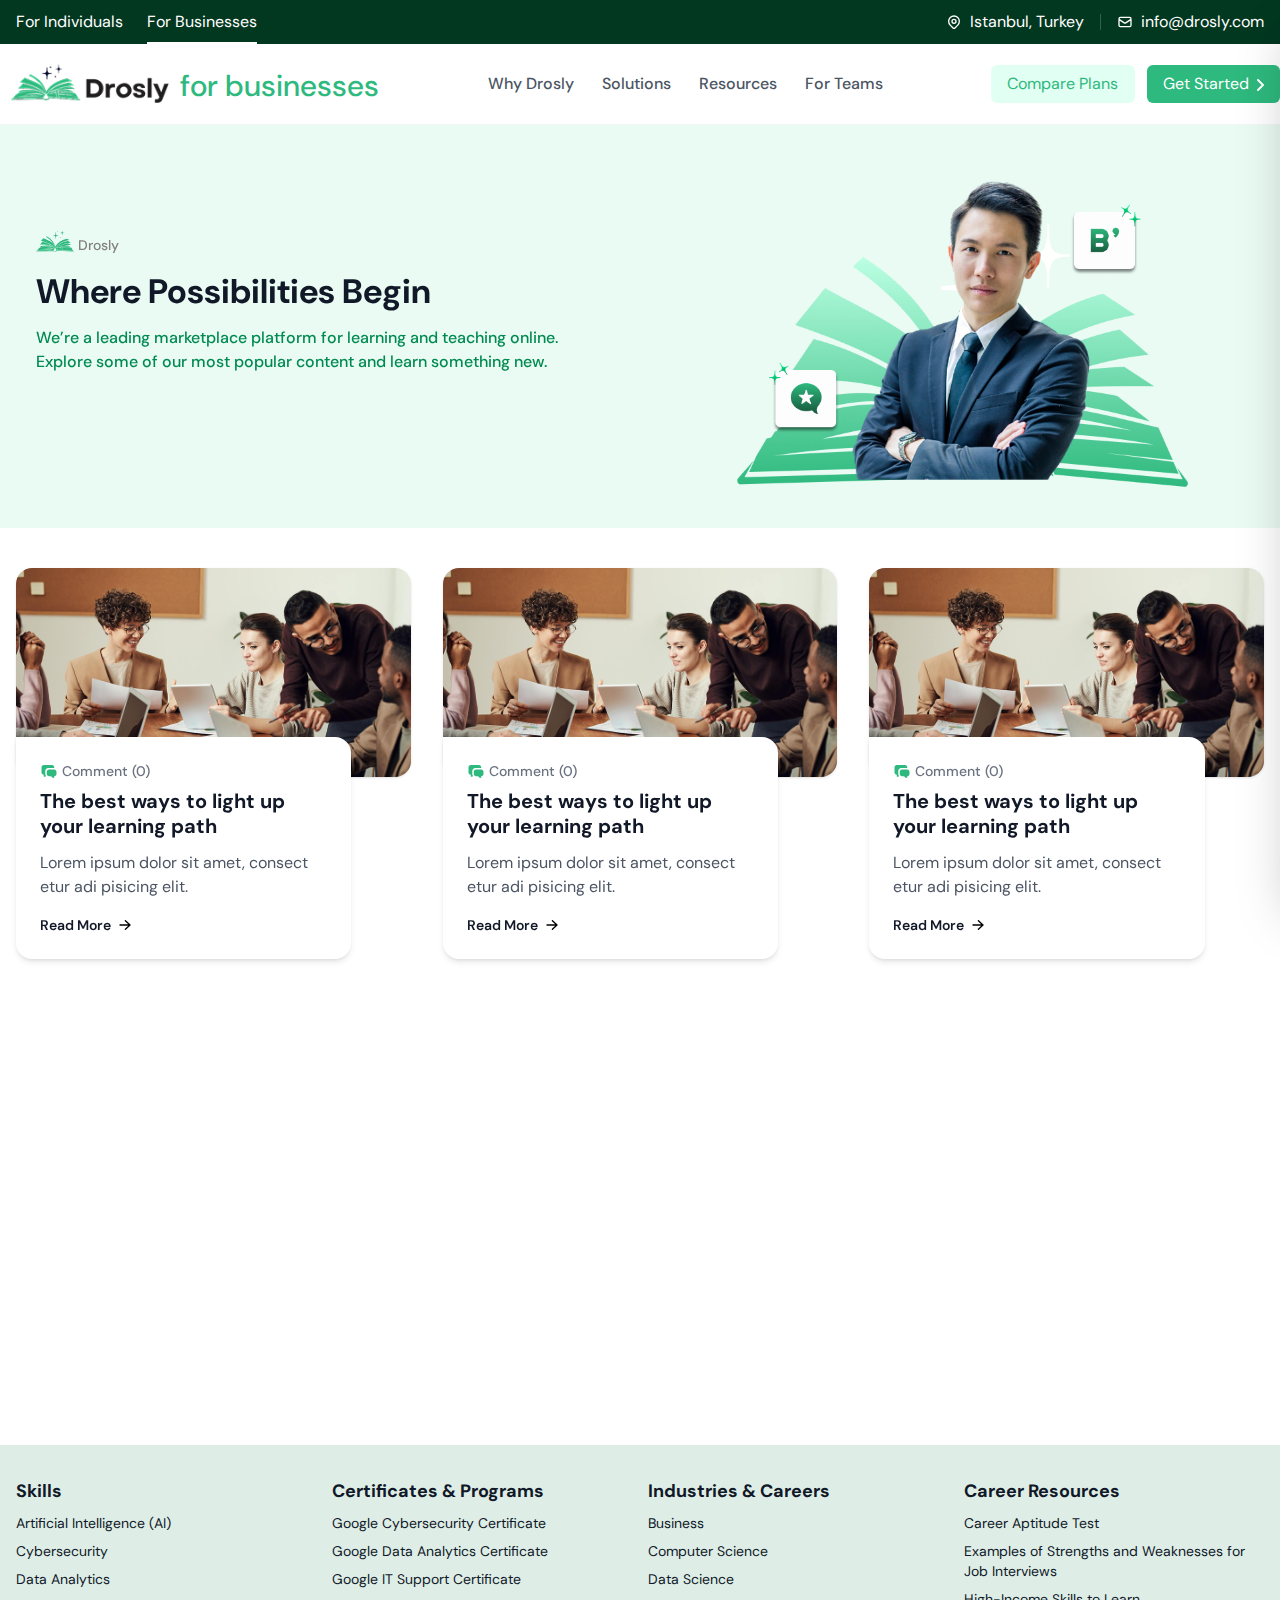
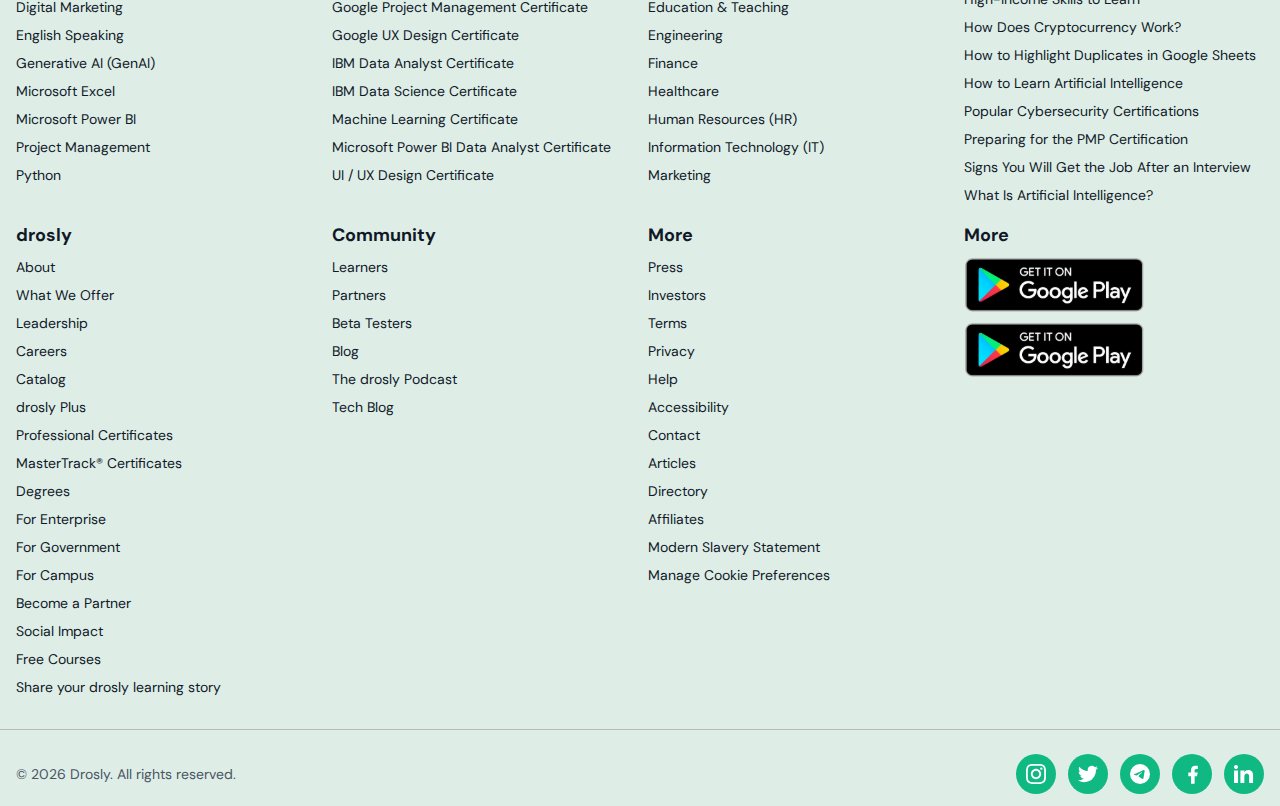
<file: blog.html>
<!DOCTYPE html>
<html lang="en">

<head>
    <meta charset="UTF-8">
    <meta name="viewport" content="width=device-width, initial-scale=1.0">
    <title>Drosly</title>
    <link href="https://unpkg.com/aos@2.3.1/dist/aos.css" rel="stylesheet">
    <link rel="stylesheet" href="css/style.css">

</head>

<body>
    <div class="bg-primary-900 text-white">
        <div class="container">
            <div class="flex items-center justify-between">
                <div class="flex items-center gap-6">
                    <a href="index.html" class="top-nav-link">For Individuals</a>
                    <a href="indexBusinesses.html" class="top-nav-link active">For Businesses</a>
                </div>
                <div class="divider sm:hidden"></div>
                <div class="flex items-center gap-4">
                    <a href="https://maps.app.goo.gl/64bNtS9S5rv8R7kS8" target="_blank" class="flex items-center gap-2">
                        <svg class="w-4 h-4" fill="none" stroke="currentColor" viewBox="0 0 24 24">
                            <path stroke-linecap="round" stroke-linejoin="round" stroke-width="2"
                                d="M17.657 16.657L13.414 20.9a1.998 1.998 0 01-2.827 0l-4.244-4.243a8 8 0 1111.314 0z" />
                            <path stroke-linecap="round" stroke-linejoin="round" stroke-width="2"
                                d="M15 11a3 3 0 11-6 0 3 3 0 016 0z" />
                        </svg>
                        <span class="hidden md:block">Istanbul, Turkey</span>
                    </a>
                    <div class="divider hidden md:block"></div>
                    <a href="mailto:info@drosly.com" class="flex items-center gap-2">
                        <svg class="w-4 h-4" fill="none" stroke="currentColor" viewBox="0 0 24 24">
                            <path stroke-linecap="round" stroke-linejoin="round" stroke-width="2"
                                d="M3 8l7.89 5.26a2 2 0 002.22 0L21 8M5 19h14a2 2 0 002-2V7a2 2 0 00-2-2H5a2 2 0 00-2 2v10a2 2 0 002 2z" />
                        </svg>
                        <span class="hidden md:block">info@drosly.com</span>
                    </a>
                </div>
            </div>
        </div>
    </div>

    <header>
        <div class="bg-white border-b border-gray-100 sticky top-0 z-50">
            <div class="container">
                <div class="row items-center justify-between h-20">

                    <div class="flex items-end gap-1">
                        <img src="images/logo.png" alt="Drosly Logo" class="w-44">
                        <span class="text-primary-500 text-xl lg:text-3xl font-medium mb-[6px]">for businesses</span>
                    </div>

                    <nav class="hidden lg:flex items-center gap-1 capitalize">
                        <!-- nav -->
                        <div>
                            <a href="why_drosly.html"
                                class="px-3 py-2 text-gray-600 hover:text-primary-500 transition-colors font-medium rounded-lg hover:bg-light-100">why
                                drosly</a>
                        </div>
                        <div>
                            <a href="why_drosly.html"
                                class="px-3 py-2 text-gray-600 hover:text-primary-500 transition-colors font-medium rounded-lg hover:bg-light-100">solutions</a>
                        </div>
                        <div>
                            <a href="why_drosly.html"
                                class="px-3 py-2 text-gray-600 hover:text-primary-500 transition-colors font-medium rounded-lg hover:bg-light-100">resources</a>
                        </div>
                        <div>
                            <a href="why_drosly.html"
                                class="px-3 py-2 text-gray-600 hover:text-primary-500 transition-colors font-medium rounded-lg hover:bg-light-100">for
                                teams</a>
                        </div>
                    </nav>

                    <div class="hidden lg:flex items-center gap-3">
                        <button class="btn btn-light-primary ">
                            Compare Plans
                        </button>
                        <button class="btn btn-primary">
                            Get Started <svg class="inline ms-1" width="7" height="12" viewBox="0 0 7 12" fill="none"
                                xmlns="http://www.w3.org/2000/svg">
                                <path d="M1 1L6 6L1 11" stroke="white" stroke-width="2" stroke-linecap="round"
                                    stroke-linejoin="round" />
                            </svg>
                        </button>
                    </div>
                    <!-- Mobile Menu Button -->
                    <div class="flex items-center gap-2 lg:hidden">
                        <div class="">
                        </div>
                        <button data-drawer-target="mobileDrawer" data-drawer-show="mobileDrawer"
                            data-drawer-placement="right" aria-controls="mobileDrawer"
                            class="lg:hidden p-2 text-gray-700 rounded-lg hover:bg-gray-100">
                            <svg class="w-6 h-6" fill="none" stroke="currentColor" viewBox="0 0 24 24">
                                <path stroke-linecap="round" stroke-linejoin="round" stroke-width="2"
                                    d="M4 6h16M4 12h16M4 18h16" />
                            </svg>
                        </button>
                    </div>
                </div>
            </div>
        </div>

        <!--start Mobile header -->
        <div id="mobileDrawer"
            class="fixed top-0 right-0 z-50 h-screen p-4 overflow-y-auto transition-transform translate-x-full bg-white w-80 shadow-2xl"
            tabindex="-1" aria-labelledby="drawer-right-label">

            <h5 id="drawer-right-label" class="inline-flex items-center mb-4 text-base font-semibold text-gray-900">
                <img src="images/logo.png" alt="Drosly" class="h-8">
                <span class="text-primary-500 text-xl font-medium">for businesses</span>
            </h5>

            <button type="button" data-drawer-hide="mobileDrawer" aria-controls="mobileDrawer"
                class="text-gray-400 bg-transparent hover:bg-gray-200 hover:text-gray-900 rounded-lg text-sm w-8 h-8 absolute top-2.5 end-2.5 inline-flex items-center justify-center">
                <svg class="w-3 h-3" aria-hidden="true" xmlns="http://www.w3.org/2000/svg" fill="none"
                    viewBox="0 0 14 14">
                    <path stroke="currentColor" stroke-linecap="round" stroke-linejoin="round" stroke-width="2"
                        d="m1 1 6 6m0 0 6 6M7 7l6-6M7 7l-6 6" />
                </svg>
                <span class="sr-only">Close menu</span>
            </button>

            <div class="space-y-4">

                <div>
                    <a href="why_drosly.html"
                        class="px-3 py-2 text-gray-600 hover:text-primary-500 transition-colors font-medium rounded-lg hover:bg-light-100">why
                        drosly</a>
                </div>
                <div>
                    <a href="why_drosly.html"
                        class="px-3 py-2 text-gray-600 hover:text-primary-500 transition-colors font-medium rounded-lg hover:bg-light-100">solutions</a>
                </div>
                <div>
                    <a href="why_drosly.html"
                        class="px-3 py-2 text-gray-600 hover:text-primary-500 transition-colors font-medium rounded-lg hover:bg-light-100">resources</a>
                </div>
                <div>
                    <a href="why_drosly.html"
                        class="px-3 py-2 text-gray-600 hover:text-primary-500 transition-colors font-medium rounded-lg hover:bg-light-100">for
                        teams</a>
                </div>
                <!-- Login/Signup Buttons -->
                <div class="pt-4 border-t border-gray-100 flex flex-col gap-2">
                    <button class="w-full btn btn-light-primary">Login</button>
                    <button class="w-full btn btn-primary">Sign Up</button>
                </div>
            </div>
        </div>
        <!--end Mobile header -->
    </header>

    <main class="mb-16">
        <section class="relative bg-[#EAFBF4] pb-10">
            <div class="container">
                <div class="grid grid-cols-1 lg:grid-cols-2 gap-10 items-center">
                    <div class="p-5 lg:p-5" data-aos="zoom-in-left">
                        <div class="flex items-center gap-1 text-center justify-start mb-4">
                            <span>
                                <svg width="38" height="22" viewBox="0 0 38 22" fill="none"
                                    xmlns="http://www.w3.org/2000/svg">
                                    <mask id="mask0_840_2704" style="mask-type:luminance" maskUnits="userSpaceOnUse"
                                        x="0" y="0" width="38" height="22">
                                        <path d="M38 0H0V22H38V0Z" fill="white" />
                                    </mask>
                                    <g mask="url(#mask0_840_2704)">
                                        <mask id="mask1_840_2704" style="mask-type:luminance" maskUnits="userSpaceOnUse"
                                            x="0" y="6" width="38" height="16">
                                            <path d="M0.111328 6.13965H37.9354V21.7762H0.111328V6.13965Z"
                                                fill="white" />
                                        </mask>
                                        <g mask="url(#mask1_840_2704)">
                                            <path
                                                d="M36.602 19.939L30.9951 19.4643L36.6744 20.0699L36.7068 20.1313L37.1159 20.8788L26.4733 20.0877C26.3848 19.6307 26.3199 19.051 26.2638 18.489C26.2638 18.4453 26.2563 18.4098 26.2476 18.3662L35.0353 18.8927C32.0391 18.4453 29.0991 18.1998 26.2326 18.1548C26.2002 17.8833 26.1765 17.62 26.1353 17.3731C28.2159 17.3554 30.6021 17.5846 33.1642 17.9447C30.6021 17.4004 28.176 16.9953 26.0717 16.9612C26.023 16.7061 25.9756 16.4769 25.9033 16.2846C28.7386 16.3637 32.1202 17.1017 35.4207 17.7428L36.602 19.9117V19.939ZM10.6579 6.15625L9.79844 6.80692C14.778 9.52964 18.0798 13.4036 19.1712 18.5244V16.4606C18.1359 12.0327 15.4204 8.59797 10.6579 6.15625ZM24.3366 15.7567C25.4205 17.1972 24.7944 20.0618 25.5977 21.1421L25.8709 20.5269C25.8709 20.5269 26.1116 20.8788 26.6342 21.0453C25.7823 19.7889 26.28 16.803 25.2359 15.5548L24.3366 15.7662V15.7567ZM19.629 18.594C19.9022 18.77 20.1516 19.2801 20.2315 19.6484L25.0114 19.9908C24.9628 19.6307 24.9303 19.2351 24.8904 18.8054C24.8742 18.639 24.858 18.463 24.843 18.2871L23.4447 18.1998C23.9025 18.182 24.369 18.1725 24.8268 18.1643C24.8019 17.9174 24.7782 17.6719 24.7382 17.4345C23.0755 17.5573 21.6535 17.8738 20.577 18.4712C21.5811 17.575 22.9794 17.1358 24.6572 17.013C24.601 16.7498 24.5287 16.522 24.4326 16.3637L24.4089 16.3282C22.2722 16.4688 20.5533 17.3118 19.614 18.594H19.629ZM16.9222 16.9953C14.1518 15.2302 10.1277 14.9751 5.02723 16.0036L3.81353 17.4345C7.87 15.9763 13.2113 15.1688 16.9222 16.9953ZM18.8581 18.1998C16.6902 15.1251 10.593 12.5511 6.50537 11.7258L3.95075 14.7909C10.3198 13.922 15.7584 15.4061 18.8581 18.1998ZM3.54036 17.7865C8.39264 15.9327 15.2594 15.0283 18.923 18.5858C18.192 18.9459 17.7741 19.8067 17.7342 20.3864C17.7018 20.3687 1.09925 20.7547 1.09925 20.7547L1.71795 19.6403L2.57739 18.4712C2.70587 18.4535 2.82561 18.4276 2.95409 18.4098L3.27592 17.9965L3.42061 17.9706L3.54036 17.7946V17.7865ZM16.3122 19.2269C12.1834 18.9023 7.78143 19.0864 3.17987 19.6484C7.34859 19.3934 11.7344 19.2624 16.3122 19.2269ZM7.19517 18.5149C11.2354 18.0593 14.9463 18.0143 18.0798 18.7263C15.5413 17.1358 11.5734 17.5409 7.19517 18.5149ZM21.7258 16.803C22.2959 16.5124 23.678 16.1523 24.3366 16.1523L24.1195 15.8099C23.5819 15.8631 22.2397 16.4074 21.7258 16.8111V16.803ZM0.118813 21.3617C0.118813 21.4845 0.21486 21.5895 0.335856 21.5895L17.5895 21.1858C18.8831 21.8187 19.3321 21.9674 20.6743 21.2908C20.9387 21.1598 21.0834 20.9743 21.0909 20.7547C21.0909 20.6674 21.0759 20.5801 21.0435 20.501L25.1561 20.8079C25.1162 20.6592 25.075 20.501 25.0513 20.325L20.5371 19.9908C20.441 19.9908 20.3525 20.0522 20.32 20.1491C20.2876 20.2541 20.3288 20.3605 20.4086 20.4123C20.5296 20.4914 20.6656 20.6415 20.6656 20.7111C20.6656 20.7288 20.6256 20.7902 20.4884 20.8611C19.2922 21.4586 18.9791 21.3522 17.718 20.7288C17.6856 20.7111 17.6532 20.7111 17.622 20.7111L0.705078 21.1066L1.46847 19.9826L0.19116 21.1598C0.14376 21.2035 0.111328 21.2731 0.111328 21.344L0.118813 21.3617ZM34.6985 17.3118L31.9668 15.5903C30.7942 15.3966 29.6616 15.2561 28.5777 15.1947C27.445 15.2561 26.4085 15.3529 25.4605 15.5112L25.7336 15.9681C25.7336 15.9681 25.7336 15.9859 25.7424 15.9859C28.4005 16.0377 31.5576 16.6884 34.6823 17.3118H34.6985ZM37.6623 21.7573C37.7745 21.7573 37.8706 21.6605 37.8793 21.5459C37.8793 21.4927 37.8706 21.4409 37.8394 21.3958C37.8232 21.3795 37.807 21.3617 37.7908 21.344L36.9712 20.4396L37.4452 21.2471L26.5295 20.4396C26.5694 20.6142 26.6255 20.7547 26.6816 20.8693L26.7141 20.9307L37.6535 21.7573C37.6535 21.7573 37.6623 21.7573 37.6698 21.7573H37.6623ZM19.2922 16.4947V18.5244C21.6136 14.203 26.5207 11.0751 33.4686 10.0835L30.778 8.64298C25.2759 9.85429 21.2768 12.8062 19.2922 16.4947ZM18.9791 18.1998C18.4814 16.2846 17.6694 14.5631 16.5617 13.0162C14.1518 10.891 10.8824 9.80246 7.46086 8.26513L4.96237 10.7682C11.8379 12.6834 16.674 14.6682 18.9704 18.1902L18.9791 18.1998ZM25.4692 13.0517C23.2526 14.2371 20.7055 16.1618 19.4444 18.5244C22.3682 15.1947 29.4857 13.1663 34.61 12.7966L32.1676 11.0751C29.855 11.4707 27.3565 12.2087 25.4692 13.0517ZM29.7265 13.7815C27.011 14.4049 24.5287 15.2479 23.2763 15.8808C26.048 14.896 29.9273 14.9137 35.0353 14.9232L32.5618 13.6137C31.5813 13.641 30.6333 13.6928 29.7265 13.772V13.7815Z"
                                                fill="#2EB97E" />
                                        </g>
                                        <mask id="mask2_840_2704" style="mask-type:luminance" maskUnits="userSpaceOnUse"
                                            x="17" y="1" width="6" height="9">
                                            <path d="M17.1758 1.74609H22.3511V9.24312H17.1758V1.74609Z" fill="white" />
                                        </mask>
                                        <g mask="url(#mask2_840_2704)">
                                            <path
                                                d="M22.1753 5.37089C20.2443 5.35589 19.8988 5.1049 19.8851 1.98796C19.8838 1.90884 19.8265 1.84473 19.7541 1.84473C19.683 1.84473 19.6244 1.90884 19.6244 1.98796C19.6094 5.1049 19.2639 5.35589 17.3342 5.37089C17.2469 5.37089 17.1758 5.44865 17.1758 5.54277C17.1758 5.63689 17.2469 5.71328 17.333 5.71464C19.2639 5.72828 19.6094 5.97928 19.6244 9.09621C19.6244 9.17533 19.683 9.23944 19.7541 9.23944C19.8252 9.23944 19.8838 9.17533 19.8851 9.09621C19.8988 5.98064 20.2443 5.72828 22.1753 5.71464C22.2613 5.71328 22.3324 5.63689 22.3324 5.54277C22.3324 5.44865 22.2613 5.37089 22.1753 5.37089Z"
                                                fill="#2EB97E" />
                                        </g>
                                        <mask id="mask3_840_2704" style="mask-type:luminance" maskUnits="userSpaceOnUse"
                                            x="24" y="0" width="5" height="6">
                                            <path d="M24.2676 0.209961H28.0995V5.58719H24.2676V0.209961Z"
                                                fill="white" />
                                        </mask>
                                        <g mask="url(#mask3_840_2704)">
                                            <path
                                                d="M27.9443 2.7883C26.5385 2.77739 26.2628 2.57687 26.2516 0.297479C26.2516 0.255193 26.2204 0.219727 26.1817 0.219727C26.1418 0.219727 26.1106 0.255193 26.1106 0.297479C26.0994 2.57687 25.8237 2.77739 24.4179 2.7883C24.368 2.7883 24.3281 2.83195 24.3281 2.88652C24.3281 2.94108 24.368 2.98473 24.4179 2.98473C25.8237 2.99564 26.0994 3.19617 26.1106 5.47556C26.1106 5.51784 26.1431 5.55331 26.1817 5.55331C26.2204 5.55331 26.2516 5.51784 26.2516 5.47556C26.2628 3.19617 26.5397 2.99564 27.9443 2.98473C27.9942 2.98473 28.0353 2.94108 28.0353 2.88652C28.0353 2.83195 27.9942 2.7883 27.9443 2.7883Z"
                                                fill="#2EB97E" />
                                        </g>
                                        <path
                                            d="M24.2947 6.89941C24.2061 7.18314 24.0565 7.39594 23.8594 7.51053C24.0565 7.62647 24.2061 7.83791 24.2947 8.12164C24.3833 7.83791 24.5342 7.62647 24.7313 7.51053C24.5342 7.39594 24.3833 7.18314 24.2947 6.89941Z"
                                            fill="#2EB97E" />
                                        <path
                                            d="M21.7263 2.35894C21.8149 2.07521 21.9658 1.86241 22.1617 1.74783C21.9658 1.63325 21.8149 1.42045 21.7263 1.13672C21.6378 1.42045 21.4869 1.63325 21.291 1.74783C21.4869 1.86241 21.6378 2.07521 21.7263 2.35894Z"
                                            fill="#2EB97E" />
                                    </g>
                                </svg>
                            </span>
                            <span class="text-[#818181] text-sm mt-2 font-medium">Drosly</span>
                        </div>
                        <h2 class="text-2xl lg:text-[34px] font-bold mb-3 leading-tight capitalize">Where possibilities
                            begin</h2>
                        <p class="text-primary-800 font-medium mb-3">We’re a leading marketplace platform for learning
                            and teaching online. Explore some of our most popular content and learn something new.</p>
                    </div>
                    <div class="text-center" data-aos="zoom-in-right">
                        <img src="images/blog_hero.png" class="w-[75%] mx-auto" alt="" />
                    </div>
                </div>
            </div>
        </section>

        <section class="my-10">
            <div class="container">
                <div class="grid grid-cols-1 md:grid-cols-2 lg:grid-cols-3 gap-8">
                    <div class="group" and data-aos="fade-up">
                        <img src="images/about2.png" class="shadow rounded-xl" alt="" />
                        <div class="relative bg-white shadow-md rounded-tr-xl rounded-br-xl rounded-bl-xl p-6 w-[85%] z-10 mt-[-40px] group-hover:shadow-lg transition-shadow">
                            <div class="flex gap-1 mb-2 items-center">
                                <svg width="18" height="18" viewBox="0 0 24 24" fill="none"
                                    xmlns="http://www.w3.org/2000/svg">
                                    <path
                                        d="M19 10C19.7956 10 20.5587 10.3161 21.1213 10.8787C21.6839 11.4413 22 12.2044 22 13V16C22 16.7956 21.6839 17.5587 21.1213 18.1213C20.5587 18.6839 19.7956 19 19 19V19.966C19 21.026 17.764 21.605 16.95 20.926L14.638 19H12C11.2044 19 10.4413 18.6839 9.87868 18.1213C9.31607 17.5587 9 16.7956 9 16V13C9 12.2044 9.31607 11.4413 9.87868 10.8787C10.4413 10.3161 11.2044 10 12 10H19ZM16 4C16.7956 4 17.5587 4.31607 18.1213 4.87868C18.6839 5.44129 19 6.20435 19 7V8H11C9.93913 8 8.92172 8.42143 8.17157 9.17157C7.42143 9.92172 7 10.9391 7 12V16C7 17.044 7.4 17.996 8.056 18.708L7 19.5C6.176 20.118 5 19.53 5 18.5V17C4.20435 17 3.44129 16.6839 2.87868 16.1213C2.31607 15.5587 2 14.7956 2 14V7C2 6.20435 2.31607 5.44129 2.87868 4.87868C3.44129 4.31607 4.20435 4 5 4H16Z"
                                        fill="#2EB97E" />
                                </svg>
                                <span class="text-sm text-gray-500 font-medium">Comment (0)</span>
                            </div>
                            <h4 class="font-bold mb-3 text-xl leading-tight group-hover:text-primary-500 transition-colors">The best ways to light up your learning
                                path</h4>
                            <p class="text-gray-600 mb-4 ">Lorem ipsum dolor sit amet, consect etur adi pisicing
                                elit. </p>
                            <a class="flex gap-2 items-center text-sm font-semibold" href="">Read More <svg width="12" height="10"
                                    viewBox="0 0 17 15" fill="none" xmlns="http://www.w3.org/2000/svg">
                                    <path d="M9.07692 14L16 7.5L9.07692 1M15.0385 7.5H1" stroke="black" stroke-width="2"
                                        stroke-linecap="round" stroke-linejoin="round" />
                                </svg>
                            </a>
                        </div>
                    </div>
                     <div class="group" data-aos="fade-up">
                        <img src="images/about2.png" class="shadow rounded-xl" alt="" />
                        <div class="relative bg-white shadow-md rounded-tr-xl rounded-br-xl rounded-bl-xl p-6 w-[85%] z-10 mt-[-40px] group-hover:shadow-lg transition-shadow">
                            <div class="flex gap-1 mb-2 items-center">
                                <svg width="18" height="18" viewBox="0 0 24 24" fill="none"
                                    xmlns="http://www.w3.org/2000/svg">
                                    <path
                                        d="M19 10C19.7956 10 20.5587 10.3161 21.1213 10.8787C21.6839 11.4413 22 12.2044 22 13V16C22 16.7956 21.6839 17.5587 21.1213 18.1213C20.5587 18.6839 19.7956 19 19 19V19.966C19 21.026 17.764 21.605 16.95 20.926L14.638 19H12C11.2044 19 10.4413 18.6839 9.87868 18.1213C9.31607 17.5587 9 16.7956 9 16V13C9 12.2044 9.31607 11.4413 9.87868 10.8787C10.4413 10.3161 11.2044 10 12 10H19ZM16 4C16.7956 4 17.5587 4.31607 18.1213 4.87868C18.6839 5.44129 19 6.20435 19 7V8H11C9.93913 8 8.92172 8.42143 8.17157 9.17157C7.42143 9.92172 7 10.9391 7 12V16C7 17.044 7.4 17.996 8.056 18.708L7 19.5C6.176 20.118 5 19.53 5 18.5V17C4.20435 17 3.44129 16.6839 2.87868 16.1213C2.31607 15.5587 2 14.7956 2 14V7C2 6.20435 2.31607 5.44129 2.87868 4.87868C3.44129 4.31607 4.20435 4 5 4H16Z"
                                        fill="#2EB97E" />
                                </svg>
                                <span class="text-sm text-gray-500 font-medium">Comment (0)</span>
                            </div>
                            <h4 class="font-bold mb-3 text-xl leading-tight group-hover:text-primary-500 transition-colors">The best ways to light up your learning
                                path</h4>
                            <p class="text-gray-600 mb-4 ">Lorem ipsum dolor sit amet, consect etur adi pisicing
                                elit. </p>
                            <a class="flex gap-2 items-center text-sm font-semibold" href="">Read More <svg width="12" height="10"
                                    viewBox="0 0 17 15" fill="none" xmlns="http://www.w3.org/2000/svg">
                                    <path d="M9.07692 14L16 7.5L9.07692 1M15.0385 7.5H1" stroke="black" stroke-width="2"
                                        stroke-linecap="round" stroke-linejoin="round" />
                                </svg>
                            </a>
                        </div>
                    </div>
                     <div class="group" data-aos="fade-up">
                        <img src="images/about2.png" class="shadow rounded-xl" alt="" />
                        <div class="relative bg-white shadow-md rounded-tr-xl rounded-br-xl rounded-bl-xl p-6 w-[85%] z-10 mt-[-40px] group-hover:shadow-lg transition-shadow">
                            <div class="flex gap-1 mb-2 items-center">
                                <svg width="18" height="18" viewBox="0 0 24 24" fill="none"
                                    xmlns="http://www.w3.org/2000/svg">
                                    <path
                                        d="M19 10C19.7956 10 20.5587 10.3161 21.1213 10.8787C21.6839 11.4413 22 12.2044 22 13V16C22 16.7956 21.6839 17.5587 21.1213 18.1213C20.5587 18.6839 19.7956 19 19 19V19.966C19 21.026 17.764 21.605 16.95 20.926L14.638 19H12C11.2044 19 10.4413 18.6839 9.87868 18.1213C9.31607 17.5587 9 16.7956 9 16V13C9 12.2044 9.31607 11.4413 9.87868 10.8787C10.4413 10.3161 11.2044 10 12 10H19ZM16 4C16.7956 4 17.5587 4.31607 18.1213 4.87868C18.6839 5.44129 19 6.20435 19 7V8H11C9.93913 8 8.92172 8.42143 8.17157 9.17157C7.42143 9.92172 7 10.9391 7 12V16C7 17.044 7.4 17.996 8.056 18.708L7 19.5C6.176 20.118 5 19.53 5 18.5V17C4.20435 17 3.44129 16.6839 2.87868 16.1213C2.31607 15.5587 2 14.7956 2 14V7C2 6.20435 2.31607 5.44129 2.87868 4.87868C3.44129 4.31607 4.20435 4 5 4H16Z"
                                        fill="#2EB97E" />
                                </svg>
                                <span class="text-sm text-gray-500 font-medium">Comment (0)</span>
                            </div>
                            <h4 class="font-bold mb-3 text-xl leading-tight group-hover:text-primary-500 transition-colors">The best ways to light up your learning
                                path</h4>
                            <p class="text-gray-600 mb-4 ">Lorem ipsum dolor sit amet, consect etur adi pisicing
                                elit. </p>
                            <a class="flex gap-2 items-center text-sm font-semibold" href="">Read More <svg width="12" height="10"
                                    viewBox="0 0 17 15" fill="none" xmlns="http://www.w3.org/2000/svg">
                                    <path d="M9.07692 14L16 7.5L9.07692 1M15.0385 7.5H1" stroke="black" stroke-width="2"
                                        stroke-linecap="round" stroke-linejoin="round" />
                                </svg>
                            </a>
                        </div>
                    </div>
                     <div class="group" data-aos="fade-up">
                        <img src="images/about2.png" class="shadow rounded-xl" alt="" />
                        <div class="relative bg-white shadow-md rounded-tr-xl rounded-br-xl rounded-bl-xl p-6 w-[85%] z-10 mt-[-40px] group-hover:shadow-lg transition-shadow">
                            <div class="flex gap-1 mb-2 items-center">
                                <svg width="18" height="18" viewBox="0 0 24 24" fill="none"
                                    xmlns="http://www.w3.org/2000/svg">
                                    <path
                                        d="M19 10C19.7956 10 20.5587 10.3161 21.1213 10.8787C21.6839 11.4413 22 12.2044 22 13V16C22 16.7956 21.6839 17.5587 21.1213 18.1213C20.5587 18.6839 19.7956 19 19 19V19.966C19 21.026 17.764 21.605 16.95 20.926L14.638 19H12C11.2044 19 10.4413 18.6839 9.87868 18.1213C9.31607 17.5587 9 16.7956 9 16V13C9 12.2044 9.31607 11.4413 9.87868 10.8787C10.4413 10.3161 11.2044 10 12 10H19ZM16 4C16.7956 4 17.5587 4.31607 18.1213 4.87868C18.6839 5.44129 19 6.20435 19 7V8H11C9.93913 8 8.92172 8.42143 8.17157 9.17157C7.42143 9.92172 7 10.9391 7 12V16C7 17.044 7.4 17.996 8.056 18.708L7 19.5C6.176 20.118 5 19.53 5 18.5V17C4.20435 17 3.44129 16.6839 2.87868 16.1213C2.31607 15.5587 2 14.7956 2 14V7C2 6.20435 2.31607 5.44129 2.87868 4.87868C3.44129 4.31607 4.20435 4 5 4H16Z"
                                        fill="#2EB97E" />
                                </svg>
                                <span class="text-sm text-gray-500 font-medium">Comment (0)</span>
                            </div>
                            <h4 class="font-bold mb-3 text-xl leading-tight group-hover:text-primary-500 transition-colors">The best ways to light up your learning
                                path</h4>
                            <p class="text-gray-600 mb-4 ">Lorem ipsum dolor sit amet, consect etur adi pisicing
                                elit. </p>
                            <a class="flex gap-2 items-center text-sm font-semibold" href="">Read More <svg width="12" height="10"
                                    viewBox="0 0 17 15" fill="none" xmlns="http://www.w3.org/2000/svg">
                                    <path d="M9.07692 14L16 7.5L9.07692 1M15.0385 7.5H1" stroke="black" stroke-width="2"
                                        stroke-linecap="round" stroke-linejoin="round" />
                                </svg>
                            </a>
                        </div>
                    </div>
                     <div class="group" data-aos="fade-up">
                        <img src="images/about2.png" class="shadow rounded-xl" alt="" />
                        <div class="relative bg-white shadow-md rounded-tr-xl rounded-br-xl rounded-bl-xl p-6 w-[85%] z-10 mt-[-40px] group-hover:shadow-lg transition-shadow">
                            <div class="flex gap-1 mb-2 items-center">
                                <svg width="18" height="18" viewBox="0 0 24 24" fill="none"
                                    xmlns="http://www.w3.org/2000/svg">
                                    <path
                                        d="M19 10C19.7956 10 20.5587 10.3161 21.1213 10.8787C21.6839 11.4413 22 12.2044 22 13V16C22 16.7956 21.6839 17.5587 21.1213 18.1213C20.5587 18.6839 19.7956 19 19 19V19.966C19 21.026 17.764 21.605 16.95 20.926L14.638 19H12C11.2044 19 10.4413 18.6839 9.87868 18.1213C9.31607 17.5587 9 16.7956 9 16V13C9 12.2044 9.31607 11.4413 9.87868 10.8787C10.4413 10.3161 11.2044 10 12 10H19ZM16 4C16.7956 4 17.5587 4.31607 18.1213 4.87868C18.6839 5.44129 19 6.20435 19 7V8H11C9.93913 8 8.92172 8.42143 8.17157 9.17157C7.42143 9.92172 7 10.9391 7 12V16C7 17.044 7.4 17.996 8.056 18.708L7 19.5C6.176 20.118 5 19.53 5 18.5V17C4.20435 17 3.44129 16.6839 2.87868 16.1213C2.31607 15.5587 2 14.7956 2 14V7C2 6.20435 2.31607 5.44129 2.87868 4.87868C3.44129 4.31607 4.20435 4 5 4H16Z"
                                        fill="#2EB97E" />
                                </svg>
                                <span class="text-sm text-gray-500 font-medium">Comment (0)</span>
                            </div>
                            <h4 class="font-bold mb-3 text-xl leading-tight group-hover:text-primary-500 transition-colors">The best ways to light up your learning
                                path</h4>
                            <p class="text-gray-600 mb-4 ">Lorem ipsum dolor sit amet, consect etur adi pisicing
                                elit. </p>
                            <a class="flex gap-2 items-center text-sm font-semibold" href="">Read More <svg width="12" height="10"
                                    viewBox="0 0 17 15" fill="none" xmlns="http://www.w3.org/2000/svg">
                                    <path d="M9.07692 14L16 7.5L9.07692 1M15.0385 7.5H1" stroke="black" stroke-width="2"
                                        stroke-linecap="round" stroke-linejoin="round" />
                                </svg>
                            </a>
                        </div>
                    </div>
                </div>
            </div>
        </section>

    </main>

    <footer class="bg-primary-50">
        <div class="container py-8 text-center">
            <div class="grid grid-cols-1 md:grid-cols-2 lg:grid-cols-4 gap-4">
                <div class="flex flex-col text-start gap-2 text-sm">
                    <b class="text-lg">Skills</b>
                    <a href="" class="">Artificial Intelligence (AI)</a>
                    <a href="" class="">Cybersecurity</a>
                    <a href="" class="">Data Analytics</a>
                    <a href="" class="">Digital Marketing </a>
                    <a href="" class="">English Speaking </a>
                    <a href="" class="">Generative AI (GenAI) </a>
                    <a href="" class="">Microsoft Excel </a>
                    <a href="" class="">Microsoft Power BI </a>
                    <a href="" class="">Project Management </a>
                    <a href="" class="">Python </a>
                </div>
                <div class="flex flex-col text-start gap-2 text-sm">
                    <b class="text-lg">Certificates & Programs</b>
                    <a href="" class="">Google Cybersecurity Certificate </a>
                    <a href="" class="">Google Data Analytics Certificate </a>
                    <a href="" class="">Google IT Support Certificate </a>
                    <a href="" class="">Google Project Management Certificate </a>
                    <a href="" class="">Google UX Design Certificate </a>
                    <a href="" class="">IBM Data Analyst Certificate </a>
                    <a href="" class="">IBM Data Science Certificate </a>
                    <a href="" class="">Machine Learning Certificate </a>
                    <a href="" class="">Microsoft Power BI Data Analyst Certificate </a>
                    <a href="" class="">UI / UX Design Certificate </a>
                </div>
                <div class="flex flex-col text-start gap-2 text-sm">
                    <b class="text-lg">Industries & Careers</b>
                    <a href="" class="">Business </a>
                    <a href="" class="">Computer Science </a>
                    <a href="" class="">Data Science </a>
                    <a href="" class="">Education & Teaching </a>
                    <a href="" class="">Engineering </a>
                    <a href="" class="">Finance </a>
                    <a href="" class="">Healthcare </a>
                    <a href="" class="">Human Resources (HR) </a>
                    <a href="" class="">Information Technology (IT) </a>
                    <a href="" class="">Marketing </a>
                </div>
                <div class="flex flex-col text-start gap-2 text-sm">
                    <b class="text-lg">Career Resources</b>
                    <a href="" class="">Career Aptitude Test </a>
                    <a href="" class="">Examples of Strengths and Weaknesses for Job Interviews </a>
                    <a href="" class="">High-Income Skills to Learn </a>
                    <a href="" class="">How Does Cryptocurrency Work? </a>
                    <a href="" class="">How to Highlight Duplicates in Google Sheets </a>
                    <a href="" class="">How to Learn Artificial Intelligence </a>
                    <a href="" class="">Popular Cybersecurity Certifications </a>
                    <a href="" class="">Preparing for the PMP Certification </a>
                    <a href="" class="">Signs You Will Get the Job After an Interview </a>
                    <a href="" class="">What Is Artificial Intelligence? </a>
                </div>
                <div class="flex flex-col text-start gap-2 text-sm">
                    <b class="text-lg">drosly</b>
                    <a href="" class="">About</a>
                    <a href="" class="">What We Offer</a>
                    <a href="" class="">Leadership</a>
                    <a href="" class="">Careers </a>
                    <a href="" class="">Catalog </a>
                    <a href="" class="">drosly Plus </a>
                    <a href="" class="">Professional Certificates </a>
                    <a href="" class="">MasterTrack® Certificates </a>
                    <a href="" class="">Degrees</a>
                    <a href="" class="">For Enterprise </a>
                    <a href="" class="">For Government </a>
                    <a href="" class="">For Campus </a>
                    <a href="" class="">Become a Partner </a>
                    <a href="" class="">Social Impact </a>
                    <a href="" class="">Free Courses </a>
                    <a href="" class="">Share your drosly learning story </a>
                </div>
                <div class="flex flex-col text-start gap-2 text-sm">
                    <b class="text-lg">Community</b>
                    <a href="" class="">Learners</a>
                    <a href="" class="">Partners</a>
                    <a href="" class="">Beta Testers</a>
                    <a href="" class="">Blog </a>
                    <a href="" class="">The drosly Podcast </a>
                    <a href="" class="">Tech Blog </a>
                </div>
                <div class="flex flex-col text-start gap-2 text-sm">
                    <b class="text-lg">More</b>
                    <a href="" class="">Press</a>
                    <a href="" class="">Investors</a>
                    <a href="" class="">Terms</a>
                    <a href="" class="">Privacy </a>
                    <a href="" class="">Help </a>
                    <a href="" class="">Accessibility </a>
                    <a href="" class="">Contact</a>
                    <a href="" class="">Articles</a>
                    <a href="" class="">Directory </a>
                    <a href="" class="">Affiliates</a>
                    <a href="" class="">Modern Slavery Statement</a>
                    <a href="" class="">Manage Cookie Preferences</a>
                </div>
                <div class="flex flex-col text-start gap-2 text-sm">
                    <b class="text-lg">More</b>
                    <a href="" class="">
                        <svg width="181" height="57" viewBox="0 0 181 57" fill="none" xmlns="http://www.w3.org/2000/svg"
                            xmlns:xlink="http://www.w3.org/1999/xlink">
                            <rect width="181" height="57" fill="url(#pattern0_76_264)" />
                            <defs>
                                <pattern id="pattern0_76_264" patternContentUnits="objectBoundingBox" width="1"
                                    height="1">
                                    <use xlink:href="#image0_76_264"
                                        transform="matrix(0.00174469 0 0 0.00554017 -0.0555394 -0.192982)" />
                                </pattern>
                                <image id="image0_76_264" width="640" height="456" preserveAspectRatio="none"
                                    xlink:href="[data-uri]" />
                            </defs>
                        </svg>
                    </a>
                    <a href="" class="">
                        <svg width="181" height="57" viewBox="0 0 181 57" fill="none" xmlns="http://www.w3.org/2000/svg"
                            xmlns:xlink="http://www.w3.org/1999/xlink">
                            <rect width="181" height="57" fill="url(#pattern0_76_264)" />
                            <defs>
                                <pattern id="pattern0_76_264" patternContentUnits="objectBoundingBox" width="1"
                                    height="1">
                                    <use xlink:href="#image0_76_264"
                                        transform="matrix(0.00174469 0 0 0.00554017 -0.056142 -1.32769)" />
                                </pattern>
                                <image id="image0_76_264" width="640" height="456" preserveAspectRatio="none"
                                    xlink:href="[data-uri]" />
                            </defs>
                        </svg>

                    </a>
                </div>
            </div>
        </div>

        <hr class="border-[#BABABA]" />
        <div class="container pb-3 text-center">
            <div class="flex justify-between items-center mt-6">
                <p class="text-sm text-gray-600">&copy; 2026 Drosly. All rights reserved.</p>
                <!-- Social Icons Container -->
                <div class="flex items-center justify-center gap-3">
                    <!-- Instagram -->
                    <a href="#"
                        class="w-10 h-10 bg-emerald-500 hover:bg-emerald-600 rounded-full flex items-center justify-center transition-all hover:scale-110">
                        <svg class="w-5 h-5 text-white" fill="currentColor" viewBox="0 0 24 24">
                            <path
                                d="M12 2.163c3.204 0 3.584.012 4.85.07 3.252.148 4.771 1.691 4.919 4.919.058 1.265.069 1.645.069 4.849 0 3.205-.012 3.584-.069 4.849-.149 3.225-1.664 4.771-4.919 4.919-1.266.058-1.644.07-4.85.07-3.204 0-3.584-.012-4.849-.07-3.26-.149-4.771-1.699-4.919-4.92-.058-1.265-.07-1.644-.07-4.849 0-3.204.013-3.583.07-4.849.149-3.227 1.664-4.771 4.919-4.919 1.266-.057 1.645-.069 4.849-.069zm0-2.163c-3.259 0-3.667.014-4.947.072-4.358.2-6.78 2.618-6.98 6.98-.059 1.281-.073 1.689-.073 4.948 0 3.259.014 3.668.072 4.948.2 4.358 2.618 6.78 6.98 6.98 1.281.058 1.689.072 4.948.072 3.259 0 3.668-.014 4.948-.072 4.354-.2 6.782-2.618 6.979-6.98.059-1.28.073-1.689.073-4.948 0-3.259-.014-3.667-.072-4.947-.196-4.354-2.617-6.78-6.979-6.98-1.281-.059-1.69-.073-4.949-.073zm0 5.838c-3.403 0-6.162 2.759-6.162 6.162s2.759 6.163 6.162 6.163 6.162-2.759 6.162-6.163c0-3.403-2.759-6.162-6.162-6.162zm0 10.162c-2.209 0-4-1.79-4-4 0-2.209 1.791-4 4-4s4 1.791 4 4c0 2.21-1.791 4-4 4zm6.406-11.845c-.796 0-1.441.645-1.441 1.44s.645 1.44 1.441 1.44c.795 0 1.439-.645 1.439-1.44s-.644-1.44-1.439-1.44z" />
                        </svg>
                    </a>
                    <!-- Twitter -->
                    <a href="#"
                        class="w-10 h-10 bg-emerald-500 hover:bg-emerald-600 rounded-full flex items-center justify-center transition-all hover:scale-110">
                        <svg class="w-5 h-5 text-white" fill="currentColor" viewBox="0 0 24 24">
                            <path
                                d="M23.953 4.57a10 10 0 01-2.825.775 4.958 4.958 0 002.163-2.723c-.951.555-2.005.959-3.127 1.184a4.92 4.92 0 00-8.384 4.482C7.69 8.095 4.067 6.13 1.64 3.162a4.822 4.822 0 00-.666 2.475c0 1.71.87 3.213 2.188 4.096a4.904 4.904 0 01-2.228-.616v.06a4.923 4.923 0 003.946 4.827 4.996 4.996 0 01-2.212.085 4.936 4.936 0 004.604 3.417 9.867 9.867 0 01-6.102 2.105c-.39 0-.779-.023-1.17-.067a13.995 13.995 0 007.557 2.209c9.053 0 13.998-7.496 13.998-13.985 0-.21 0-.42-.015-.63A9.935 9.935 0 0024 4.59z" />
                        </svg>
                    </a>
                    <!-- Telegram -->
                    <a href="#"
                        class="w-10 h-10 bg-emerald-500 hover:bg-emerald-600 rounded-full flex items-center justify-center transition-all hover:scale-110">
                        <svg class="w-5 h-5 text-white" fill="currentColor" viewBox="0 0 24 24">
                            <path
                                d="M11.944 0A12 12 0 0 0 0 12a12 12 0 0 0 12 12 12 12 0 0 0 12-12A12 12 0 0 0 12 0a12 12 0 0 0-.056 0zm4.962 7.224c.1-.002.321.023.465.14a.506.506 0 0 1 .171.325c.016.093.036.306.02.472-.18 1.898-.962 6.502-1.36 8.627-.168.9-.499 1.201-.82 1.23-.696.065-1.225-.46-1.9-.902-1.056-.693-1.653-1.124-2.678-1.8-1.185-.78-.417-1.21.258-1.91.177-.184 3.247-2.977 3.307-3.23.007-.032.014-.15-.056-.212s-.174-.041-.249-.024c-.106.024-1.793 1.14-5.061 3.345-.48.33-.913.49-1.302.48-.428-.008-1.252-.241-1.865-.44-.752-.245-1.349-.374-1.297-.789.027-.216.325-.437.893-.663 3.498-1.524 5.83-2.529 6.998-3.014 3.332-1.386 4.025-1.627 4.476-1.635z" />
                        </svg>
                    </a>
                    <!-- Facebook -->
                    <a href="#"
                        class="w-10 h-10 bg-emerald-500 hover:bg-emerald-600 rounded-full flex items-center justify-center transition-all hover:scale-110">
                        <svg class="w-5 h-5 text-white" fill="none" viewBox="0 0 24 24"
                            xmlns="http://www.w3.org/2000/svg">
                            <path
                                d="M15.1667 14.6248H17.875L18.9584 10.2915H15.1667V8.12484C15.1667 7.009 15.1667 5.95817 17.3334 5.95817H18.9584V2.31817C18.6052 2.27159 17.2716 2.1665 15.8633 2.1665C12.922 2.1665 10.8334 3.96159 10.8334 7.25817V10.2915H7.58337V14.6248H10.8334V23.8332H15.1667V14.6248Z"
                                fill="currentColor" />
                        </svg>
                    </a>
                    <!-- LinkedIn -->
                    <a href="#"
                        class="w-10 h-10 bg-emerald-500 hover:bg-emerald-600 rounded-full flex items-center justify-center transition-all hover:scale-110">
                        <svg class="w-5 h-5 text-white" fill="none" viewBox="0 0 20 18"
                            xmlns="http://www.w3.org/2000/svg">
                            <path
                                d="M4 2.001C3.99974 2.53143 3.78877 3.04004 3.41351 3.41492C3.03825 3.78981 2.52943 4.00027 1.999 4C1.46857 3.99974 0.959965 3.78877 0.585079 3.41351C0.210194 3.03825 -0.000264966 2.52943 2.50361e-07 1.999C0.000265467 1.46857 0.211233 0.959965 0.586494 0.585079C0.961754 0.210194 1.47057 -0.000264966 2.001 2.50361e-07C2.53143 0.000265467 3.04004 0.211233 3.41492 0.586494C3.78981 0.961754 4.00027 1.47057 4 2.001ZM4.06 5.481H0.0600002V18.001H4.06V5.481ZM10.38 5.481H6.4V18.001H10.34V11.431C10.34 7.771 15.11 7.431 15.11 11.431V18.001H19.06V10.071C19.06 3.901 12 4.131 10.34 7.161L10.38 5.481Z"
                                fill="currentColor" />
                        </svg>
                    </a>
                </div>


            </div>
        </div>
    </footer>

    <script src="js/flowbite.min.js"></script>
    <script src="https://unpkg.com/aos@2.3.1/dist/aos.js"></script>
    <script>
        AOS.init();
    </script>
</body>

</html>
</file>
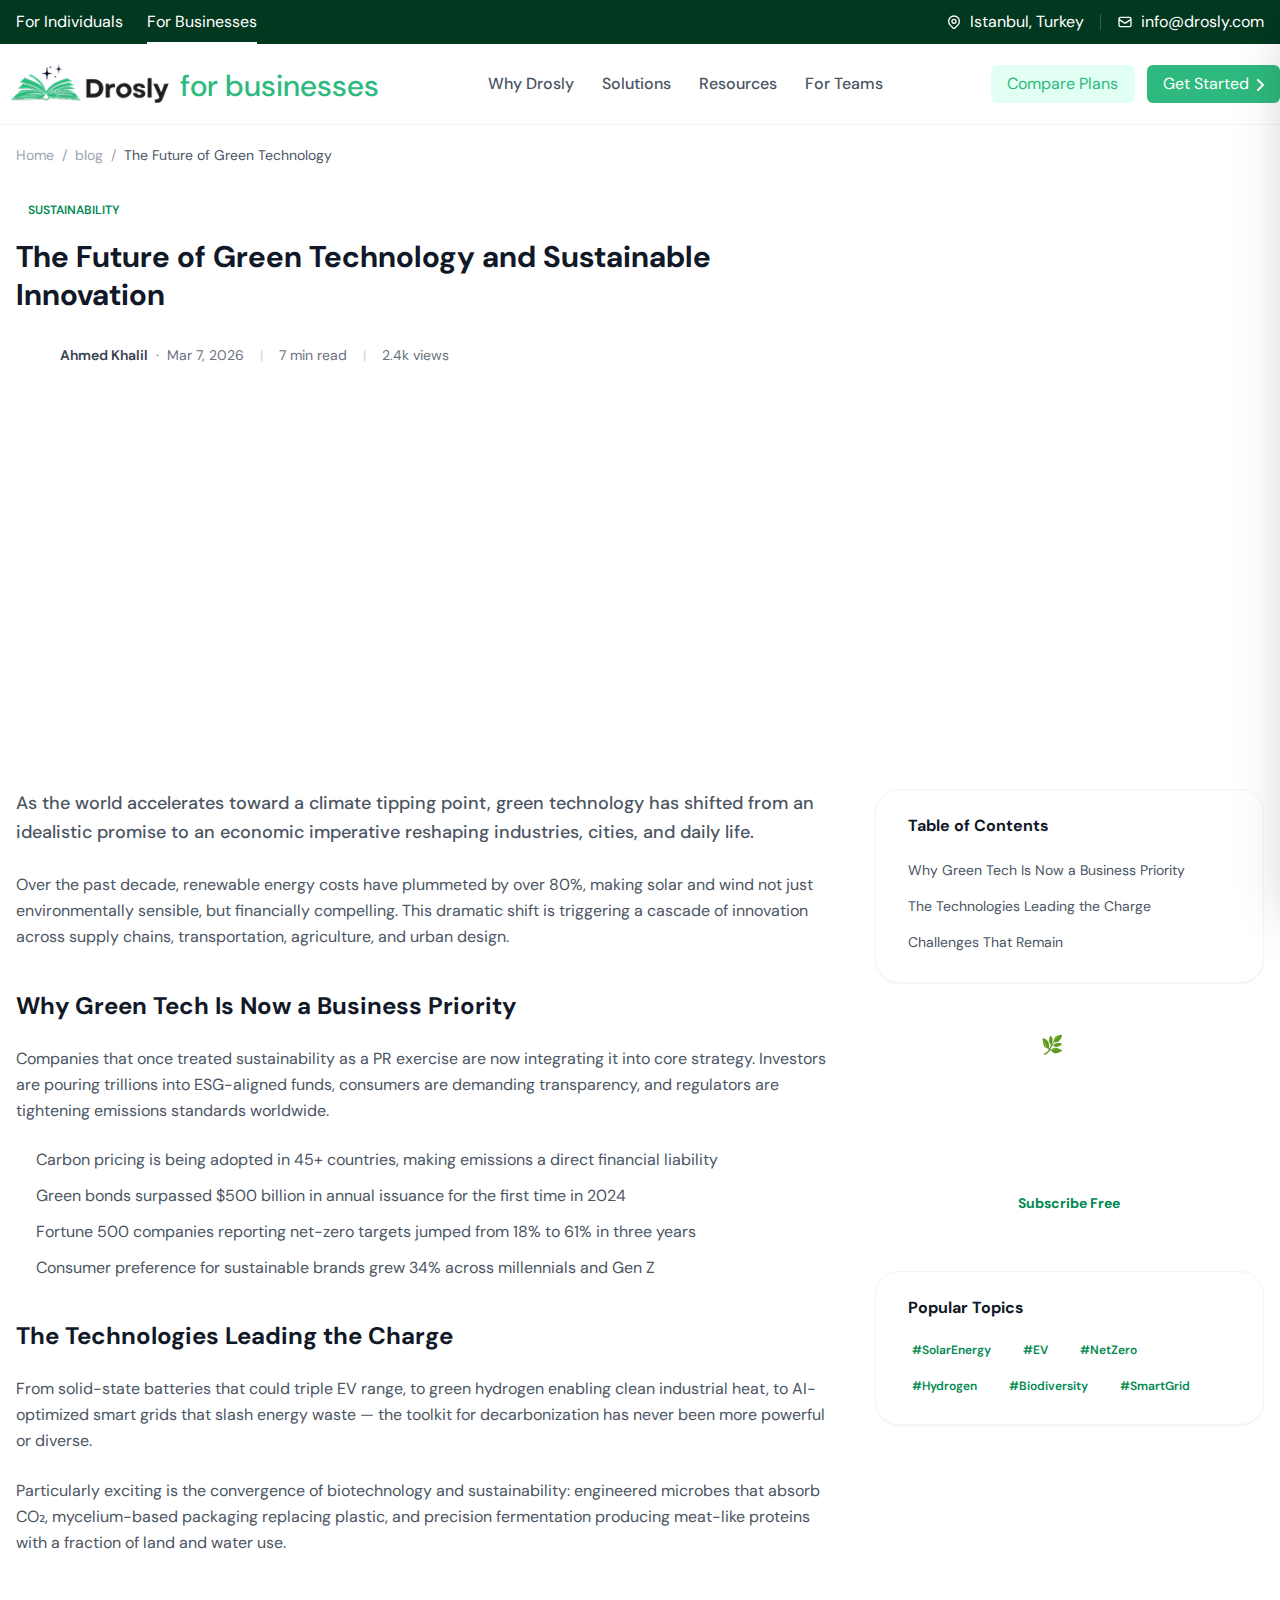
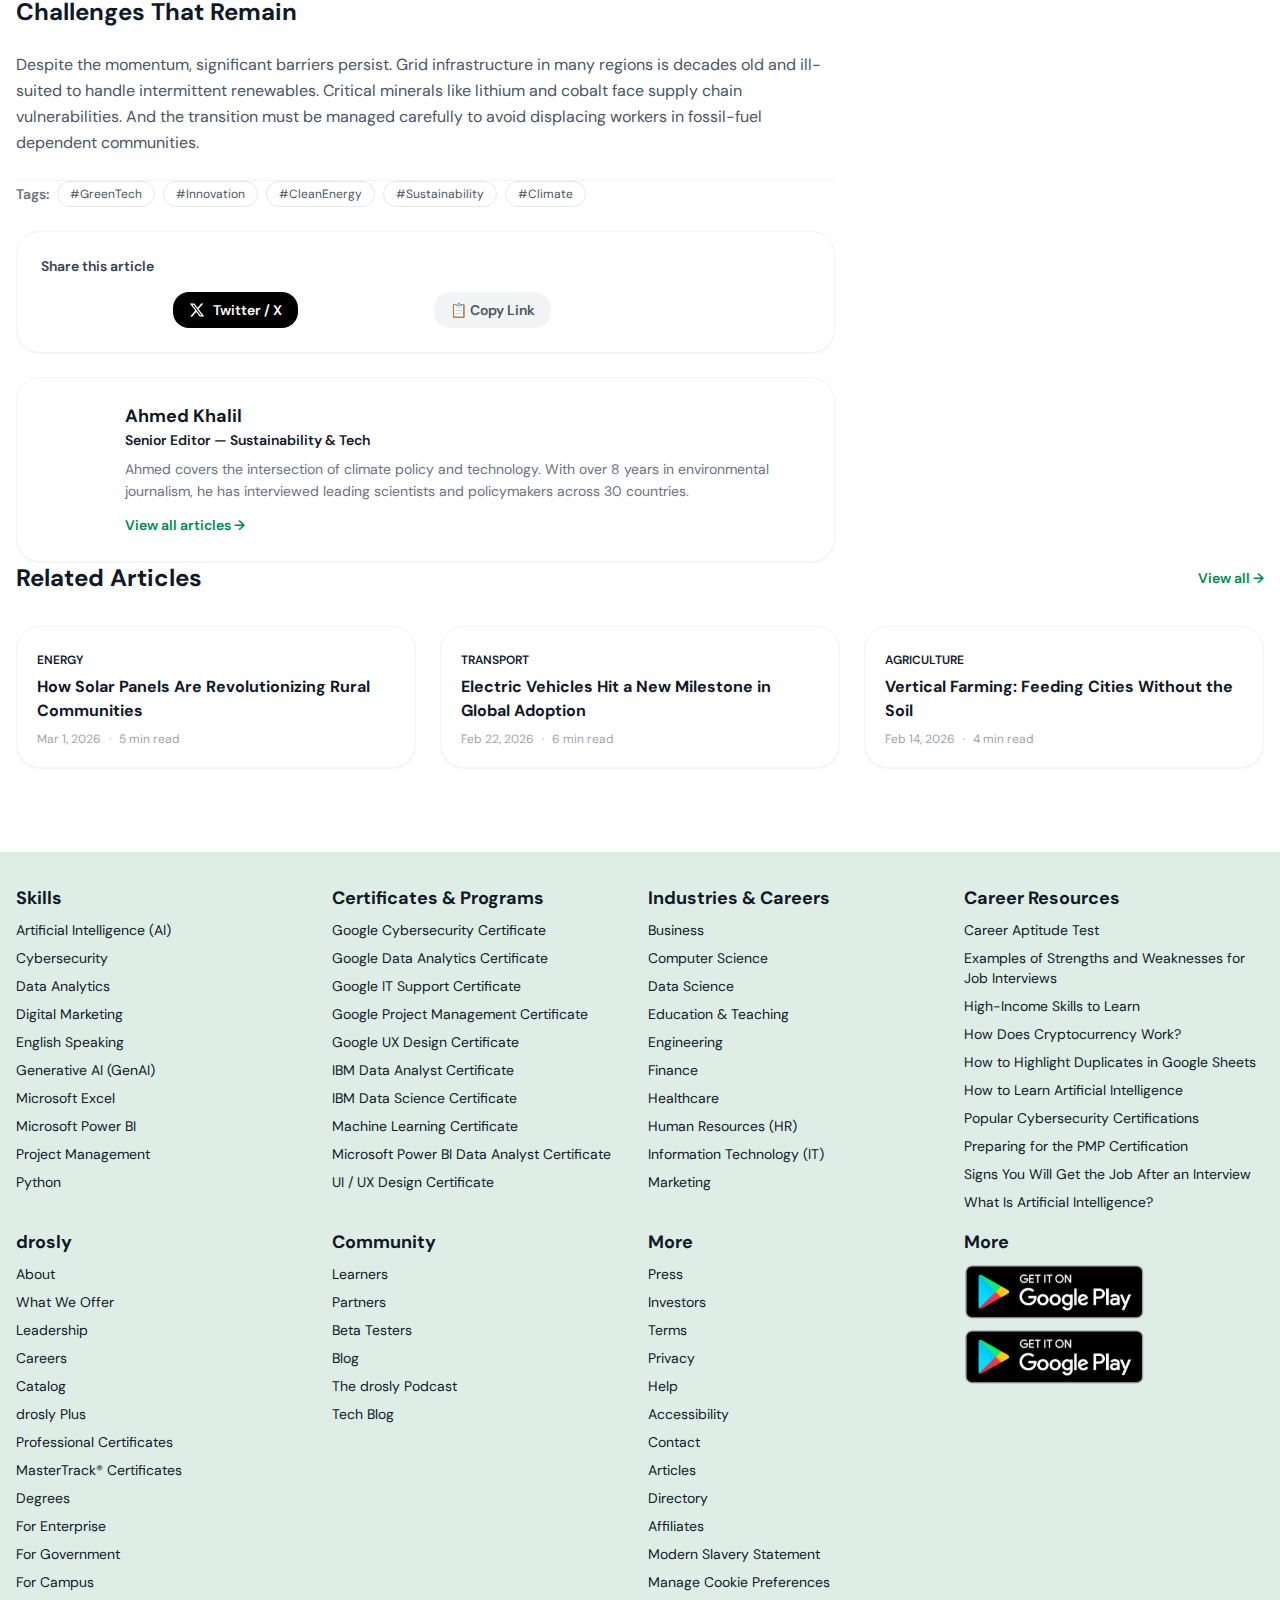
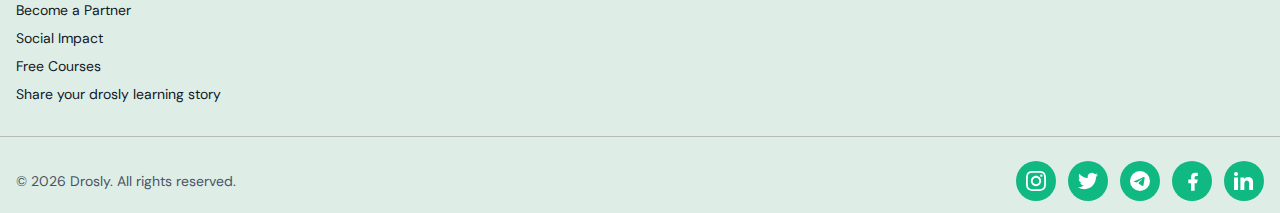
<file: blogDetails.html>
<!DOCTYPE html>
<html lang="en">

<head>
    <meta charset="UTF-8">
    <meta name="viewport" content="width=device-width, initial-scale=1.0">
    <title>Drosly</title>
    <link href="https://unpkg.com/aos@2.3.1/dist/aos.css" rel="stylesheet">
    <link rel="stylesheet" href="css/style.css">

</head>

<body>
    <div class="bg-primary-900 text-white">
        <div class="container">
            <div class="flex items-center justify-between">
                <div class="flex items-center gap-6">
                    <a href="index.html" class="top-nav-link">For Individuals</a>
                    <a href="indexBusinesses.html" class="top-nav-link active">For Businesses</a>
                </div>
                <div class="divider sm:hidden"></div>
                <div class="flex items-center gap-4">
                    <a href="https://maps.app.goo.gl/64bNtS9S5rv8R7kS8" target="_blank" class="flex items-center gap-2">
                        <svg class="w-4 h-4" fill="none" stroke="currentColor" viewBox="0 0 24 24">
                            <path stroke-linecap="round" stroke-linejoin="round" stroke-width="2"
                                d="M17.657 16.657L13.414 20.9a1.998 1.998 0 01-2.827 0l-4.244-4.243a8 8 0 1111.314 0z" />
                            <path stroke-linecap="round" stroke-linejoin="round" stroke-width="2"
                                d="M15 11a3 3 0 11-6 0 3 3 0 016 0z" />
                        </svg>
                        <span class="hidden md:block">Istanbul, Turkey</span>
                    </a>
                    <div class="divider hidden md:block"></div>
                    <a href="mailto:info@drosly.com" class="flex items-center gap-2">
                        <svg class="w-4 h-4" fill="none" stroke="currentColor" viewBox="0 0 24 24">
                            <path stroke-linecap="round" stroke-linejoin="round" stroke-width="2"
                                d="M3 8l7.89 5.26a2 2 0 002.22 0L21 8M5 19h14a2 2 0 002-2V7a2 2 0 00-2-2H5a2 2 0 00-2 2v10a2 2 0 002 2z" />
                        </svg>
                        <span class="hidden md:block">info@drosly.com</span>
                    </a>
                </div>
            </div>
        </div>
    </div>

    <header>
        <div class="bg-white border-b border-gray-100 sticky top-0 z-50">
            <div class="container">
                <div class="row items-center justify-between h-20">

                    <div class="flex items-end gap-1">
                        <img src="images/logo.png" alt="Drosly Logo" class="w-44">
                        <span class="text-primary-500 text-xl lg:text-3xl font-medium mb-[6px]">for businesses</span>
                    </div>

                    <nav class="hidden lg:flex items-center gap-1 capitalize">
                        <!-- nav -->
                        <div>
                            <a href="why_drosly.html"
                                class="px-3 py-2 text-gray-600 hover:text-primary-500 transition-colors font-medium rounded-lg hover:bg-light-100">why
                                drosly</a>
                        </div>
                        <div>
                            <a href="why_drosly.html"
                                class="px-3 py-2 text-gray-600 hover:text-primary-500 transition-colors font-medium rounded-lg hover:bg-light-100">solutions</a>
                        </div>
                        <div>
                            <a href="why_drosly.html"
                                class="px-3 py-2 text-gray-600 hover:text-primary-500 transition-colors font-medium rounded-lg hover:bg-light-100">resources</a>
                        </div>
                        <div>
                            <a href="why_drosly.html"
                                class="px-3 py-2 text-gray-600 hover:text-primary-500 transition-colors font-medium rounded-lg hover:bg-light-100">for
                                teams</a>
                        </div>
                    </nav>

                    <div class="hidden lg:flex items-center gap-3">
                        <button class="btn btn-light-primary ">
                            Compare Plans
                        </button>
                        <button class="btn btn-primary">
                            Get Started <svg class="inline ms-1" width="7" height="12" viewBox="0 0 7 12" fill="none"
                                xmlns="http://www.w3.org/2000/svg">
                                <path d="M1 1L6 6L1 11" stroke="white" stroke-width="2" stroke-linecap="round"
                                    stroke-linejoin="round" />
                            </svg>
                        </button>
                    </div>
                    <!-- Mobile Menu Button -->
                    <div class="flex items-center gap-2 lg:hidden">
                        <div class="">
                        </div>
                        <button data-drawer-target="mobileDrawer" data-drawer-show="mobileDrawer"
                            data-drawer-placement="right" aria-controls="mobileDrawer"
                            class="lg:hidden p-2 text-gray-700 rounded-lg hover:bg-gray-100">
                            <svg class="w-6 h-6" fill="none" stroke="currentColor" viewBox="0 0 24 24">
                                <path stroke-linecap="round" stroke-linejoin="round" stroke-width="2"
                                    d="M4 6h16M4 12h16M4 18h16" />
                            </svg>
                        </button>
                    </div>
                </div>
            </div>
        </div>

        <!--start Mobile header -->
        <div id="mobileDrawer"
            class="fixed top-0 right-0 z-50 h-screen p-4 overflow-y-auto transition-transform translate-x-full bg-white w-80 shadow-2xl"
            tabindex="-1" aria-labelledby="drawer-right-label">

            <h5 id="drawer-right-label" class="inline-flex items-center mb-4 text-base font-semibold text-gray-900">
                <img src="images/logo.png" alt="Drosly" class="h-8">
                <span class="text-primary-500 text-xl font-medium">for businesses</span>
            </h5>

            <button type="button" data-drawer-hide="mobileDrawer" aria-controls="mobileDrawer"
                class="text-gray-400 bg-transparent hover:bg-gray-200 hover:text-gray-900 rounded-lg text-sm w-8 h-8 absolute top-2.5 end-2.5 inline-flex items-center justify-center">
                <svg class="w-3 h-3" aria-hidden="true" xmlns="http://www.w3.org/2000/svg" fill="none"
                    viewBox="0 0 14 14">
                    <path stroke="currentColor" stroke-linecap="round" stroke-linejoin="round" stroke-width="2"
                        d="m1 1 6 6m0 0 6 6M7 7l6-6M7 7l-6 6" />
                </svg>
                <span class="sr-only">Close menu</span>
            </button>

            <div class="space-y-4">

                <div>
                    <a href="why_drosly.html"
                        class="px-3 py-2 text-gray-600 hover:text-primary-500 transition-colors font-medium rounded-lg hover:bg-light-100">why
                        drosly</a>
                </div>
                <div>
                    <a href="why_drosly.html"
                        class="px-3 py-2 text-gray-600 hover:text-primary-500 transition-colors font-medium rounded-lg hover:bg-light-100">solutions</a>
                </div>
                <div>
                    <a href="why_drosly.html"
                        class="px-3 py-2 text-gray-600 hover:text-primary-500 transition-colors font-medium rounded-lg hover:bg-light-100">resources</a>
                </div>
                <div>
                    <a href="why_drosly.html"
                        class="px-3 py-2 text-gray-600 hover:text-primary-500 transition-colors font-medium rounded-lg hover:bg-light-100">for
                        teams</a>
                </div>
                <!-- Login/Signup Buttons -->
                <div class="pt-4 border-t border-gray-100 flex flex-col gap-2">
                    <button class="w-full btn btn-light-primary">Login</button>
                    <button class="w-full btn btn-primary">Sign Up</button>
                </div>
            </div>
        </div>
        <!--end Mobile header -->
    </header>

    <main class="mb-16">
<div class="container py-5">

  <div class="flex items-center gap-2 text-sm text-gray-400 mb-8">
    <a href="#" class="hover:text-primary-800">Home</a>
    <span>/</span>
    <a href="#" class="hover:text-primary-800">blog</a>
    <span>/</span>
    <span class="text-gray-600">The Future of Green Technology</span>
  </div>

  <!-- Category badge -->
  <span class="inline-block bg-green-50 text-primary-800 text-xs font-semibold px-3 py-1 rounded-full uppercase tracking-wider mb-4">Sustainability</span>

  <!-- Title -->
  <h1 class="text-3xl md:text-2xl font-bold text-gray-900 leading-tight max-w-3xl mb-6">
    The Future of Green Technology and Sustainable Innovation
  </h1>

  <!-- Meta -->
  <div class="flex flex-wrap items-center gap-4 text-sm text-gray-500 mb-8">
    <div class="flex items-center gap-2">
      <div class="w-9 h-9 rounded-full bg-gradient-to-br from-primary-800 to-[#2EB97E]  flex items-center justify-center text-white font-bold text-sm">AK</div>
      <span class="font-semibold text-gray-700">Ahmed Khalil</span>
      <span>·</span>
      <span>Mar 7, 2026</span>
    </div>
    <span class="text-gray-300">|</span>
    <span>7 min read</span>
    <span class="text-gray-300">|</span>
    <span>2.4k views</span>
  </div>

  <!-- Hero Image -->
  <div class="w-full h-72 md:h-96 rounded-2xl bg-gradient-to-br from-primary-800 to-[#2EB97E]  mb-10 flex items-center justify-center">
    <svg class="w-20 h-20 text-white opacity-20" fill="currentColor" viewBox="0 0 24 24"><path d="M12 2a10 10 0 100 20A10 10 0 0012 2zm-1 15v-4H7l5-8v4h4l-5 8z"/></svg>
  </div>

  <!-- Layout -->
  <div class="grid grid-cols-1 lg:grid-cols-3 gap-10">

    <!-- Article -->
    <div class="lg:col-span-2 space-y-6">

      <!-- Lead -->
      <p class="text-lg text-gray-600 font-medium leading-relaxed border-l-4 border-[#2EB97E]  pl-5">
        As the world accelerates toward a climate tipping point, green technology has shifted from an idealistic promise to an economic imperative reshaping industries, cities, and daily life.
      </p>

      <p class="text-gray-600 leading-relaxed">Over the past decade, renewable energy costs have plummeted by over 80%, making solar and wind not just environmentally sensible, but financially compelling. This dramatic shift is triggering a cascade of innovation across supply chains, transportation, agriculture, and urban design.</p>

      <h2 class="text-2xl font-bold text-gray-900 pt-4">Why Green Tech Is Now a Business Priority</h2>
      <p class="text-gray-600 leading-relaxed">Companies that once treated sustainability as a PR exercise are now integrating it into core strategy. Investors are pouring trillions into ESG-aligned funds, consumers are demanding transparency, and regulators are tightening emissions standards worldwide.</p>

      <ul class="space-y-3">
        <li class="flex items-start gap-3 text-gray-600">
          <span class="mt-1.5 w-2 h-2 min-w-[8px] rounded-full bg-[#2EB97E] "></span>
          Carbon pricing is being adopted in 45+ countries, making emissions a direct financial liability
        </li>
        <li class="flex items-start gap-3 text-gray-600">
          <span class="mt-1.5 w-2 h-2 min-w-[8px] rounded-full bg-[#2EB97E] "></span>
          Green bonds surpassed $500 billion in annual issuance for the first time in 2024
        </li>
        <li class="flex items-start gap-3 text-gray-600">
          <span class="mt-1.5 w-2 h-2 min-w-[8px] rounded-full bg-[#2EB97E] "></span>
          Fortune 500 companies reporting net-zero targets jumped from 18% to 61% in three years
        </li>
        <li class="flex items-start gap-3 text-gray-600">
          <span class="mt-1.5 w-2 h-2 min-w-[8px] rounded-full bg-[#2EB97E] "></span>
          Consumer preference for sustainable brands grew 34% across millennials and Gen Z
        </li>
      </ul>

      <h2 class="text-2xl font-bold text-gray-900 pt-4">The Technologies Leading the Charge</h2>
      <p class="text-gray-600 leading-relaxed">From solid-state batteries that could triple EV range, to green hydrogen enabling clean industrial heat, to AI-optimized smart grids that slash energy waste — the toolkit for decarbonization has never been more powerful or diverse.</p>
      <p class="text-gray-600 leading-relaxed">Particularly exciting is the convergence of biotechnology and sustainability: engineered microbes that absorb CO₂, mycelium-based packaging replacing plastic, and precision fermentation producing meat-like proteins with a fraction of land and water use.</p>

      <h2 class="text-2xl font-bold text-gray-900 pt-4">Challenges That Remain</h2>
      <p class="text-gray-600 leading-relaxed">Despite the momentum, significant barriers persist. Grid infrastructure in many regions is decades old and ill-suited to handle intermittent renewables. Critical minerals like lithium and cobalt face supply chain vulnerabilities. And the transition must be managed carefully to avoid displacing workers in fossil-fuel dependent communities.</p>

      <!-- Tags -->
      <div class="flex flex-wrap gap-2 pt-8 border-t border-gray-100">
        <span class="text-sm font-semibold text-gray-500 mr-1 self-center">Tags:</span>
        <span class="text-xs border border-gray-200 text-gray-600 px-3 py-1 rounded-full cursor-pointer hover:bg-primary-800 hover:text-white hover:border-primary-800 transition-colors">#GreenTech</span>
        <span class="text-xs border border-gray-200 text-gray-600 px-3 py-1 rounded-full cursor-pointer hover:bg-primary-800 hover:text-white hover:border-primary-800 transition-colors">#Innovation</span>
        <span class="text-xs border border-gray-200 text-gray-600 px-3 py-1 rounded-full cursor-pointer hover:bg-primary-800 hover:text-white hover:border-primary-800 transition-colors">#CleanEnergy</span>
        <span class="text-xs border border-gray-200 text-gray-600 px-3 py-1 rounded-full cursor-pointer hover:bg-primary-800 hover:text-white hover:border-primary-800 transition-colors">#Sustainability</span>
        <span class="text-xs border border-gray-200 text-gray-600 px-3 py-1 rounded-full cursor-pointer hover:bg-primary-800 hover:text-white hover:border-primary-800 transition-colors">#Climate</span>
      </div>

      <!-- Share -->
      <div class="p-6 bg-white rounded-2xl border border-gray-100 shadow-sm">
        <p class="text-sm font-semibold text-gray-700 mb-4">Share this article</p>
        <div class="flex flex-wrap gap-3">
          <button class="flex items-center gap-2 bg-blue-600 text-white text-sm font-semibold px-4 py-2 rounded-xl hover:-translate-y-0.5 hover:shadow-lg transition-all">
            <svg class="w-4 h-4" fill="currentColor" viewBox="0 0 24 24"><path d="M18 2h-3a5 5 0 00-5 5v3H7v4h3v8h4v-8h3l1-4h-4V7a1 1 0 011-1h3z"/></svg>
            Facebook
          </button>
          <button class="flex items-center gap-2 bg-black text-white text-sm font-semibold px-4 py-2 rounded-xl hover:-translate-y-0.5 hover:shadow-lg transition-all">
            <svg class="w-4 h-4" fill="currentColor" viewBox="0 0 24 24"><path d="M18.244 2.25h3.308l-7.227 8.26 8.502 11.24H16.17l-5.214-6.817L4.99 21.75H1.68l7.73-8.835L1.254 2.25H8.08l4.713 6.231zm-1.161 17.52h1.833L7.084 4.126H5.117z"/></svg>
            Twitter / X
          </button>
          <button class="flex items-center gap-2 bg-sky-700 text-white text-sm font-semibold px-4 py-2 rounded-xl hover:-translate-y-0.5 hover:shadow-lg transition-all">
            <svg class="w-4 h-4" fill="currentColor" viewBox="0 0 24 24"><path d="M16 8a6 6 0 016 6v7h-4v-7a2 2 0 00-2-2 2 2 0 00-2 2v7h-4v-7a6 6 0 016-6zM2 9h4v12H2z"/><circle cx="4" cy="4" r="2"/></svg>
            LinkedIn
          </button>
          <button onclick="navigator.clipboard.writeText(window.location.href); this.textContent='✓ Copied!'; setTimeout(()=>this.textContent='📋 Copy Link',2000)" class="flex items-center gap-2 bg-gray-100 text-gray-600 text-sm font-semibold px-4 py-2 rounded-xl hover:-translate-y-0.5 hover:shadow-lg transition-all">
            📋 Copy Link
          </button>
        </div>
      </div>

      <!-- Author -->
      <div class="p-6 bg-white rounded-2xl border border-gray-100 shadow-sm flex items-start gap-5">
        <div class="w-16 h-16 rounded-2xl bg-gradient-to-br from-primary-800 to-[#2EB97E]  flex items-center justify-center text-white font-bold text-xl shrink-0">AK</div>
        <div>
          <p class="font-bold text-lg text-gray-900">Ahmed Khalil</p>
          <p class="text-sm text-[#2EB97E]  font-semibold mb-2">Senior Editor — Sustainability & Tech</p>
          <p class="text-sm text-gray-500 leading-relaxed">Ahmed covers the intersection of climate policy and technology. With over 8 years in environmental journalism, he has interviewed leading scientists and policymakers across 30 countries.</p>
          <a href="#" class="inline-block mt-3 text-sm font-semibold text-primary-800 hover:underline">View all articles →</a>
        </div>
      </div>

    </div>

    <!-- Sidebar -->
    <aside class="space-y-6">

      <!-- Table of Contents -->
      <div class="bg-white rounded-2xl border border-gray-100 shadow-sm p-6">
        <h3 class="font-bold text-base text-gray-900 mb-4 flex items-center gap-2">
          <span class="w-1 h-5 bg-[#2EB97E]  rounded-full inline-block"></span>
          Table of Contents
        </h3>
        <nav class="space-y-1 text-sm">
          <a href="#" class="block py-1.5 px-2 text-gray-600 rounded hover:text-primary-800 hover:bg-green-50 border-l-2 border-transparent hover:border-[#2EB97E]  hover:pl-3 transition-all">Why Green Tech Is Now a Business Priority</a>
          <a href="#" class="block py-1.5 px-2 text-gray-600 rounded hover:text-primary-800 hover:bg-green-50 border-l-2 border-transparent hover:border-[#2EB97E]  hover:pl-3 transition-all">The Technologies Leading the Charge</a>
          <a href="#" class="block py-1.5 px-2 text-gray-600 rounded hover:text-primary-800 hover:bg-green-50 border-l-2 border-transparent hover:border-[#2EB97E]  hover:pl-3 transition-all">Challenges That Remain</a>
        </nav>
      </div>

      <!-- Newsletter -->
      <div class="bg-gradient-to-br from-primary-800 to-[#2EB97E] rounded-2xl p-6 text-white">
        <h3 class="font-bold text-lg mb-2">Stay in the loop 🌿</h3>
        <p class="text-sm text-white/80 mb-4 leading-relaxed">Get the latest sustainability insights delivered weekly.</p>
        <input type="email" placeholder="your@email.com" class="w-full bg-white/20 border border-white/30 rounded-xl px-4 py-2.5 text-sm text-white placeholder-white/50 outline-none focus:bg-white/30 mb-3">
        <button class="w-full bg-white text-primary-800 font-bold text-sm py-2.5 rounded-xl hover:bg-gray-50 transition-colors">Subscribe Free</button>
      </div>

      <!-- Popular Topics -->
      <div class="bg-white rounded-2xl border border-gray-100 shadow-sm p-6">
        <h3 class="font-bold text-base text-gray-900 mb-4 flex items-center gap-2">
          <span class="w-1 h-5 bg-[#2EB97E] rounded-full inline-block"></span>
          Popular Topics
        </h3>
        <div class="flex flex-wrap gap-2">
          <span class="text-xs bg-green-50 text-primary-800 font-semibold px-3 py-1.5 rounded-full cursor-pointer hover:bg-primary-800 hover:text-white transition-colors">#SolarEnergy</span>
          <span class="text-xs bg-green-50 text-primary-800 font-semibold px-3 py-1.5 rounded-full cursor-pointer hover:bg-primary-800 hover:text-white transition-colors">#EV</span>
          <span class="text-xs bg-green-50 text-primary-800 font-semibold px-3 py-1.5 rounded-full cursor-pointer hover:bg-primary-800 hover:text-white transition-colors">#NetZero</span>
          <span class="text-xs bg-green-50 text-primary-800 font-semibold px-3 py-1.5 rounded-full cursor-pointer hover:bg-primary-800 hover:text-white transition-colors">#Hydrogen</span>
          <span class="text-xs bg-green-50 text-primary-800 font-semibold px-3 py-1.5 rounded-full cursor-pointer hover:bg-primary-800 hover:text-white transition-colors">#Biodiversity</span>
          <span class="text-xs bg-green-50 text-primary-800 font-semibold px-3 py-1.5 rounded-full cursor-pointer hover:bg-primary-800 hover:text-white transition-colors">#SmartGrid</span>
        </div>
      </div>

    </aside>
  </div>

  <!-- Related Articles -->
  <div class="mt-16">
    <div class="flex items-center justify-between mb-8">
      <h2 class="text-2xl font-bold text-gray-900">Related Articles</h2>
      <a href="#" class="text-sm font-semibold text-primary-800 hover:underline">View all →</a>
    </div>
    <div class="grid grid-cols-1 md:grid-cols-3 gap-6">

      <div class="bg-white rounded-2xl overflow-hidden border border-gray-100 shadow-sm hover:-translate-y-1 hover:shadow-md transition-all cursor-pointer">
        <div class="h-44 bg-gradient-to-br from-primary-800 to-[#2EB97E] "></div>
        <div class="p-5">
          <span class="text-xs font-semibold text-[#2EB97E]  uppercase tracking-wider">Energy</span>
          <h3 class="font-bold text-base text-gray-900 mt-1 mb-2 leading-snug">How Solar Panels Are Revolutionizing Rural Communities</h3>
          <div class="flex items-center gap-2 text-xs text-gray-400">
            <span>Mar 1, 2026</span><span>·</span><span>5 min read</span>
          </div>
        </div>
      </div>

      <div class="bg-white rounded-2xl overflow-hidden border border-gray-100 shadow-sm hover:-translate-y-1 hover:shadow-md transition-all cursor-pointer">
        <div class="h-44 bg-gradient-to-br from-[#2EB97E]  to-primary-800"></div>
        <div class="p-5">
          <span class="text-xs font-semibold text-[#2EB97E]  uppercase tracking-wider">Transport</span>
          <h3 class="font-bold text-base text-gray-900 mt-1 mb-2 leading-snug">Electric Vehicles Hit a New Milestone in Global Adoption</h3>
          <div class="flex items-center gap-2 text-xs text-gray-400">
            <span>Feb 22, 2026</span><span>·</span><span>6 min read</span>
          </div>
        </div>
      </div>

      <div class="bg-white rounded-2xl overflow-hidden border border-gray-100 shadow-sm hover:-translate-y-1 hover:shadow-md transition-all cursor-pointer">
        <div class="h-44 bg-gradient-to-br from-green-900 to-[#2EB97E] "></div>
        <div class="p-5">
          <span class="text-xs font-semibold text-[#2EB97E]  uppercase tracking-wider">Agriculture</span>
          <h3 class="font-bold text-base text-gray-900 mt-1 mb-2 leading-snug">Vertical Farming: Feeding Cities Without the Soil</h3>
          <div class="flex items-center gap-2 text-xs text-gray-400">
            <span>Feb 14, 2026</span><span>·</span><span>4 min read</span>
          </div>
        </div>
      </div>

    </div>
  </div>

</div>
  </main>

    <footer class="bg-primary-50">
        <div class="container py-8 text-center">
            <div class="grid grid-cols-1 md:grid-cols-2 lg:grid-cols-4 gap-4">
                <div class="flex flex-col text-start gap-2 text-sm">
                    <b class="text-lg">Skills</b>
                    <a href="" class="">Artificial Intelligence (AI)</a>
                    <a href="" class="">Cybersecurity</a>
                    <a href="" class="">Data Analytics</a>
                    <a href="" class="">Digital Marketing </a>
                    <a href="" class="">English Speaking </a>
                    <a href="" class="">Generative AI (GenAI) </a>
                    <a href="" class="">Microsoft Excel </a>
                    <a href="" class="">Microsoft Power BI </a>
                    <a href="" class="">Project Management </a>
                    <a href="" class="">Python </a>
                </div>
                <div class="flex flex-col text-start gap-2 text-sm">
                    <b class="text-lg">Certificates & Programs</b>
                    <a href="" class="">Google Cybersecurity Certificate </a>
                    <a href="" class="">Google Data Analytics Certificate </a>
                    <a href="" class="">Google IT Support Certificate </a>
                    <a href="" class="">Google Project Management Certificate </a>
                    <a href="" class="">Google UX Design Certificate </a>
                    <a href="" class="">IBM Data Analyst Certificate </a>
                    <a href="" class="">IBM Data Science Certificate </a>
                    <a href="" class="">Machine Learning Certificate </a>
                    <a href="" class="">Microsoft Power BI Data Analyst Certificate </a>
                    <a href="" class="">UI / UX Design Certificate </a>
                </div>
                <div class="flex flex-col text-start gap-2 text-sm">
                    <b class="text-lg">Industries & Careers</b>
                    <a href="" class="">Business </a>
                    <a href="" class="">Computer Science </a>
                    <a href="" class="">Data Science </a>
                    <a href="" class="">Education & Teaching </a>
                    <a href="" class="">Engineering </a>
                    <a href="" class="">Finance </a>
                    <a href="" class="">Healthcare </a>
                    <a href="" class="">Human Resources (HR) </a>
                    <a href="" class="">Information Technology (IT) </a>
                    <a href="" class="">Marketing </a>
                </div>
                <div class="flex flex-col text-start gap-2 text-sm">
                    <b class="text-lg">Career Resources</b>
                    <a href="" class="">Career Aptitude Test </a>
                    <a href="" class="">Examples of Strengths and Weaknesses for Job Interviews </a>
                    <a href="" class="">High-Income Skills to Learn </a>
                    <a href="" class="">How Does Cryptocurrency Work? </a>
                    <a href="" class="">How to Highlight Duplicates in Google Sheets </a>
                    <a href="" class="">How to Learn Artificial Intelligence </a>
                    <a href="" class="">Popular Cybersecurity Certifications </a>
                    <a href="" class="">Preparing for the PMP Certification </a>
                    <a href="" class="">Signs You Will Get the Job After an Interview </a>
                    <a href="" class="">What Is Artificial Intelligence? </a>
                </div>
                <div class="flex flex-col text-start gap-2 text-sm">
                    <b class="text-lg">drosly</b>
                    <a href="" class="">About</a>
                    <a href="" class="">What We Offer</a>
                    <a href="" class="">Leadership</a>
                    <a href="" class="">Careers </a>
                    <a href="" class="">Catalog </a>
                    <a href="" class="">drosly Plus </a>
                    <a href="" class="">Professional Certificates </a>
                    <a href="" class="">MasterTrack® Certificates </a>
                    <a href="" class="">Degrees</a>
                    <a href="" class="">For Enterprise </a>
                    <a href="" class="">For Government </a>
                    <a href="" class="">For Campus </a>
                    <a href="" class="">Become a Partner </a>
                    <a href="" class="">Social Impact </a>
                    <a href="" class="">Free Courses </a>
                    <a href="" class="">Share your drosly learning story </a>
                </div>
                <div class="flex flex-col text-start gap-2 text-sm">
                    <b class="text-lg">Community</b>
                    <a href="" class="">Learners</a>
                    <a href="" class="">Partners</a>
                    <a href="" class="">Beta Testers</a>
                    <a href="" class="">Blog </a>
                    <a href="" class="">The drosly Podcast </a>
                    <a href="" class="">Tech Blog </a>
                </div>
                <div class="flex flex-col text-start gap-2 text-sm">
                    <b class="text-lg">More</b>
                    <a href="" class="">Press</a>
                    <a href="" class="">Investors</a>
                    <a href="" class="">Terms</a>
                    <a href="" class="">Privacy </a>
                    <a href="" class="">Help </a>
                    <a href="" class="">Accessibility </a>
                    <a href="" class="">Contact</a>
                    <a href="" class="">Articles</a>
                    <a href="" class="">Directory </a>
                    <a href="" class="">Affiliates</a>
                    <a href="" class="">Modern Slavery Statement</a>
                    <a href="" class="">Manage Cookie Preferences</a>
                </div>
                <div class="flex flex-col text-start gap-2 text-sm">
                    <b class="text-lg">More</b>
                    <a href="" class="">
                        <svg width="181" height="57" viewBox="0 0 181 57" fill="none" xmlns="http://www.w3.org/2000/svg"
                            xmlns:xlink="http://www.w3.org/1999/xlink">
                            <rect width="181" height="57" fill="url(#pattern0_76_264)" />
                            <defs>
                                <pattern id="pattern0_76_264" patternContentUnits="objectBoundingBox" width="1"
                                    height="1">
                                    <use xlink:href="#image0_76_264"
                                        transform="matrix(0.00174469 0 0 0.00554017 -0.0555394 -0.192982)" />
                                </pattern>
                                <image id="image0_76_264" width="640" height="456" preserveAspectRatio="none"
                                    xlink:href="[data-uri]" />
                            </defs>
                        </svg>
                    </a>
                    <a href="" class="">
                        <svg width="181" height="57" viewBox="0 0 181 57" fill="none" xmlns="http://www.w3.org/2000/svg"
                            xmlns:xlink="http://www.w3.org/1999/xlink">
                            <rect width="181" height="57" fill="url(#pattern0_76_264)" />
                            <defs>
                                <pattern id="pattern0_76_264" patternContentUnits="objectBoundingBox" width="1"
                                    height="1">
                                    <use xlink:href="#image0_76_264"
                                        transform="matrix(0.00174469 0 0 0.00554017 -0.056142 -1.32769)" />
                                </pattern>
                                <image id="image0_76_264" width="640" height="456" preserveAspectRatio="none"
                                    xlink:href="[data-uri]" />
                            </defs>
                        </svg>

                    </a>
                </div>
            </div>
        </div>

        <hr class="border-[#BABABA]" />
        <div class="container pb-3 text-center">
            <div class="flex justify-between items-center mt-6">
                <p class="text-sm text-gray-600">&copy; 2026 Drosly. All rights reserved.</p>
                <!-- Social Icons Container -->
                <div class="flex items-center justify-center gap-3">
                    <!-- Instagram -->
                    <a href="#"
                        class="w-10 h-10 bg-emerald-500 hover:bg-emerald-600 rounded-full flex items-center justify-center transition-all hover:scale-110">
                        <svg class="w-5 h-5 text-white" fill="currentColor" viewBox="0 0 24 24">
                            <path
                                d="M12 2.163c3.204 0 3.584.012 4.85.07 3.252.148 4.771 1.691 4.919 4.919.058 1.265.069 1.645.069 4.849 0 3.205-.012 3.584-.069 4.849-.149 3.225-1.664 4.771-4.919 4.919-1.266.058-1.644.07-4.85.07-3.204 0-3.584-.012-4.849-.07-3.26-.149-4.771-1.699-4.919-4.92-.058-1.265-.07-1.644-.07-4.849 0-3.204.013-3.583.07-4.849.149-3.227 1.664-4.771 4.919-4.919 1.266-.057 1.645-.069 4.849-.069zm0-2.163c-3.259 0-3.667.014-4.947.072-4.358.2-6.78 2.618-6.98 6.98-.059 1.281-.073 1.689-.073 4.948 0 3.259.014 3.668.072 4.948.2 4.358 2.618 6.78 6.98 6.98 1.281.058 1.689.072 4.948.072 3.259 0 3.668-.014 4.948-.072 4.354-.2 6.782-2.618 6.979-6.98.059-1.28.073-1.689.073-4.948 0-3.259-.014-3.667-.072-4.947-.196-4.354-2.617-6.78-6.979-6.98-1.281-.059-1.69-.073-4.949-.073zm0 5.838c-3.403 0-6.162 2.759-6.162 6.162s2.759 6.163 6.162 6.163 6.162-2.759 6.162-6.163c0-3.403-2.759-6.162-6.162-6.162zm0 10.162c-2.209 0-4-1.79-4-4 0-2.209 1.791-4 4-4s4 1.791 4 4c0 2.21-1.791 4-4 4zm6.406-11.845c-.796 0-1.441.645-1.441 1.44s.645 1.44 1.441 1.44c.795 0 1.439-.645 1.439-1.44s-.644-1.44-1.439-1.44z" />
                        </svg>
                    </a>
                    <!-- Twitter -->
                    <a href="#"
                        class="w-10 h-10 bg-emerald-500 hover:bg-emerald-600 rounded-full flex items-center justify-center transition-all hover:scale-110">
                        <svg class="w-5 h-5 text-white" fill="currentColor" viewBox="0 0 24 24">
                            <path
                                d="M23.953 4.57a10 10 0 01-2.825.775 4.958 4.958 0 002.163-2.723c-.951.555-2.005.959-3.127 1.184a4.92 4.92 0 00-8.384 4.482C7.69 8.095 4.067 6.13 1.64 3.162a4.822 4.822 0 00-.666 2.475c0 1.71.87 3.213 2.188 4.096a4.904 4.904 0 01-2.228-.616v.06a4.923 4.923 0 003.946 4.827 4.996 4.996 0 01-2.212.085 4.936 4.936 0 004.604 3.417 9.867 9.867 0 01-6.102 2.105c-.39 0-.779-.023-1.17-.067a13.995 13.995 0 007.557 2.209c9.053 0 13.998-7.496 13.998-13.985 0-.21 0-.42-.015-.63A9.935 9.935 0 0024 4.59z" />
                        </svg>
                    </a>
                    <!-- Telegram -->
                    <a href="#"
                        class="w-10 h-10 bg-emerald-500 hover:bg-emerald-600 rounded-full flex items-center justify-center transition-all hover:scale-110">
                        <svg class="w-5 h-5 text-white" fill="currentColor" viewBox="0 0 24 24">
                            <path
                                d="M11.944 0A12 12 0 0 0 0 12a12 12 0 0 0 12 12 12 12 0 0 0 12-12A12 12 0 0 0 12 0a12 12 0 0 0-.056 0zm4.962 7.224c.1-.002.321.023.465.14a.506.506 0 0 1 .171.325c.016.093.036.306.02.472-.18 1.898-.962 6.502-1.36 8.627-.168.9-.499 1.201-.82 1.23-.696.065-1.225-.46-1.9-.902-1.056-.693-1.653-1.124-2.678-1.8-1.185-.78-.417-1.21.258-1.91.177-.184 3.247-2.977 3.307-3.23.007-.032.014-.15-.056-.212s-.174-.041-.249-.024c-.106.024-1.793 1.14-5.061 3.345-.48.33-.913.49-1.302.48-.428-.008-1.252-.241-1.865-.44-.752-.245-1.349-.374-1.297-.789.027-.216.325-.437.893-.663 3.498-1.524 5.83-2.529 6.998-3.014 3.332-1.386 4.025-1.627 4.476-1.635z" />
                        </svg>
                    </a>
                    <!-- Facebook -->
                    <a href="#"
                        class="w-10 h-10 bg-emerald-500 hover:bg-emerald-600 rounded-full flex items-center justify-center transition-all hover:scale-110">
                        <svg class="w-5 h-5 text-white" fill="none" viewBox="0 0 24 24"
                            xmlns="http://www.w3.org/2000/svg">
                            <path
                                d="M15.1667 14.6248H17.875L18.9584 10.2915H15.1667V8.12484C15.1667 7.009 15.1667 5.95817 17.3334 5.95817H18.9584V2.31817C18.6052 2.27159 17.2716 2.1665 15.8633 2.1665C12.922 2.1665 10.8334 3.96159 10.8334 7.25817V10.2915H7.58337V14.6248H10.8334V23.8332H15.1667V14.6248Z"
                                fill="currentColor" />
                        </svg>
                    </a>
                    <!-- LinkedIn -->
                    <a href="#"
                        class="w-10 h-10 bg-emerald-500 hover:bg-emerald-600 rounded-full flex items-center justify-center transition-all hover:scale-110">
                        <svg class="w-5 h-5 text-white" fill="none" viewBox="0 0 20 18"
                            xmlns="http://www.w3.org/2000/svg">
                            <path
                                d="M4 2.001C3.99974 2.53143 3.78877 3.04004 3.41351 3.41492C3.03825 3.78981 2.52943 4.00027 1.999 4C1.46857 3.99974 0.959965 3.78877 0.585079 3.41351C0.210194 3.03825 -0.000264966 2.52943 2.50361e-07 1.999C0.000265467 1.46857 0.211233 0.959965 0.586494 0.585079C0.961754 0.210194 1.47057 -0.000264966 2.001 2.50361e-07C2.53143 0.000265467 3.04004 0.211233 3.41492 0.586494C3.78981 0.961754 4.00027 1.47057 4 2.001ZM4.06 5.481H0.0600002V18.001H4.06V5.481ZM10.38 5.481H6.4V18.001H10.34V11.431C10.34 7.771 15.11 7.431 15.11 11.431V18.001H19.06V10.071C19.06 3.901 12 4.131 10.34 7.161L10.38 5.481Z"
                                fill="currentColor" />
                        </svg>
                    </a>
                </div>


            </div>
        </div>
    </footer>

    <script src="js/flowbite.min.js"></script>
    <script src="https://unpkg.com/aos@2.3.1/dist/aos.js"></script>
    <script>
        AOS.init();
    </script>
</body>

</html>
</file>
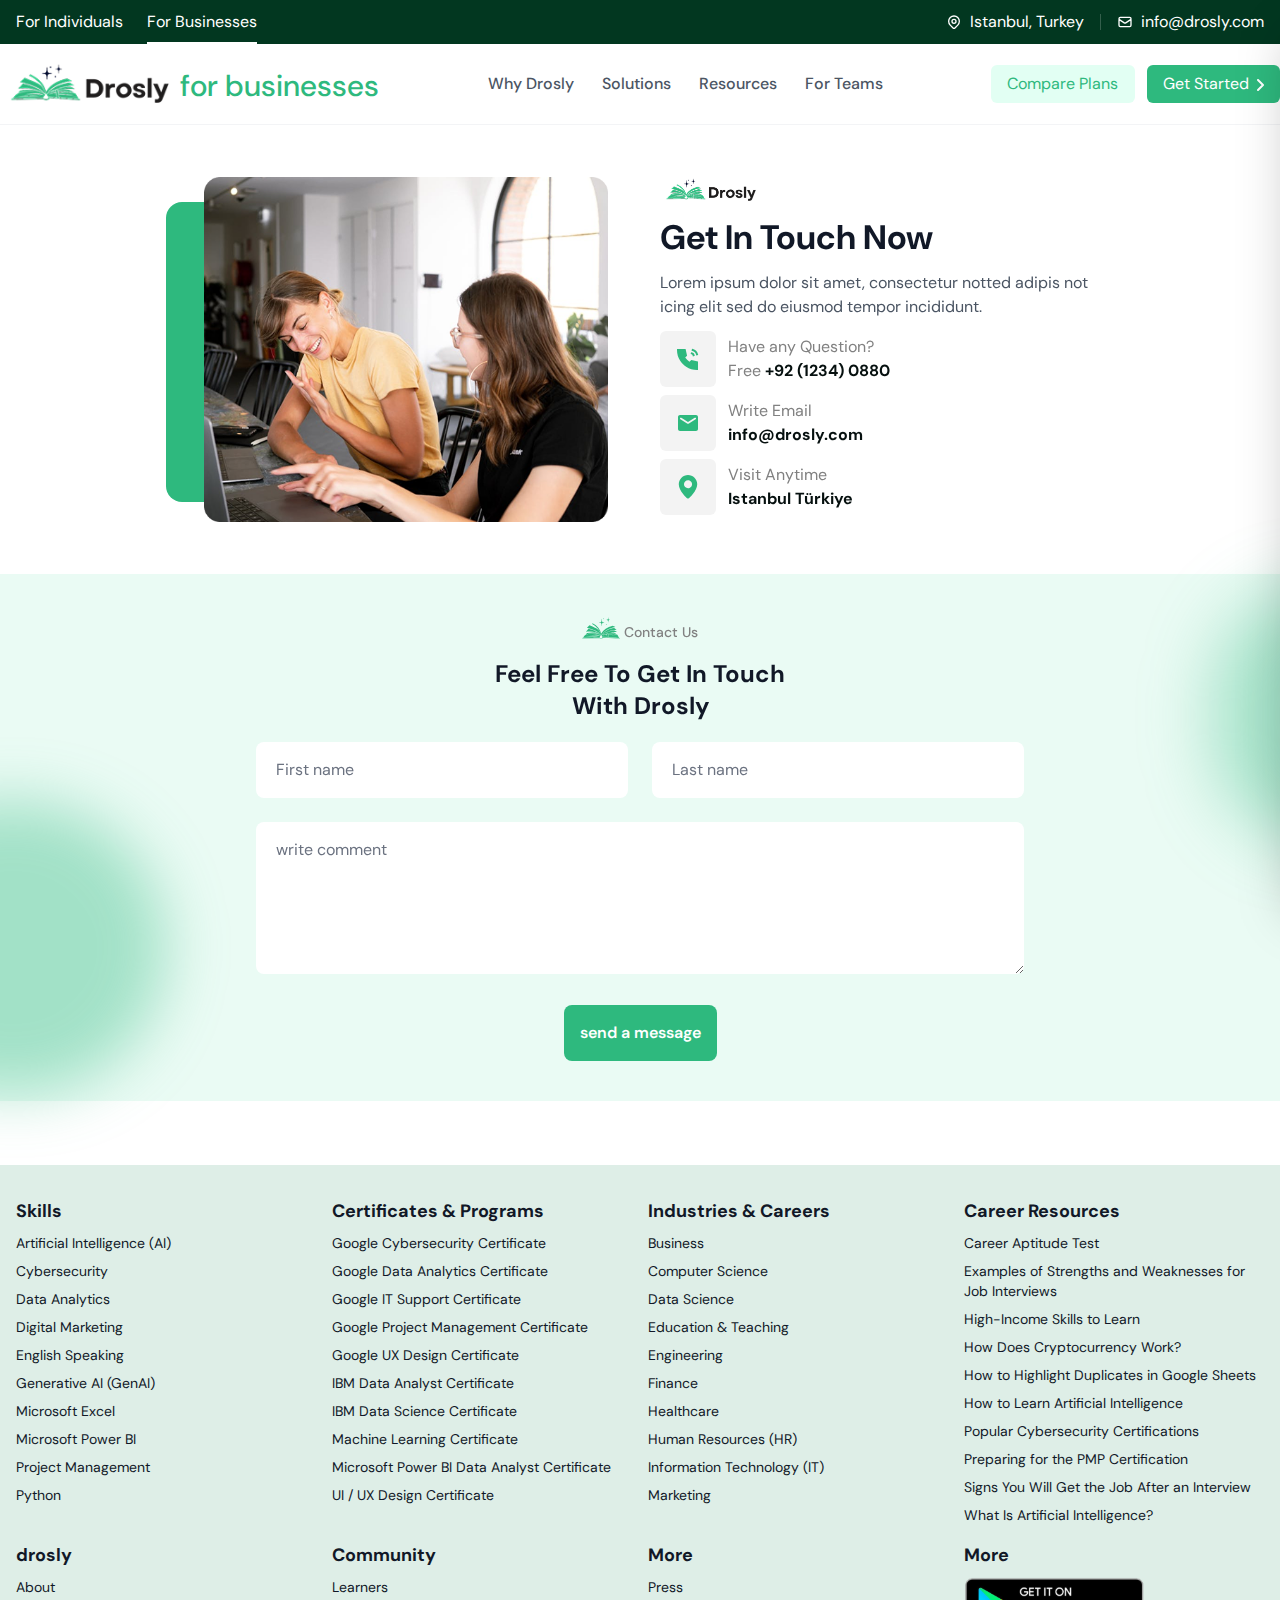
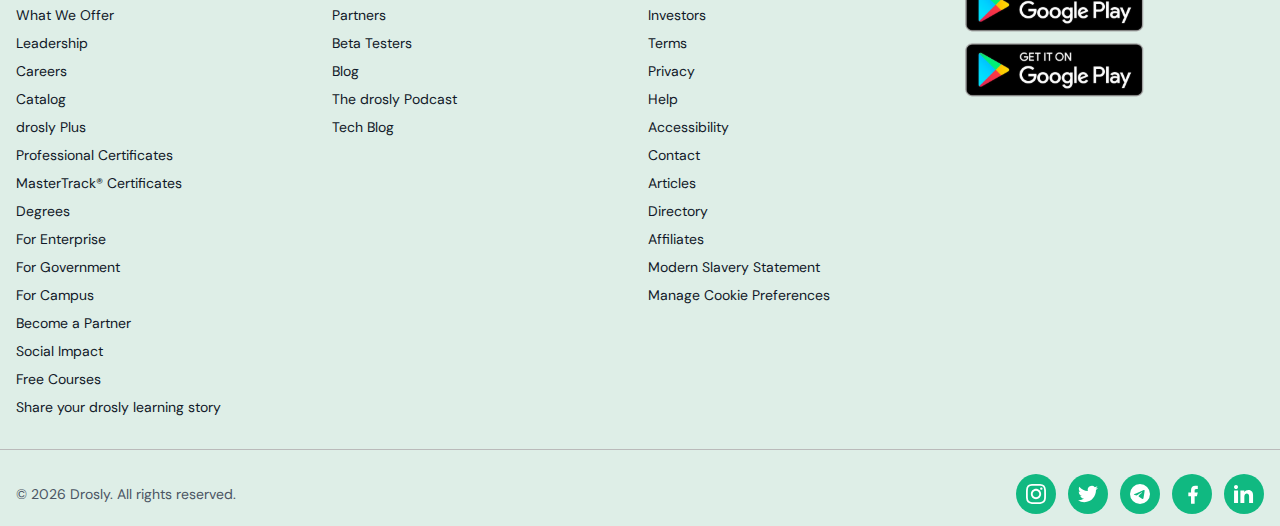
<file: contactus.html>
<!DOCTYPE html>
<html lang="en">

<head>
    <meta charset="UTF-8">
    <meta name="viewport" content="width=device-width, initial-scale=1.0">
    <title>Drosly</title>
    <link href="https://unpkg.com/aos@2.3.1/dist/aos.css" rel="stylesheet">
    <link rel="stylesheet" href="css/style.css">

</head>

<body>
    <div class="bg-primary-900 text-white">
        <div class="container">
            <div class="flex items-center justify-between">
                <div class="flex items-center gap-6">
                    <a href="index.html" class="top-nav-link">For Individuals</a>
                    <a href="indexBusinesses.html" class="top-nav-link active">For Businesses</a>
                </div>
                <div class="divider sm:hidden"></div>
                <div class="flex items-center gap-4">
                    <a href="https://maps.app.goo.gl/64bNtS9S5rv8R7kS8" target="_blank" class="flex items-center gap-2">
                        <svg class="w-4 h-4" fill="none" stroke="currentColor" viewBox="0 0 24 24">
                            <path stroke-linecap="round" stroke-linejoin="round" stroke-width="2"
                                d="M17.657 16.657L13.414 20.9a1.998 1.998 0 01-2.827 0l-4.244-4.243a8 8 0 1111.314 0z" />
                            <path stroke-linecap="round" stroke-linejoin="round" stroke-width="2"
                                d="M15 11a3 3 0 11-6 0 3 3 0 016 0z" />
                        </svg>
                        <span class="hidden md:block">Istanbul, Turkey</span>
                    </a>
                    <div class="divider hidden md:block"></div>
                    <a href="mailto:info@drosly.com" class="flex items-center gap-2">
                        <svg class="w-4 h-4" fill="none" stroke="currentColor" viewBox="0 0 24 24">
                            <path stroke-linecap="round" stroke-linejoin="round" stroke-width="2"
                                d="M3 8l7.89 5.26a2 2 0 002.22 0L21 8M5 19h14a2 2 0 002-2V7a2 2 0 00-2-2H5a2 2 0 00-2 2v10a2 2 0 002 2z" />
                        </svg>
                        <span class="hidden md:block">info@drosly.com</span>
                    </a>
                </div>
            </div>
        </div>
    </div>

    <header>
        <div class="bg-white border-b border-gray-100 sticky top-0 z-50">
            <div class="container">
                <div class="row items-center justify-between h-20">

                    <div class="flex items-end gap-1">
                        <img src="images/logo.png" alt="Drosly Logo" class="w-44">
                        <span class="text-primary-500 text-xl lg:text-3xl font-medium mb-[6px]">for businesses</span>
                    </div>

                    <nav class="hidden lg:flex items-center gap-1 capitalize">
                        <!-- nav -->
                        <div>
                            <a href="why_drosly.html"
                                class="px-3 py-2 text-gray-600 hover:text-primary-500 transition-colors font-medium rounded-lg hover:bg-light-100">why
                                drosly</a>
                        </div>
                        <div>
                            <a href="why_drosly.html"
                                class="px-3 py-2 text-gray-600 hover:text-primary-500 transition-colors font-medium rounded-lg hover:bg-light-100">solutions</a>
                        </div>
                        <div>
                            <a href="why_drosly.html"
                                class="px-3 py-2 text-gray-600 hover:text-primary-500 transition-colors font-medium rounded-lg hover:bg-light-100">resources</a>
                        </div>
                        <div>
                            <a href="why_drosly.html"
                                class="px-3 py-2 text-gray-600 hover:text-primary-500 transition-colors font-medium rounded-lg hover:bg-light-100">for
                                teams</a>
                        </div>
                    </nav>

                    <div class="hidden lg:flex items-center gap-3">
                        <button class="btn btn-light-primary ">
                            Compare Plans
                        </button>
                        <button class="btn btn-primary">
                            Get Started <svg class="inline ms-1" width="7" height="12" viewBox="0 0 7 12" fill="none"
                                xmlns="http://www.w3.org/2000/svg">
                                <path d="M1 1L6 6L1 11" stroke="white" stroke-width="2" stroke-linecap="round"
                                    stroke-linejoin="round" />
                            </svg>
                        </button>
                    </div>
                    <!-- Mobile Menu Button -->
                    <div class="flex items-center gap-2 lg:hidden">
                        <div class="">
                        </div>
                        <button data-drawer-target="mobileDrawer" data-drawer-show="mobileDrawer"
                            data-drawer-placement="right" aria-controls="mobileDrawer"
                            class="lg:hidden p-2 text-gray-700 rounded-lg hover:bg-gray-100">
                            <svg class="w-6 h-6" fill="none" stroke="currentColor" viewBox="0 0 24 24">
                                <path stroke-linecap="round" stroke-linejoin="round" stroke-width="2"
                                    d="M4 6h16M4 12h16M4 18h16" />
                            </svg>
                        </button>
                    </div>
                </div>
            </div>
        </div>

        <!--start Mobile header -->
        <div id="mobileDrawer"
            class="fixed top-0 right-0 z-50 h-screen p-4 overflow-y-auto transition-transform translate-x-full bg-white w-80 shadow-2xl"
            tabindex="-1" aria-labelledby="drawer-right-label">

            <h5 id="drawer-right-label" class="inline-flex items-center mb-4 text-base font-semibold text-gray-900">
                <img src="images/logo.png" alt="Drosly" class="h-8">
                <span class="text-primary-500 text-xl font-medium">for businesses</span>
            </h5>

            <button type="button" data-drawer-hide="mobileDrawer" aria-controls="mobileDrawer"
                class="text-gray-400 bg-transparent hover:bg-gray-200 hover:text-gray-900 rounded-lg text-sm w-8 h-8 absolute top-2.5 end-2.5 inline-flex items-center justify-center">
                <svg class="w-3 h-3" aria-hidden="true" xmlns="http://www.w3.org/2000/svg" fill="none"
                    viewBox="0 0 14 14">
                    <path stroke="currentColor" stroke-linecap="round" stroke-linejoin="round" stroke-width="2"
                        d="m1 1 6 6m0 0 6 6M7 7l6-6M7 7l-6 6" />
                </svg>
                <span class="sr-only">Close menu</span>
            </button>

            <div class="space-y-4">

                <div>
                    <a href="why_drosly.html"
                        class="px-3 py-2 text-gray-600 hover:text-primary-500 transition-colors font-medium rounded-lg hover:bg-light-100">why
                        drosly</a>
                </div>
                <div>
                    <a href="why_drosly.html"
                        class="px-3 py-2 text-gray-600 hover:text-primary-500 transition-colors font-medium rounded-lg hover:bg-light-100">solutions</a>
                </div>
                <div>
                    <a href="why_drosly.html"
                        class="px-3 py-2 text-gray-600 hover:text-primary-500 transition-colors font-medium rounded-lg hover:bg-light-100">resources</a>
                </div>
                <div>
                    <a href="why_drosly.html"
                        class="px-3 py-2 text-gray-600 hover:text-primary-500 transition-colors font-medium rounded-lg hover:bg-light-100">for
                        teams</a>
                </div>
                <!-- Login/Signup Buttons -->
                <div class="pt-4 border-t border-gray-100 flex flex-col gap-2">
                    <button class="w-full btn btn-light-primary">Login</button>
                    <button class="w-full btn btn-primary">Sign Up</button>
                </div>
            </div>
        </div>
        <!--end Mobile header -->
    </header>

    <main class="mb-16">
        <section class="my-10">
            <div class="container">
                <div class="max-w-4xl mx-auto">
                    <div class="grid grid-cols-1 lg:grid-cols-2 gap-10 items-center">
                        <div class="relative" data-aos="zoom-in-left">
                            <img src="images/contact.png" alt="" class="p-3" />
                            <span
                                class="bg-primary-500 absolute top-[10%] right-[54px] z-[-1] w-[400px] h-[300px] rounded-xl"></span>
                        </div>
                        <div  data-aos="zoom-in-right">
                            <img src="images/logo.png" width="100" class="mb-3" />
                            <h3 class="text-2xl lg:text-[34px] font-bold mb-3 leading-tight capitalize">Get in touch now
                            </h3>
                            <p class="text-gray-600 mb-3">Lorem ipsum dolor sit amet, consectetur notted adipis not
                                icing elit sed do eiusmod tempor incididunt.</p>
                            <div class="flex items-center gap-3 group mb-2">
                                <div
                                    class="bg-[#F3F3F3] text-primary-500 p-4 rounded-md group-hover:bg-primary-500 group-hover:text-white transition-colors">
                                    <svg width="24" height="24" viewBox="0 0 30 30" fill="none"
                                        xmlns="http://www.w3.org/2000/svg">
                                        <path
                                            d="M21.272 2.55965L20.0658 2.2334L19.412 4.6459L20.6195 4.9734C21.6742 5.25888 22.6356 5.81584 23.4078 6.58875C24.1801 7.36166 24.7362 8.32351 25.0208 9.3784L25.3458 10.5846L27.7595 9.9334L27.4345 8.72715C27.0361 7.25013 26.2575 5.90337 25.1762 4.8212C24.0949 3.73902 22.7487 2.95925 21.272 2.55965ZM20.1295 6.78215L18.9233 6.4559L18.2695 8.8684L19.477 9.1959C19.7933 9.28158 20.0816 9.44865 20.3132 9.68048C20.5448 9.9123 20.7117 10.2008 20.797 10.5171L21.122 11.7234L23.5358 11.0734L23.2108 9.8659C23.0116 9.12739 22.6222 8.45401 22.0816 7.91292C21.5409 7.37183 20.8679 6.98195 20.1295 6.78215Z"
                                            fill="CurrentColor" />
                                        <path
                                            d="M11.975 2.5H1.25004V3.75C1.24183 8.56209 2.62956 13.2733 5.24504 17.3125C7.17259 20.291 9.70907 22.8275 12.6875 24.755C16.7268 27.3705 21.438 28.7582 26.25 28.75H27.5V18.025L19.1375 16.1662L16.8125 18.4913C14.685 17.1242 12.8766 15.3154 11.51 13.1875L13.8338 10.8625L11.975 2.5Z"
                                            fill="CurrentColor" />
                                    </svg>
                                </div>
                                <div class="text-[#818181]">
                                    <p>Have any Question?</p>
                                    <p>Free <a href="tel:+92 (1234) 0880"
                                            class="text-dark-900 font-bold group-hover:text-primary-800">+92 (1234)
                                            0880</a></p>
                                </div>
                            </div>

                            <div class="flex items-center gap-3 group mb-2">
                                <div
                                    class="bg-[#F3F3F3] text-primary-500 p-4 rounded-md group-hover:bg-primary-500 group-hover:text-white transition-colors">
                                    <svg width="24" height="24" viewBox="0 0 30 30" fill="none"
                                        xmlns="http://www.w3.org/2000/svg">
                                        <path
                                            d="M25 5H5C3.625 5 2.5125 6.125 2.5125 7.5L2.5 22.5C2.5 23.875 3.625 25 5 25H25C26.375 25 27.5 23.875 27.5 22.5V7.5C27.5 6.125 26.375 5 25 5ZM24.5 10.3125L15.6625 15.8375C15.2625 16.0875 14.7375 16.0875 14.3375 15.8375L5.5 10.3125C5.37466 10.2421 5.2649 10.1471 5.17736 10.0331C5.08982 9.91906 5.02633 9.78847 4.99072 9.64921C4.95511 9.50995 4.94813 9.36492 4.9702 9.22288C4.99226 9.08085 5.04292 8.94477 5.1191 8.82288C5.19528 8.70099 5.29541 8.59582 5.41341 8.51374C5.53141 8.43167 5.66484 8.37439 5.80562 8.34537C5.9464 8.31636 6.0916 8.31621 6.23244 8.34494C6.37328 8.37366 6.50683 8.43067 6.625 8.5125L15 13.75L23.375 8.5125C23.4932 8.43067 23.6267 8.37366 23.7676 8.34494C23.9084 8.31621 24.0536 8.31636 24.1944 8.34537C24.3352 8.37439 24.4686 8.43167 24.5866 8.51374C24.7046 8.59582 24.8047 8.70099 24.8809 8.82288C24.9571 8.94477 25.0077 9.08085 25.0298 9.22288C25.0519 9.36492 25.0449 9.50995 25.0093 9.64921C24.9737 9.78847 24.9102 9.91906 24.8226 10.0331C24.7351 10.1471 24.6253 10.2421 24.5 10.3125Z"
                                            fill="CurrentColor" />
                                    </svg>
                                </div>
                                <div class="text-[#818181]">
                                    <p>Write Email</p>
                                    <p><a href="tel:+92 (1234) 0880"
                                            class="text-dark-900 font-bold group-hover:text-primary-800">info@drosly.com</a>
                                    </p>
                                </div>
                            </div>

                            <div class="flex items-center gap-3 group mb-2">
                                <div
                                    class="bg-[#F3F3F3] text-primary-500 p-4 rounded-md group-hover:bg-primary-500 group-hover:text-white transition-colors">
                                    <svg width="24" height="24" viewBox="0 0 20 26" fill="none"
                                        xmlns="http://www.w3.org/2000/svg">
                                        <path fill-rule="evenodd" clip-rule="evenodd"
                                            d="M9.0775 25.1675C9.0775 25.1675 0 17.5225 0 10C0 7.34784 1.05357 4.8043 2.92893 2.92893C4.8043 1.05357 7.34784 0 10 0C12.6522 0 15.1957 1.05357 17.0711 2.92893C18.9464 4.8043 20 7.34784 20 10C20 17.5225 10.9225 25.1675 10.9225 25.1675C10.4175 25.6325 9.58625 25.6275 9.0775 25.1675ZM10 14.375C10.5745 14.375 11.1434 14.2618 11.6742 14.042C12.205 13.8221 12.6873 13.4998 13.0936 13.0936C13.4998 12.6873 13.8221 12.205 14.042 11.6742C14.2618 11.1434 14.375 10.5745 14.375 10C14.375 9.42547 14.2618 8.85656 14.042 8.32576C13.8221 7.79496 13.4998 7.31266 13.0936 6.90641C12.6873 6.50015 12.205 6.17789 11.6742 5.95803C11.1434 5.73816 10.5745 5.625 10 5.625C8.83968 5.625 7.72688 6.08594 6.90641 6.90641C6.08594 7.72688 5.625 8.83968 5.625 10C5.625 11.1603 6.08594 12.2731 6.90641 13.0936C7.72688 13.9141 8.83968 14.375 10 14.375Z"
                                            fill="CurrentColor" />
                                    </svg>
                                </div>
                                <div class="text-[#818181]">
                                    <p>Visit Anytime</p>
                                    <p><a href="tel:+92 (1234) 0880"
                                            class="text-dark-900 font-bold group-hover:text-primary-800">Istanbul
                                            Türkiye</a></p>
                                </div>
                            </div>
                        </div>
                    </div>
                </div>
            </div>
        </section>
        <section class="relative bg-[#EAFBF4] py-10">
            <div
                class="absolute top-4 right-[-140px] w-[206px] h-[251px] bg-[rgba(46,185,126,0.38)] blur-[35px] rounded-full">
            </div>
            <div
                class="absolute bottom-2 left-[-140px] w-[306px] h-[291px] bg-[rgba(46,185,126,0.38)] blur-[30px] rounded-full">
            </div>

            <div class="container" data-aos="fade-up" data-aos-duration="1000">
                <div class="max-w-3xl mx-auto">
                    <div class="flex items-center gap-1 text-center justify-center mb-4">
                        <span>
                            <svg width="38" height="22" viewBox="0 0 38 22" fill="none"
                                xmlns="http://www.w3.org/2000/svg">
                                <mask id="mask0_840_2704" style="mask-type:luminance" maskUnits="userSpaceOnUse" x="0"
                                    y="0" width="38" height="22">
                                    <path d="M38 0H0V22H38V0Z" fill="white" />
                                </mask>
                                <g mask="url(#mask0_840_2704)">
                                    <mask id="mask1_840_2704" style="mask-type:luminance" maskUnits="userSpaceOnUse"
                                        x="0" y="6" width="38" height="16">
                                        <path d="M0.111328 6.13965H37.9354V21.7762H0.111328V6.13965Z" fill="white" />
                                    </mask>
                                    <g mask="url(#mask1_840_2704)">
                                        <path
                                            d="M36.602 19.939L30.9951 19.4643L36.6744 20.0699L36.7068 20.1313L37.1159 20.8788L26.4733 20.0877C26.3848 19.6307 26.3199 19.051 26.2638 18.489C26.2638 18.4453 26.2563 18.4098 26.2476 18.3662L35.0353 18.8927C32.0391 18.4453 29.0991 18.1998 26.2326 18.1548C26.2002 17.8833 26.1765 17.62 26.1353 17.3731C28.2159 17.3554 30.6021 17.5846 33.1642 17.9447C30.6021 17.4004 28.176 16.9953 26.0717 16.9612C26.023 16.7061 25.9756 16.4769 25.9033 16.2846C28.7386 16.3637 32.1202 17.1017 35.4207 17.7428L36.602 19.9117V19.939ZM10.6579 6.15625L9.79844 6.80692C14.778 9.52964 18.0798 13.4036 19.1712 18.5244V16.4606C18.1359 12.0327 15.4204 8.59797 10.6579 6.15625ZM24.3366 15.7567C25.4205 17.1972 24.7944 20.0618 25.5977 21.1421L25.8709 20.5269C25.8709 20.5269 26.1116 20.8788 26.6342 21.0453C25.7823 19.7889 26.28 16.803 25.2359 15.5548L24.3366 15.7662V15.7567ZM19.629 18.594C19.9022 18.77 20.1516 19.2801 20.2315 19.6484L25.0114 19.9908C24.9628 19.6307 24.9303 19.2351 24.8904 18.8054C24.8742 18.639 24.858 18.463 24.843 18.2871L23.4447 18.1998C23.9025 18.182 24.369 18.1725 24.8268 18.1643C24.8019 17.9174 24.7782 17.6719 24.7382 17.4345C23.0755 17.5573 21.6535 17.8738 20.577 18.4712C21.5811 17.575 22.9794 17.1358 24.6572 17.013C24.601 16.7498 24.5287 16.522 24.4326 16.3637L24.4089 16.3282C22.2722 16.4688 20.5533 17.3118 19.614 18.594H19.629ZM16.9222 16.9953C14.1518 15.2302 10.1277 14.9751 5.02723 16.0036L3.81353 17.4345C7.87 15.9763 13.2113 15.1688 16.9222 16.9953ZM18.8581 18.1998C16.6902 15.1251 10.593 12.5511 6.50537 11.7258L3.95075 14.7909C10.3198 13.922 15.7584 15.4061 18.8581 18.1998ZM3.54036 17.7865C8.39264 15.9327 15.2594 15.0283 18.923 18.5858C18.192 18.9459 17.7741 19.8067 17.7342 20.3864C17.7018 20.3687 1.09925 20.7547 1.09925 20.7547L1.71795 19.6403L2.57739 18.4712C2.70587 18.4535 2.82561 18.4276 2.95409 18.4098L3.27592 17.9965L3.42061 17.9706L3.54036 17.7946V17.7865ZM16.3122 19.2269C12.1834 18.9023 7.78143 19.0864 3.17987 19.6484C7.34859 19.3934 11.7344 19.2624 16.3122 19.2269ZM7.19517 18.5149C11.2354 18.0593 14.9463 18.0143 18.0798 18.7263C15.5413 17.1358 11.5734 17.5409 7.19517 18.5149ZM21.7258 16.803C22.2959 16.5124 23.678 16.1523 24.3366 16.1523L24.1195 15.8099C23.5819 15.8631 22.2397 16.4074 21.7258 16.8111V16.803ZM0.118813 21.3617C0.118813 21.4845 0.21486 21.5895 0.335856 21.5895L17.5895 21.1858C18.8831 21.8187 19.3321 21.9674 20.6743 21.2908C20.9387 21.1598 21.0834 20.9743 21.0909 20.7547C21.0909 20.6674 21.0759 20.5801 21.0435 20.501L25.1561 20.8079C25.1162 20.6592 25.075 20.501 25.0513 20.325L20.5371 19.9908C20.441 19.9908 20.3525 20.0522 20.32 20.1491C20.2876 20.2541 20.3288 20.3605 20.4086 20.4123C20.5296 20.4914 20.6656 20.6415 20.6656 20.7111C20.6656 20.7288 20.6256 20.7902 20.4884 20.8611C19.2922 21.4586 18.9791 21.3522 17.718 20.7288C17.6856 20.7111 17.6532 20.7111 17.622 20.7111L0.705078 21.1066L1.46847 19.9826L0.19116 21.1598C0.14376 21.2035 0.111328 21.2731 0.111328 21.344L0.118813 21.3617ZM34.6985 17.3118L31.9668 15.5903C30.7942 15.3966 29.6616 15.2561 28.5777 15.1947C27.445 15.2561 26.4085 15.3529 25.4605 15.5112L25.7336 15.9681C25.7336 15.9681 25.7336 15.9859 25.7424 15.9859C28.4005 16.0377 31.5576 16.6884 34.6823 17.3118H34.6985ZM37.6623 21.7573C37.7745 21.7573 37.8706 21.6605 37.8793 21.5459C37.8793 21.4927 37.8706 21.4409 37.8394 21.3958C37.8232 21.3795 37.807 21.3617 37.7908 21.344L36.9712 20.4396L37.4452 21.2471L26.5295 20.4396C26.5694 20.6142 26.6255 20.7547 26.6816 20.8693L26.7141 20.9307L37.6535 21.7573C37.6535 21.7573 37.6623 21.7573 37.6698 21.7573H37.6623ZM19.2922 16.4947V18.5244C21.6136 14.203 26.5207 11.0751 33.4686 10.0835L30.778 8.64298C25.2759 9.85429 21.2768 12.8062 19.2922 16.4947ZM18.9791 18.1998C18.4814 16.2846 17.6694 14.5631 16.5617 13.0162C14.1518 10.891 10.8824 9.80246 7.46086 8.26513L4.96237 10.7682C11.8379 12.6834 16.674 14.6682 18.9704 18.1902L18.9791 18.1998ZM25.4692 13.0517C23.2526 14.2371 20.7055 16.1618 19.4444 18.5244C22.3682 15.1947 29.4857 13.1663 34.61 12.7966L32.1676 11.0751C29.855 11.4707 27.3565 12.2087 25.4692 13.0517ZM29.7265 13.7815C27.011 14.4049 24.5287 15.2479 23.2763 15.8808C26.048 14.896 29.9273 14.9137 35.0353 14.9232L32.5618 13.6137C31.5813 13.641 30.6333 13.6928 29.7265 13.772V13.7815Z"
                                            fill="#2EB97E" />
                                    </g>
                                    <mask id="mask2_840_2704" style="mask-type:luminance" maskUnits="userSpaceOnUse"
                                        x="17" y="1" width="6" height="9">
                                        <path d="M17.1758 1.74609H22.3511V9.24312H17.1758V1.74609Z" fill="white" />
                                    </mask>
                                    <g mask="url(#mask2_840_2704)">
                                        <path
                                            d="M22.1753 5.37089C20.2443 5.35589 19.8988 5.1049 19.8851 1.98796C19.8838 1.90884 19.8265 1.84473 19.7541 1.84473C19.683 1.84473 19.6244 1.90884 19.6244 1.98796C19.6094 5.1049 19.2639 5.35589 17.3342 5.37089C17.2469 5.37089 17.1758 5.44865 17.1758 5.54277C17.1758 5.63689 17.2469 5.71328 17.333 5.71464C19.2639 5.72828 19.6094 5.97928 19.6244 9.09621C19.6244 9.17533 19.683 9.23944 19.7541 9.23944C19.8252 9.23944 19.8838 9.17533 19.8851 9.09621C19.8988 5.98064 20.2443 5.72828 22.1753 5.71464C22.2613 5.71328 22.3324 5.63689 22.3324 5.54277C22.3324 5.44865 22.2613 5.37089 22.1753 5.37089Z"
                                            fill="#2EB97E" />
                                    </g>
                                    <mask id="mask3_840_2704" style="mask-type:luminance" maskUnits="userSpaceOnUse"
                                        x="24" y="0" width="5" height="6">
                                        <path d="M24.2676 0.209961H28.0995V5.58719H24.2676V0.209961Z" fill="white" />
                                    </mask>
                                    <g mask="url(#mask3_840_2704)">
                                        <path
                                            d="M27.9443 2.7883C26.5385 2.77739 26.2628 2.57687 26.2516 0.297479C26.2516 0.255193 26.2204 0.219727 26.1817 0.219727C26.1418 0.219727 26.1106 0.255193 26.1106 0.297479C26.0994 2.57687 25.8237 2.77739 24.4179 2.7883C24.368 2.7883 24.3281 2.83195 24.3281 2.88652C24.3281 2.94108 24.368 2.98473 24.4179 2.98473C25.8237 2.99564 26.0994 3.19617 26.1106 5.47556C26.1106 5.51784 26.1431 5.55331 26.1817 5.55331C26.2204 5.55331 26.2516 5.51784 26.2516 5.47556C26.2628 3.19617 26.5397 2.99564 27.9443 2.98473C27.9942 2.98473 28.0353 2.94108 28.0353 2.88652C28.0353 2.83195 27.9942 2.7883 27.9443 2.7883Z"
                                            fill="#2EB97E" />
                                    </g>
                                    <path
                                        d="M24.2947 6.89941C24.2061 7.18314 24.0565 7.39594 23.8594 7.51053C24.0565 7.62647 24.2061 7.83791 24.2947 8.12164C24.3833 7.83791 24.5342 7.62647 24.7313 7.51053C24.5342 7.39594 24.3833 7.18314 24.2947 6.89941Z"
                                        fill="#2EB97E" />
                                    <path
                                        d="M21.7263 2.35894C21.8149 2.07521 21.9658 1.86241 22.1617 1.74783C21.9658 1.63325 21.8149 1.42045 21.7263 1.13672C21.6378 1.42045 21.4869 1.63325 21.291 1.74783C21.4869 1.86241 21.6378 2.07521 21.7263 2.35894Z"
                                        fill="#2EB97E" />
                                </g>
                            </svg>
                        </span>
                        <span class="text-[#818181] text-sm mt-2 font-medium">Contact Us</span>
                    </div>
                    <h3 class="text-xl lg:text-2xl font-bold mb-5 leading-tight text-center capitalize">Feel free to
                        get in touch <br /> with drosly</h3>
                    <form class="space-y-6">
                        <div class="grid md:grid-cols-2 gap-6">
                            <input type="text" placeholder="First name"
                                class="w-full bg-white rounded-lg px-5 py-4 border-0 placeholder-gray-500 focus:outline-none" />

                            <input type="text" placeholder="Last name"
                                class="w-full bg-white rounded-lg px-5 py-4 border-0 placeholder-gray-500  focus:outline-none" />
                        </div>
                        <textarea rows="5" placeholder="write comment"
                            class="w-full bg-white rounded-lg px-5 py-4 border-0 placeholder-gray-500 focus:outline-none"></textarea>
                        <div class="flex justify-center">
                            <button type="submit"
                                class="w-fit bg-primary-500 hover:bg-primary-800 text-white font-semibold p-4 rounded-lg transition">
                                send a message
                            </button>
                        </div>
                    </form>
                </div>
            </div>
        </section>
    </main>

    <footer class="bg-primary-50">
        <div class="container py-8 text-center">
            <div class="grid grid-cols-1 md:grid-cols-2 lg:grid-cols-4 gap-4">
                <div class="flex flex-col text-start gap-2 text-sm">
                    <b class="text-lg">Skills</b>
                    <a href="" class="">Artificial Intelligence (AI)</a>
                    <a href="" class="">Cybersecurity</a>
                    <a href="" class="">Data Analytics</a>
                    <a href="" class="">Digital Marketing </a>
                    <a href="" class="">English Speaking </a>
                    <a href="" class="">Generative AI (GenAI) </a>
                    <a href="" class="">Microsoft Excel </a>
                    <a href="" class="">Microsoft Power BI </a>
                    <a href="" class="">Project Management </a>
                    <a href="" class="">Python </a>
                </div>
                <div class="flex flex-col text-start gap-2 text-sm">
                    <b class="text-lg">Certificates & Programs</b>
                    <a href="" class="">Google Cybersecurity Certificate </a>
                    <a href="" class="">Google Data Analytics Certificate </a>
                    <a href="" class="">Google IT Support Certificate </a>
                    <a href="" class="">Google Project Management Certificate </a>
                    <a href="" class="">Google UX Design Certificate </a>
                    <a href="" class="">IBM Data Analyst Certificate </a>
                    <a href="" class="">IBM Data Science Certificate </a>
                    <a href="" class="">Machine Learning Certificate </a>
                    <a href="" class="">Microsoft Power BI Data Analyst Certificate </a>
                    <a href="" class="">UI / UX Design Certificate </a>
                </div>
                <div class="flex flex-col text-start gap-2 text-sm">
                    <b class="text-lg">Industries & Careers</b>
                    <a href="" class="">Business </a>
                    <a href="" class="">Computer Science </a>
                    <a href="" class="">Data Science </a>
                    <a href="" class="">Education & Teaching </a>
                    <a href="" class="">Engineering </a>
                    <a href="" class="">Finance </a>
                    <a href="" class="">Healthcare </a>
                    <a href="" class="">Human Resources (HR) </a>
                    <a href="" class="">Information Technology (IT) </a>
                    <a href="" class="">Marketing </a>
                </div>
                <div class="flex flex-col text-start gap-2 text-sm">
                    <b class="text-lg">Career Resources</b>
                    <a href="" class="">Career Aptitude Test </a>
                    <a href="" class="">Examples of Strengths and Weaknesses for Job Interviews </a>
                    <a href="" class="">High-Income Skills to Learn </a>
                    <a href="" class="">How Does Cryptocurrency Work? </a>
                    <a href="" class="">How to Highlight Duplicates in Google Sheets </a>
                    <a href="" class="">How to Learn Artificial Intelligence </a>
                    <a href="" class="">Popular Cybersecurity Certifications </a>
                    <a href="" class="">Preparing for the PMP Certification </a>
                    <a href="" class="">Signs You Will Get the Job After an Interview </a>
                    <a href="" class="">What Is Artificial Intelligence? </a>
                </div>
                <div class="flex flex-col text-start gap-2 text-sm">
                    <b class="text-lg">drosly</b>
                    <a href="" class="">About</a>
                    <a href="" class="">What We Offer</a>
                    <a href="" class="">Leadership</a>
                    <a href="" class="">Careers </a>
                    <a href="" class="">Catalog </a>
                    <a href="" class="">drosly Plus </a>
                    <a href="" class="">Professional Certificates </a>
                    <a href="" class="">MasterTrack® Certificates </a>
                    <a href="" class="">Degrees</a>
                    <a href="" class="">For Enterprise </a>
                    <a href="" class="">For Government </a>
                    <a href="" class="">For Campus </a>
                    <a href="" class="">Become a Partner </a>
                    <a href="" class="">Social Impact </a>
                    <a href="" class="">Free Courses </a>
                    <a href="" class="">Share your drosly learning story </a>
                </div>
                <div class="flex flex-col text-start gap-2 text-sm">
                    <b class="text-lg">Community</b>
                    <a href="" class="">Learners</a>
                    <a href="" class="">Partners</a>
                    <a href="" class="">Beta Testers</a>
                    <a href="" class="">Blog </a>
                    <a href="" class="">The drosly Podcast </a>
                    <a href="" class="">Tech Blog </a>
                </div>
                <div class="flex flex-col text-start gap-2 text-sm">
                    <b class="text-lg">More</b>
                    <a href="" class="">Press</a>
                    <a href="" class="">Investors</a>
                    <a href="" class="">Terms</a>
                    <a href="" class="">Privacy </a>
                    <a href="" class="">Help </a>
                    <a href="" class="">Accessibility </a>
                    <a href="" class="">Contact</a>
                    <a href="" class="">Articles</a>
                    <a href="" class="">Directory </a>
                    <a href="" class="">Affiliates</a>
                    <a href="" class="">Modern Slavery Statement</a>
                    <a href="" class="">Manage Cookie Preferences</a>
                </div>
                <div class="flex flex-col text-start gap-2 text-sm">
                    <b class="text-lg">More</b>
                    <a href="" class="">
                        <svg width="181" height="57" viewBox="0 0 181 57" fill="none" xmlns="http://www.w3.org/2000/svg"
                            xmlns:xlink="http://www.w3.org/1999/xlink">
                            <rect width="181" height="57" fill="url(#pattern0_76_264)" />
                            <defs>
                                <pattern id="pattern0_76_264" patternContentUnits="objectBoundingBox" width="1"
                                    height="1">
                                    <use xlink:href="#image0_76_264"
                                        transform="matrix(0.00174469 0 0 0.00554017 -0.0555394 -0.192982)" />
                                </pattern>
                                <image id="image0_76_264" width="640" height="456" preserveAspectRatio="none"
                                    xlink:href="[data-uri]" />
                            </defs>
                        </svg>
                    </a>
                    <a href="" class="">
                        <svg width="181" height="57" viewBox="0 0 181 57" fill="none" xmlns="http://www.w3.org/2000/svg"
                            xmlns:xlink="http://www.w3.org/1999/xlink">
                            <rect width="181" height="57" fill="url(#pattern0_76_264)" />
                            <defs>
                                <pattern id="pattern0_76_264" patternContentUnits="objectBoundingBox" width="1"
                                    height="1">
                                    <use xlink:href="#image0_76_264"
                                        transform="matrix(0.00174469 0 0 0.00554017 -0.056142 -1.32769)" />
                                </pattern>
                                <image id="image0_76_264" width="640" height="456" preserveAspectRatio="none"
                                    xlink:href="[data-uri]" />
                            </defs>
                        </svg>

                    </a>
                </div>
            </div>
        </div>

        <hr class="border-[#BABABA]" />
        <div class="container pb-3 text-center">
            <div class="flex justify-between items-center mt-6">
                <p class="text-sm text-gray-600">&copy; 2026 Drosly. All rights reserved.</p>
                <!-- Social Icons Container -->
                <div class="flex items-center justify-center gap-3">
                    <!-- Instagram -->
                    <a href="#"
                        class="w-10 h-10 bg-emerald-500 hover:bg-emerald-600 rounded-full flex items-center justify-center transition-all hover:scale-110">
                        <svg class="w-5 h-5 text-white" fill="currentColor" viewBox="0 0 24 24">
                            <path
                                d="M12 2.163c3.204 0 3.584.012 4.85.07 3.252.148 4.771 1.691 4.919 4.919.058 1.265.069 1.645.069 4.849 0 3.205-.012 3.584-.069 4.849-.149 3.225-1.664 4.771-4.919 4.919-1.266.058-1.644.07-4.85.07-3.204 0-3.584-.012-4.849-.07-3.26-.149-4.771-1.699-4.919-4.92-.058-1.265-.07-1.644-.07-4.849 0-3.204.013-3.583.07-4.849.149-3.227 1.664-4.771 4.919-4.919 1.266-.057 1.645-.069 4.849-.069zm0-2.163c-3.259 0-3.667.014-4.947.072-4.358.2-6.78 2.618-6.98 6.98-.059 1.281-.073 1.689-.073 4.948 0 3.259.014 3.668.072 4.948.2 4.358 2.618 6.78 6.98 6.98 1.281.058 1.689.072 4.948.072 3.259 0 3.668-.014 4.948-.072 4.354-.2 6.782-2.618 6.979-6.98.059-1.28.073-1.689.073-4.948 0-3.259-.014-3.667-.072-4.947-.196-4.354-2.617-6.78-6.979-6.98-1.281-.059-1.69-.073-4.949-.073zm0 5.838c-3.403 0-6.162 2.759-6.162 6.162s2.759 6.163 6.162 6.163 6.162-2.759 6.162-6.163c0-3.403-2.759-6.162-6.162-6.162zm0 10.162c-2.209 0-4-1.79-4-4 0-2.209 1.791-4 4-4s4 1.791 4 4c0 2.21-1.791 4-4 4zm6.406-11.845c-.796 0-1.441.645-1.441 1.44s.645 1.44 1.441 1.44c.795 0 1.439-.645 1.439-1.44s-.644-1.44-1.439-1.44z" />
                        </svg>
                    </a>
                    <!-- Twitter -->
                    <a href="#"
                        class="w-10 h-10 bg-emerald-500 hover:bg-emerald-600 rounded-full flex items-center justify-center transition-all hover:scale-110">
                        <svg class="w-5 h-5 text-white" fill="currentColor" viewBox="0 0 24 24">
                            <path
                                d="M23.953 4.57a10 10 0 01-2.825.775 4.958 4.958 0 002.163-2.723c-.951.555-2.005.959-3.127 1.184a4.92 4.92 0 00-8.384 4.482C7.69 8.095 4.067 6.13 1.64 3.162a4.822 4.822 0 00-.666 2.475c0 1.71.87 3.213 2.188 4.096a4.904 4.904 0 01-2.228-.616v.06a4.923 4.923 0 003.946 4.827 4.996 4.996 0 01-2.212.085 4.936 4.936 0 004.604 3.417 9.867 9.867 0 01-6.102 2.105c-.39 0-.779-.023-1.17-.067a13.995 13.995 0 007.557 2.209c9.053 0 13.998-7.496 13.998-13.985 0-.21 0-.42-.015-.63A9.935 9.935 0 0024 4.59z" />
                        </svg>
                    </a>
                    <!-- Telegram -->
                    <a href="#"
                        class="w-10 h-10 bg-emerald-500 hover:bg-emerald-600 rounded-full flex items-center justify-center transition-all hover:scale-110">
                        <svg class="w-5 h-5 text-white" fill="currentColor" viewBox="0 0 24 24">
                            <path
                                d="M11.944 0A12 12 0 0 0 0 12a12 12 0 0 0 12 12 12 12 0 0 0 12-12A12 12 0 0 0 12 0a12 12 0 0 0-.056 0zm4.962 7.224c.1-.002.321.023.465.14a.506.506 0 0 1 .171.325c.016.093.036.306.02.472-.18 1.898-.962 6.502-1.36 8.627-.168.9-.499 1.201-.82 1.23-.696.065-1.225-.46-1.9-.902-1.056-.693-1.653-1.124-2.678-1.8-1.185-.78-.417-1.21.258-1.91.177-.184 3.247-2.977 3.307-3.23.007-.032.014-.15-.056-.212s-.174-.041-.249-.024c-.106.024-1.793 1.14-5.061 3.345-.48.33-.913.49-1.302.48-.428-.008-1.252-.241-1.865-.44-.752-.245-1.349-.374-1.297-.789.027-.216.325-.437.893-.663 3.498-1.524 5.83-2.529 6.998-3.014 3.332-1.386 4.025-1.627 4.476-1.635z" />
                        </svg>
                    </a>
                    <!-- Facebook -->
                    <a href="#"
                        class="w-10 h-10 bg-emerald-500 hover:bg-emerald-600 rounded-full flex items-center justify-center transition-all hover:scale-110">
                        <svg class="w-5 h-5 text-white" fill="none" viewBox="0 0 24 24"
                            xmlns="http://www.w3.org/2000/svg">
                            <path
                                d="M15.1667 14.6248H17.875L18.9584 10.2915H15.1667V8.12484C15.1667 7.009 15.1667 5.95817 17.3334 5.95817H18.9584V2.31817C18.6052 2.27159 17.2716 2.1665 15.8633 2.1665C12.922 2.1665 10.8334 3.96159 10.8334 7.25817V10.2915H7.58337V14.6248H10.8334V23.8332H15.1667V14.6248Z"
                                fill="currentColor" />
                        </svg>
                    </a>
                    <!-- LinkedIn -->
                    <a href="#"
                        class="w-10 h-10 bg-emerald-500 hover:bg-emerald-600 rounded-full flex items-center justify-center transition-all hover:scale-110">
                        <svg class="w-5 h-5 text-white" fill="none" viewBox="0 0 20 18"
                            xmlns="http://www.w3.org/2000/svg">
                            <path
                                d="M4 2.001C3.99974 2.53143 3.78877 3.04004 3.41351 3.41492C3.03825 3.78981 2.52943 4.00027 1.999 4C1.46857 3.99974 0.959965 3.78877 0.585079 3.41351C0.210194 3.03825 -0.000264966 2.52943 2.50361e-07 1.999C0.000265467 1.46857 0.211233 0.959965 0.586494 0.585079C0.961754 0.210194 1.47057 -0.000264966 2.001 2.50361e-07C2.53143 0.000265467 3.04004 0.211233 3.41492 0.586494C3.78981 0.961754 4.00027 1.47057 4 2.001ZM4.06 5.481H0.0600002V18.001H4.06V5.481ZM10.38 5.481H6.4V18.001H10.34V11.431C10.34 7.771 15.11 7.431 15.11 11.431V18.001H19.06V10.071C19.06 3.901 12 4.131 10.34 7.161L10.38 5.481Z"
                                fill="currentColor" />
                        </svg>
                    </a>
                </div>


            </div>
        </div>
    </footer>

    <script src="js/flowbite.min.js"></script>
    <script src="https://unpkg.com/aos@2.3.1/dist/aos.js"></script>
    <script>
        AOS.init();
    </script>
</body>

</html>
</file>
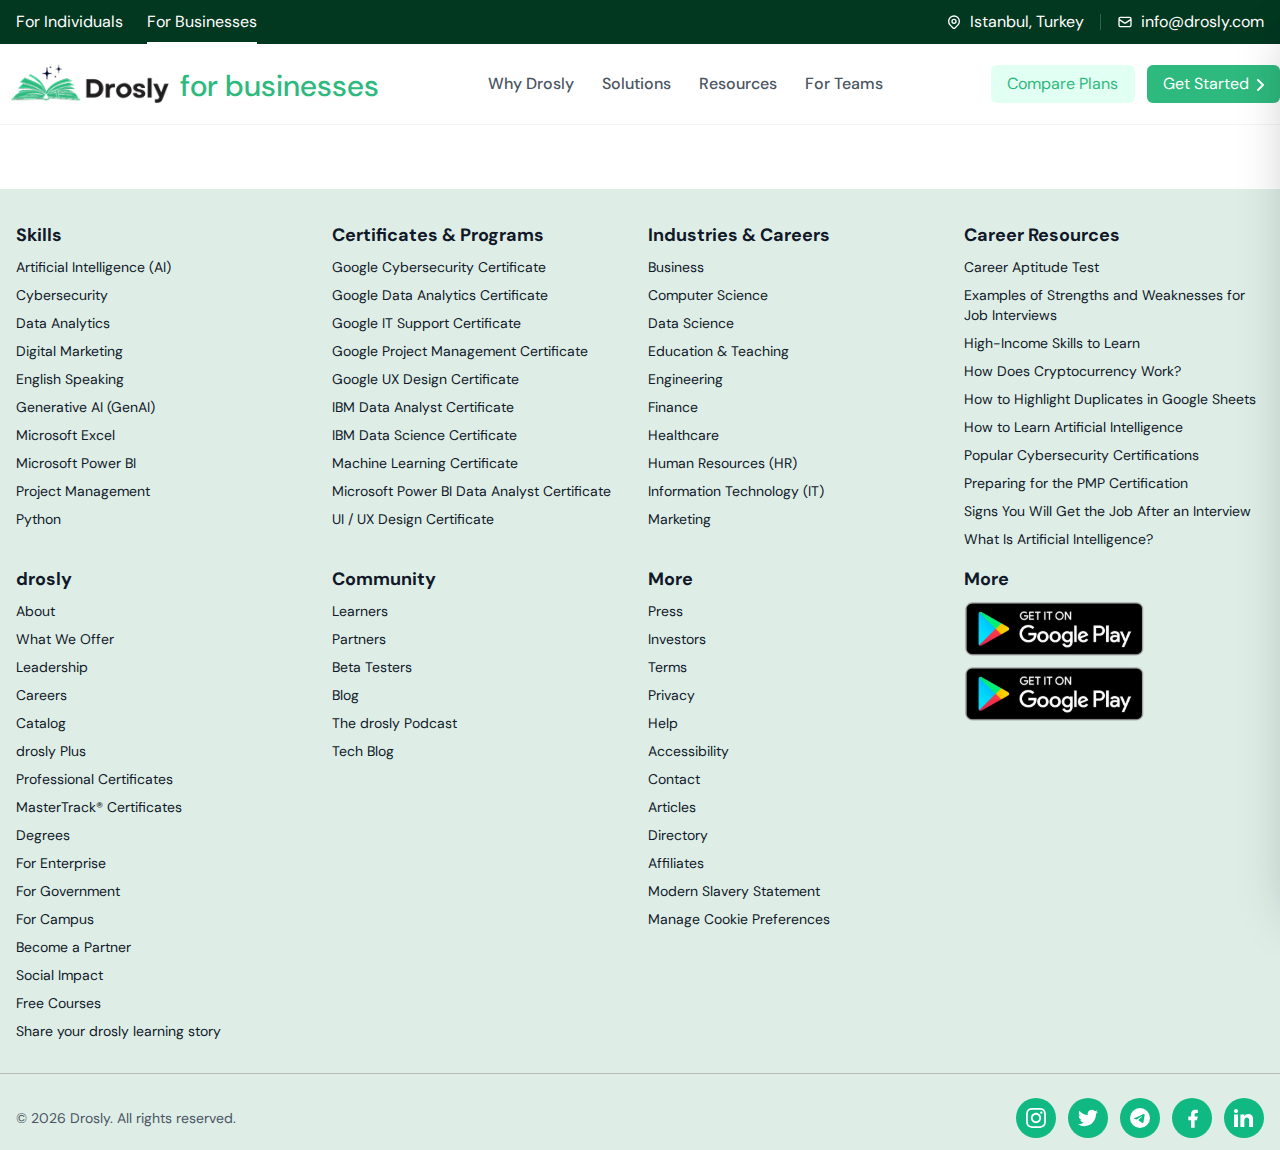
<file: HelpCenter.html>
<!DOCTYPE html>
<html lang="en">

<head>
    <meta charset="UTF-8">
    <meta name="viewport" content="width=device-width, initial-scale=1.0">
    <title>Drosly</title>
    <link href="https://unpkg.com/aos@2.3.1/dist/aos.css" rel="stylesheet">
    <link rel="stylesheet" href="css/style.css">

</head>

<body>
    <div class="bg-primary-900 text-white">
        <div class="container">
            <div class="flex items-center justify-between">
                <div class="flex items-center gap-6">
                    <a href="index.html" class="top-nav-link">For Individuals</a>
                    <a href="indexBusinesses.html" class="top-nav-link active">For Businesses</a>
                </div>
                <div class="divider sm:hidden"></div>
                <div class="flex items-center gap-4">
                    <a href="https://maps.app.goo.gl/64bNtS9S5rv8R7kS8" target="_blank" class="flex items-center gap-2">
                        <svg class="w-4 h-4" fill="none" stroke="currentColor" viewBox="0 0 24 24">
                            <path stroke-linecap="round" stroke-linejoin="round" stroke-width="2"
                                d="M17.657 16.657L13.414 20.9a1.998 1.998 0 01-2.827 0l-4.244-4.243a8 8 0 1111.314 0z" />
                            <path stroke-linecap="round" stroke-linejoin="round" stroke-width="2"
                                d="M15 11a3 3 0 11-6 0 3 3 0 016 0z" />
                        </svg>
                        <span class="hidden md:block">Istanbul, Turkey</span>
                    </a>
                    <div class="divider hidden md:block"></div>
                    <a href="mailto:info@drosly.com" class="flex items-center gap-2">
                        <svg class="w-4 h-4" fill="none" stroke="currentColor" viewBox="0 0 24 24">
                            <path stroke-linecap="round" stroke-linejoin="round" stroke-width="2"
                                d="M3 8l7.89 5.26a2 2 0 002.22 0L21 8M5 19h14a2 2 0 002-2V7a2 2 0 00-2-2H5a2 2 0 00-2 2v10a2 2 0 002 2z" />
                        </svg>
                        <span class="hidden md:block">info@drosly.com</span>
                    </a>
                </div>
            </div>
        </div>
    </div>

    <header>
        <div class="bg-white border-b border-gray-100 sticky top-0 z-50">
            <div class="container">
                <div class="row items-center justify-between h-20">

                    <div class="flex items-end gap-1">
                        <img src="images/logo.png" alt="Drosly Logo" class="w-44">
                        <span class="text-primary-500 text-xl lg:text-3xl font-medium mb-[6px]">for businesses</span>
                    </div>

                    <nav class="hidden lg:flex items-center gap-1 capitalize">
                        <!-- nav -->
                        <div>
                            <a href="why_drosly.html"
                                class="px-3 py-2 text-gray-600 hover:text-primary-500 transition-colors font-medium rounded-lg hover:bg-light-100">why
                                drosly</a>
                        </div>
                        <div>
                            <a href="why_drosly.html"
                                class="px-3 py-2 text-gray-600 hover:text-primary-500 transition-colors font-medium rounded-lg hover:bg-light-100">solutions</a>
                        </div>
                        <div>
                            <a href="why_drosly.html"
                                class="px-3 py-2 text-gray-600 hover:text-primary-500 transition-colors font-medium rounded-lg hover:bg-light-100">resources</a>
                        </div>
                        <div>
                            <a href="why_drosly.html"
                                class="px-3 py-2 text-gray-600 hover:text-primary-500 transition-colors font-medium rounded-lg hover:bg-light-100">for
                                teams</a>
                        </div>
                    </nav>

                    <div class="hidden lg:flex items-center gap-3">
                        <button class="btn btn-light-primary ">
                            Compare Plans
                        </button>
                        <button class="btn btn-primary">
                            Get Started <svg class="inline ms-1" width="7" height="12" viewBox="0 0 7 12" fill="none"
                                xmlns="http://www.w3.org/2000/svg">
                                <path d="M1 1L6 6L1 11" stroke="white" stroke-width="2" stroke-linecap="round"
                                    stroke-linejoin="round" />
                            </svg>
                        </button>
                    </div>
                    <!-- Mobile Menu Button -->
                    <div class="flex items-center gap-2 lg:hidden">
                        <div class="">
                        </div>
                        <button data-drawer-target="mobileDrawer" data-drawer-show="mobileDrawer"
                            data-drawer-placement="right" aria-controls="mobileDrawer"
                            class="lg:hidden p-2 text-gray-700 rounded-lg hover:bg-gray-100">
                            <svg class="w-6 h-6" fill="none" stroke="currentColor" viewBox="0 0 24 24">
                                <path stroke-linecap="round" stroke-linejoin="round" stroke-width="2"
                                    d="M4 6h16M4 12h16M4 18h16" />
                            </svg>
                        </button>
                    </div>
                </div>
            </div>
        </div>

        <!--start Mobile header -->
        <div id="mobileDrawer"
            class="fixed top-0 right-0 z-50 h-screen p-4 overflow-y-auto transition-transform translate-x-full bg-white w-80 shadow-2xl"
            tabindex="-1" aria-labelledby="drawer-right-label">

            <h5 id="drawer-right-label" class="inline-flex items-center mb-4 text-base font-semibold text-gray-900">
                <img src="images/logo.png" alt="Drosly" class="h-8">
                <span class="text-primary-500 text-xl font-medium">for businesses</span>
            </h5>

            <button type="button" data-drawer-hide="mobileDrawer" aria-controls="mobileDrawer"
                class="text-gray-400 bg-transparent hover:bg-gray-200 hover:text-gray-900 rounded-lg text-sm w-8 h-8 absolute top-2.5 end-2.5 inline-flex items-center justify-center">
                <svg class="w-3 h-3" aria-hidden="true" xmlns="http://www.w3.org/2000/svg" fill="none"
                    viewBox="0 0 14 14">
                    <path stroke="currentColor" stroke-linecap="round" stroke-linejoin="round" stroke-width="2"
                        d="m1 1 6 6m0 0 6 6M7 7l6-6M7 7l-6 6" />
                </svg>
                <span class="sr-only">Close menu</span>
            </button>

            <div class="space-y-4">

                <div>
                    <a href="why_drosly.html"
                        class="px-3 py-2 text-gray-600 hover:text-primary-500 transition-colors font-medium rounded-lg hover:bg-light-100">why
                        drosly</a>
                </div>
                <div>
                    <a href="why_drosly.html"
                        class="px-3 py-2 text-gray-600 hover:text-primary-500 transition-colors font-medium rounded-lg hover:bg-light-100">solutions</a>
                </div>
                <div>
                    <a href="why_drosly.html"
                        class="px-3 py-2 text-gray-600 hover:text-primary-500 transition-colors font-medium rounded-lg hover:bg-light-100">resources</a>
                </div>
                <div>
                    <a href="why_drosly.html"
                        class="px-3 py-2 text-gray-600 hover:text-primary-500 transition-colors font-medium rounded-lg hover:bg-light-100">for
                        teams</a>
                </div>
                <!-- Login/Signup Buttons -->
                <div class="pt-4 border-t border-gray-100 flex flex-col gap-2">
                    <button class="w-full btn btn-light-primary">Login</button>
                    <button class="w-full btn btn-primary">Sign Up</button>
                </div>
            </div>
        </div>
        <!--end Mobile header -->
    </header>

    <main class="mb-16">
        <section>
            <div class="container">

            </div>
        </section>
    </main>

    <footer class="bg-primary-50">
        <div class="container py-8 text-center">
            <div class="grid grid-cols-1 md:grid-cols-2 lg:grid-cols-4 gap-4">
                <div class="flex flex-col text-start gap-2 text-sm">
                    <b class="text-lg">Skills</b>
                    <a href="" class="">Artificial Intelligence (AI)</a>
                    <a href="" class="">Cybersecurity</a>
                    <a href="" class="">Data Analytics</a>
                    <a href="" class="">Digital Marketing </a>
                    <a href="" class="">English Speaking </a>
                    <a href="" class="">Generative AI (GenAI) </a>
                    <a href="" class="">Microsoft Excel </a>
                    <a href="" class="">Microsoft Power BI </a>
                    <a href="" class="">Project Management </a>
                    <a href="" class="">Python </a>
                </div>
                <div class="flex flex-col text-start gap-2 text-sm">
                    <b class="text-lg">Certificates & Programs</b>
                    <a href="" class="">Google Cybersecurity Certificate </a>
                    <a href="" class="">Google Data Analytics Certificate </a>
                    <a href="" class="">Google IT Support Certificate </a>
                    <a href="" class="">Google Project Management Certificate </a>
                    <a href="" class="">Google UX Design Certificate </a>
                    <a href="" class="">IBM Data Analyst Certificate </a>
                    <a href="" class="">IBM Data Science Certificate </a>
                    <a href="" class="">Machine Learning Certificate </a>
                    <a href="" class="">Microsoft Power BI Data Analyst Certificate </a>
                    <a href="" class="">UI / UX Design Certificate </a>
                </div>
                <div class="flex flex-col text-start gap-2 text-sm">
                    <b class="text-lg">Industries & Careers</b>
                    <a href="" class="">Business </a>
                    <a href="" class="">Computer Science </a>
                    <a href="" class="">Data Science </a>
                    <a href="" class="">Education & Teaching </a>
                    <a href="" class="">Engineering </a>
                    <a href="" class="">Finance </a>
                    <a href="" class="">Healthcare </a>
                    <a href="" class="">Human Resources (HR) </a>
                    <a href="" class="">Information Technology (IT) </a>
                    <a href="" class="">Marketing </a>
                </div>
                <div class="flex flex-col text-start gap-2 text-sm">
                    <b class="text-lg">Career Resources</b>
                    <a href="" class="">Career Aptitude Test </a>
                    <a href="" class="">Examples of Strengths and Weaknesses for Job Interviews </a>
                    <a href="" class="">High-Income Skills to Learn </a>
                    <a href="" class="">How Does Cryptocurrency Work? </a>
                    <a href="" class="">How to Highlight Duplicates in Google Sheets </a>
                    <a href="" class="">How to Learn Artificial Intelligence </a>
                    <a href="" class="">Popular Cybersecurity Certifications </a>
                    <a href="" class="">Preparing for the PMP Certification </a>
                    <a href="" class="">Signs You Will Get the Job After an Interview </a>
                    <a href="" class="">What Is Artificial Intelligence? </a>
                </div>
                <div class="flex flex-col text-start gap-2 text-sm">
                    <b class="text-lg">drosly</b>
                    <a href="" class="">About</a>
                    <a href="" class="">What We Offer</a>
                    <a href="" class="">Leadership</a>
                    <a href="" class="">Careers </a>
                    <a href="" class="">Catalog </a>
                    <a href="" class="">drosly Plus </a>
                    <a href="" class="">Professional Certificates </a>
                    <a href="" class="">MasterTrack® Certificates </a>
                    <a href="" class="">Degrees</a>
                    <a href="" class="">For Enterprise </a>
                    <a href="" class="">For Government </a>
                    <a href="" class="">For Campus </a>
                    <a href="" class="">Become a Partner </a>
                    <a href="" class="">Social Impact </a>
                    <a href="" class="">Free Courses </a>
                    <a href="" class="">Share your drosly learning story </a>
                </div>
                <div class="flex flex-col text-start gap-2 text-sm">
                    <b class="text-lg">Community</b>
                    <a href="" class="">Learners</a>
                    <a href="" class="">Partners</a>
                    <a href="" class="">Beta Testers</a>
                    <a href="" class="">Blog </a>
                    <a href="" class="">The drosly Podcast </a>
                    <a href="" class="">Tech Blog </a>
                </div>
                <div class="flex flex-col text-start gap-2 text-sm">
                    <b class="text-lg">More</b>
                    <a href="" class="">Press</a>
                    <a href="" class="">Investors</a>
                    <a href="" class="">Terms</a>
                    <a href="" class="">Privacy </a>
                    <a href="" class="">Help </a>
                    <a href="" class="">Accessibility </a>
                    <a href="" class="">Contact</a>
                    <a href="" class="">Articles</a>
                    <a href="" class="">Directory </a>
                    <a href="" class="">Affiliates</a>
                    <a href="" class="">Modern Slavery Statement</a>
                    <a href="" class="">Manage Cookie Preferences</a>
                </div>
                <div class="flex flex-col text-start gap-2 text-sm">
                    <b class="text-lg">More</b>
                    <a href="" class="">
                        <svg width="181" height="57" viewBox="0 0 181 57" fill="none" xmlns="http://www.w3.org/2000/svg"
                            xmlns:xlink="http://www.w3.org/1999/xlink">
                            <rect width="181" height="57" fill="url(#pattern0_76_264)" />
                            <defs>
                                <pattern id="pattern0_76_264" patternContentUnits="objectBoundingBox" width="1"
                                    height="1">
                                    <use xlink:href="#image0_76_264"
                                        transform="matrix(0.00174469 0 0 0.00554017 -0.0555394 -0.192982)" />
                                </pattern>
                                <image id="image0_76_264" width="640" height="456" preserveAspectRatio="none"
                                    xlink:href="[data-uri]" />
                            </defs>
                        </svg>
                    </a>
                    <a href="" class="">
                        <svg width="181" height="57" viewBox="0 0 181 57" fill="none" xmlns="http://www.w3.org/2000/svg"
                            xmlns:xlink="http://www.w3.org/1999/xlink">
                            <rect width="181" height="57" fill="url(#pattern0_76_264)" />
                            <defs>
                                <pattern id="pattern0_76_264" patternContentUnits="objectBoundingBox" width="1"
                                    height="1">
                                    <use xlink:href="#image0_76_264"
                                        transform="matrix(0.00174469 0 0 0.00554017 -0.056142 -1.32769)" />
                                </pattern>
                                <image id="image0_76_264" width="640" height="456" preserveAspectRatio="none"
                                    xlink:href="[data-uri]" />
                            </defs>
                        </svg>

                    </a>
                </div>
            </div>
        </div>

        <hr class="border-[#BABABA]" />
        <div class="container pb-3 text-center">
            <div class="flex justify-between items-center mt-6">
                <p class="text-sm text-gray-600">&copy; 2026 Drosly. All rights reserved.</p>
                <!-- Social Icons Container -->
                <div class="flex items-center justify-center gap-3">
                    <!-- Instagram -->
                    <a href="#"
                        class="w-10 h-10 bg-emerald-500 hover:bg-emerald-600 rounded-full flex items-center justify-center transition-all hover:scale-110">
                        <svg class="w-5 h-5 text-white" fill="currentColor" viewBox="0 0 24 24">
                            <path
                                d="M12 2.163c3.204 0 3.584.012 4.85.07 3.252.148 4.771 1.691 4.919 4.919.058 1.265.069 1.645.069 4.849 0 3.205-.012 3.584-.069 4.849-.149 3.225-1.664 4.771-4.919 4.919-1.266.058-1.644.07-4.85.07-3.204 0-3.584-.012-4.849-.07-3.26-.149-4.771-1.699-4.919-4.92-.058-1.265-.07-1.644-.07-4.849 0-3.204.013-3.583.07-4.849.149-3.227 1.664-4.771 4.919-4.919 1.266-.057 1.645-.069 4.849-.069zm0-2.163c-3.259 0-3.667.014-4.947.072-4.358.2-6.78 2.618-6.98 6.98-.059 1.281-.073 1.689-.073 4.948 0 3.259.014 3.668.072 4.948.2 4.358 2.618 6.78 6.98 6.98 1.281.058 1.689.072 4.948.072 3.259 0 3.668-.014 4.948-.072 4.354-.2 6.782-2.618 6.979-6.98.059-1.28.073-1.689.073-4.948 0-3.259-.014-3.667-.072-4.947-.196-4.354-2.617-6.78-6.979-6.98-1.281-.059-1.69-.073-4.949-.073zm0 5.838c-3.403 0-6.162 2.759-6.162 6.162s2.759 6.163 6.162 6.163 6.162-2.759 6.162-6.163c0-3.403-2.759-6.162-6.162-6.162zm0 10.162c-2.209 0-4-1.79-4-4 0-2.209 1.791-4 4-4s4 1.791 4 4c0 2.21-1.791 4-4 4zm6.406-11.845c-.796 0-1.441.645-1.441 1.44s.645 1.44 1.441 1.44c.795 0 1.439-.645 1.439-1.44s-.644-1.44-1.439-1.44z" />
                        </svg>
                    </a>
                    <!-- Twitter -->
                    <a href="#"
                        class="w-10 h-10 bg-emerald-500 hover:bg-emerald-600 rounded-full flex items-center justify-center transition-all hover:scale-110">
                        <svg class="w-5 h-5 text-white" fill="currentColor" viewBox="0 0 24 24">
                            <path
                                d="M23.953 4.57a10 10 0 01-2.825.775 4.958 4.958 0 002.163-2.723c-.951.555-2.005.959-3.127 1.184a4.92 4.92 0 00-8.384 4.482C7.69 8.095 4.067 6.13 1.64 3.162a4.822 4.822 0 00-.666 2.475c0 1.71.87 3.213 2.188 4.096a4.904 4.904 0 01-2.228-.616v.06a4.923 4.923 0 003.946 4.827 4.996 4.996 0 01-2.212.085 4.936 4.936 0 004.604 3.417 9.867 9.867 0 01-6.102 2.105c-.39 0-.779-.023-1.17-.067a13.995 13.995 0 007.557 2.209c9.053 0 13.998-7.496 13.998-13.985 0-.21 0-.42-.015-.63A9.935 9.935 0 0024 4.59z" />
                        </svg>
                    </a>
                    <!-- Telegram -->
                    <a href="#"
                        class="w-10 h-10 bg-emerald-500 hover:bg-emerald-600 rounded-full flex items-center justify-center transition-all hover:scale-110">
                        <svg class="w-5 h-5 text-white" fill="currentColor" viewBox="0 0 24 24">
                            <path
                                d="M11.944 0A12 12 0 0 0 0 12a12 12 0 0 0 12 12 12 12 0 0 0 12-12A12 12 0 0 0 12 0a12 12 0 0 0-.056 0zm4.962 7.224c.1-.002.321.023.465.14a.506.506 0 0 1 .171.325c.016.093.036.306.02.472-.18 1.898-.962 6.502-1.36 8.627-.168.9-.499 1.201-.82 1.23-.696.065-1.225-.46-1.9-.902-1.056-.693-1.653-1.124-2.678-1.8-1.185-.78-.417-1.21.258-1.91.177-.184 3.247-2.977 3.307-3.23.007-.032.014-.15-.056-.212s-.174-.041-.249-.024c-.106.024-1.793 1.14-5.061 3.345-.48.33-.913.49-1.302.48-.428-.008-1.252-.241-1.865-.44-.752-.245-1.349-.374-1.297-.789.027-.216.325-.437.893-.663 3.498-1.524 5.83-2.529 6.998-3.014 3.332-1.386 4.025-1.627 4.476-1.635z" />
                        </svg>
                    </a>
                    <!-- Facebook -->
                    <a href="#"
                        class="w-10 h-10 bg-emerald-500 hover:bg-emerald-600 rounded-full flex items-center justify-center transition-all hover:scale-110">
                        <svg class="w-5 h-5 text-white" fill="none" viewBox="0 0 24 24"
                            xmlns="http://www.w3.org/2000/svg">
                            <path
                                d="M15.1667 14.6248H17.875L18.9584 10.2915H15.1667V8.12484C15.1667 7.009 15.1667 5.95817 17.3334 5.95817H18.9584V2.31817C18.6052 2.27159 17.2716 2.1665 15.8633 2.1665C12.922 2.1665 10.8334 3.96159 10.8334 7.25817V10.2915H7.58337V14.6248H10.8334V23.8332H15.1667V14.6248Z"
                                fill="currentColor" />
                        </svg>
                    </a>
                    <!-- LinkedIn -->
                    <a href="#"
                        class="w-10 h-10 bg-emerald-500 hover:bg-emerald-600 rounded-full flex items-center justify-center transition-all hover:scale-110">
                        <svg class="w-5 h-5 text-white" fill="none" viewBox="0 0 20 18"
                            xmlns="http://www.w3.org/2000/svg">
                            <path
                                d="M4 2.001C3.99974 2.53143 3.78877 3.04004 3.41351 3.41492C3.03825 3.78981 2.52943 4.00027 1.999 4C1.46857 3.99974 0.959965 3.78877 0.585079 3.41351C0.210194 3.03825 -0.000264966 2.52943 2.50361e-07 1.999C0.000265467 1.46857 0.211233 0.959965 0.586494 0.585079C0.961754 0.210194 1.47057 -0.000264966 2.001 2.50361e-07C2.53143 0.000265467 3.04004 0.211233 3.41492 0.586494C3.78981 0.961754 4.00027 1.47057 4 2.001ZM4.06 5.481H0.0600002V18.001H4.06V5.481ZM10.38 5.481H6.4V18.001H10.34V11.431C10.34 7.771 15.11 7.431 15.11 11.431V18.001H19.06V10.071C19.06 3.901 12 4.131 10.34 7.161L10.38 5.481Z"
                                fill="currentColor" />
                        </svg>
                    </a>
                </div>


            </div>
        </div>
    </footer>

    <script src="js/flowbite.min.js"></script>
    <script src="https://unpkg.com/aos@2.3.1/dist/aos.js"></script>
    <script>
        AOS.init();
    </script>
</body>

</html>
</file>
<file: css/style.css>
@import url('https://fonts.googleapis.com/css2?family=DM+Sans:ital,opsz,wght@0,9..40,100..1000;1,9..40,100..1000&display=swap');

/*
! tailwindcss v3.4.0 | MIT License | https://tailwindcss.com
*/

/*
1. Prevent padding and border from affecting element width. (https://github.com/mozdevs/cssremedy/issues/4)
2. Allow adding a border to an element by just adding a border-width. (https://github.com/tailwindcss/tailwindcss/pull/116)
*/

*,
::before,
::after {
  box-sizing: border-box;
  /* 1 */
  border-width: 0;
  /* 2 */
  border-style: solid;
  /* 2 */
  border-color: #e5e7eb;
  /* 2 */
}

::before,
::after {
  --tw-content: '';
}

/*
1. Use a consistent sensible line-height in all browsers.
2. Prevent adjustments of font size after orientation changes in iOS.
3. Use a more readable tab size.
4. Use the user's configured `sans` font-family by default.
5. Use the user's configured `sans` font-feature-settings by default.
6. Use the user's configured `sans` font-variation-settings by default.
7. Disable tap highlights on iOS
*/

html,
:host {
  line-height: 1.5;
  /* 1 */
  -webkit-text-size-adjust: 100%;
  /* 2 */
  -moz-tab-size: 4;
  /* 3 */
  -o-tab-size: 4;
     tab-size: 4;
  /* 3 */
  font-family: DM Sans, system-ui, -apple-system, sans-serif;
  /* 4 */
  font-feature-settings: normal;
  /* 5 */
  font-variation-settings: normal;
  /* 6 */
  -webkit-tap-highlight-color: transparent;
  /* 7 */
}

/*
1. Remove the margin in all browsers.
2. Inherit line-height from `html` so users can set them as a class directly on the `html` element.
*/

body {
  margin: 0;
  /* 1 */
  line-height: inherit;
  /* 2 */
}

/*
1. Add the correct height in Firefox.
2. Correct the inheritance of border color in Firefox. (https://bugzilla.mozilla.org/show_bug.cgi?id=190655)
3. Ensure horizontal rules are visible by default.
*/

hr {
  height: 0;
  /* 1 */
  color: inherit;
  /* 2 */
  border-top-width: 1px;
  /* 3 */
}

/*
Add the correct text decoration in Chrome, Edge, and Safari.
*/

abbr:where([title]) {
  -webkit-text-decoration: underline dotted;
          text-decoration: underline dotted;
}

/*
Remove the default font size and weight for headings.
*/

h1,
h2,
h3,
h4,
h5,
h6 {
  font-size: inherit;
  font-weight: inherit;
}

/*
Reset links to optimize for opt-in styling instead of opt-out.
*/

a {
  color: inherit;
  text-decoration: inherit;
}

/*
Add the correct font weight in Edge and Safari.
*/

b,
strong {
  font-weight: bolder;
}

/*
1. Use the user's configured `mono` font-family by default.
2. Use the user's configured `mono` font-feature-settings by default.
3. Use the user's configured `mono` font-variation-settings by default.
4. Correct the odd `em` font sizing in all browsers.
*/

code,
kbd,
samp,
pre {
  font-family: ui-monospace, SFMono-Regular, Menlo, Monaco, Consolas, "Liberation Mono", "Courier New", monospace;
  /* 1 */
  font-feature-settings: normal;
  /* 2 */
  font-variation-settings: normal;
  /* 3 */
  font-size: 1em;
  /* 4 */
}

/*
Add the correct font size in all browsers.
*/

small {
  font-size: 80%;
}

/*
Prevent `sub` and `sup` elements from affecting the line height in all browsers.
*/

sub,
sup {
  font-size: 75%;
  line-height: 0;
  position: relative;
  vertical-align: baseline;
}

sub {
  bottom: -0.25em;
}

sup {
  top: -0.5em;
}

/*
1. Remove text indentation from table contents in Chrome and Safari. (https://bugs.chromium.org/p/chromium/issues/detail?id=999088, https://bugs.webkit.org/show_bug.cgi?id=201297)
2. Correct table border color inheritance in all Chrome and Safari. (https://bugs.chromium.org/p/chromium/issues/detail?id=935729, https://bugs.webkit.org/show_bug.cgi?id=195016)
3. Remove gaps between table borders by default.
*/

table {
  text-indent: 0;
  /* 1 */
  border-color: inherit;
  /* 2 */
  border-collapse: collapse;
  /* 3 */
}

/*
1. Change the font styles in all browsers.
2. Remove the margin in Firefox and Safari.
3. Remove default padding in all browsers.
*/

button,
input,
optgroup,
select,
textarea {
  font-family: inherit;
  /* 1 */
  font-feature-settings: inherit;
  /* 1 */
  font-variation-settings: inherit;
  /* 1 */
  font-size: 100%;
  /* 1 */
  font-weight: inherit;
  /* 1 */
  line-height: inherit;
  /* 1 */
  color: inherit;
  /* 1 */
  margin: 0;
  /* 2 */
  padding: 0;
  /* 3 */
}

/*
Remove the inheritance of text transform in Edge and Firefox.
*/

button,
select {
  text-transform: none;
}

/*
1. Correct the inability to style clickable types in iOS and Safari.
2. Remove default button styles.
*/

button,
[type='button'],
[type='reset'],
[type='submit'] {
  -webkit-appearance: button;
  /* 1 */
  background-color: transparent;
  /* 2 */
  background-image: none;
  /* 2 */
}

/*
Use the modern Firefox focus style for all focusable elements.
*/

:-moz-focusring {
  outline: auto;
}

/*
Remove the additional `:invalid` styles in Firefox. (https://github.com/mozilla/gecko-dev/blob/2f9eacd9d3d995c937b4251a5557d95d494c9be1/layout/style/res/forms.css#L728-L737)
*/

:-moz-ui-invalid {
  box-shadow: none;
}

/*
Add the correct vertical alignment in Chrome and Firefox.
*/

progress {
  vertical-align: baseline;
}

/*
Correct the cursor style of increment and decrement buttons in Safari.
*/

::-webkit-inner-spin-button,
::-webkit-outer-spin-button {
  height: auto;
}

/*
1. Correct the odd appearance in Chrome and Safari.
2. Correct the outline style in Safari.
*/

[type='search'] {
  -webkit-appearance: textfield;
  /* 1 */
  outline-offset: -2px;
  /* 2 */
}

/*
Remove the inner padding in Chrome and Safari on macOS.
*/

::-webkit-search-decoration {
  -webkit-appearance: none;
}

/*
1. Correct the inability to style clickable types in iOS and Safari.
2. Change font properties to `inherit` in Safari.
*/

::-webkit-file-upload-button {
  -webkit-appearance: button;
  /* 1 */
  font: inherit;
  /* 2 */
}

/*
Add the correct display in Chrome and Safari.
*/

summary {
  display: list-item;
}

/*
Removes the default spacing and border for appropriate elements.
*/

blockquote,
dl,
dd,
h1,
h2,
h3,
h4,
h5,
h6,
hr,
figure,
p,
pre {
  margin: 0;
}

fieldset {
  margin: 0;
  padding: 0;
}

legend {
  padding: 0;
}

ol,
ul,
menu {
  list-style: none;
  margin: 0;
  padding: 0;
}

/*
Reset default styling for dialogs.
*/

dialog {
  padding: 0;
}

/*
Prevent resizing textareas horizontally by default.
*/

textarea {
  resize: vertical;
}

/*
1. Reset the default placeholder opacity in Firefox. (https://github.com/tailwindlabs/tailwindcss/issues/3300)
2. Set the default placeholder color to the user's configured gray 400 color.
*/

input::-moz-placeholder, textarea::-moz-placeholder {
  opacity: 1;
  /* 1 */
  color: #9ca3af;
  /* 2 */
}

input::placeholder,
textarea::placeholder {
  opacity: 1;
  /* 1 */
  color: #9ca3af;
  /* 2 */
}

/*
Set the default cursor for buttons.
*/

button,
[role="button"] {
  cursor: pointer;
}

/*
Make sure disabled buttons don't get the pointer cursor.
*/

:disabled {
  cursor: default;
}

/*
1. Make replaced elements `display: block` by default. (https://github.com/mozdevs/cssremedy/issues/14)
2. Add `vertical-align: middle` to align replaced elements more sensibly by default. (https://github.com/jensimmons/cssremedy/issues/14#issuecomment-634934210)
   This can trigger a poorly considered lint error in some tools but is included by design.
*/

img,
svg,
video,
canvas,
audio,
iframe,
embed,
object {
  display: block;
  /* 1 */
  vertical-align: middle;
  /* 2 */
}

/*
Constrain images and videos to the parent width and preserve their intrinsic aspect ratio. (https://github.com/mozdevs/cssremedy/issues/14)
*/

img,
video {
  max-width: 100%;
  height: auto;
}

/* Make elements with the HTML hidden attribute stay hidden by default */

[hidden] {
  display: none;
}

.tooltip-arrow,.tooltip-arrow:before{
  position: absolute;
  width: 8px;
  height: 8px;
  background: inherit;
}

.tooltip-arrow{
  visibility: hidden;
}

.tooltip-arrow:before{
  content: "";
  visibility: visible;
  transform: rotate(45deg);
}

[data-tooltip-style^='light'] + .tooltip > .tooltip-arrow:before{
  border-style: solid;
  border-color: var(--color-neutral-tertiary);
}

[data-tooltip-style^='light'] + .tooltip[data-popper-placement^='top'] > .tooltip-arrow:before{
  border-bottom-width: 1px;
  border-right-width: 1px;
}

[data-tooltip-style^='light'] + .tooltip[data-popper-placement^='right'] > .tooltip-arrow:before{
  border-bottom-width: 1px;
  border-left-width: 1px;
}

[data-tooltip-style^='light'] + .tooltip[data-popper-placement^='bottom'] > .tooltip-arrow:before{
  border-top-width: 1px;
  border-left-width: 1px;
}

[data-tooltip-style^='light'] + .tooltip[data-popper-placement^='left'] > .tooltip-arrow:before{
  border-top-width: 1px;
  border-right-width: 1px;
}

.tooltip[data-popper-placement^='top'] > .tooltip-arrow{
  bottom: -3px;
}

.tooltip[data-popper-placement^='bottom'] > .tooltip-arrow{
  top: -3px;
}

.tooltip[data-popper-placement^='left'] > .tooltip-arrow{
  right: -3px;
}

.tooltip[data-popper-placement^='right'] > .tooltip-arrow{
  left: -3px;
}

.tooltip.invisible > .tooltip-arrow:before{
  visibility: hidden;
}

[data-popper-arrow],[data-popper-arrow]:before{
  position: absolute;
  width: 8px;
  height: 8px;
  background: inherit;
}

[data-popper-arrow]{
  visibility: hidden;
}

[data-popper-arrow]:before{
  content: "";
  visibility: visible;
  transform: rotate(45deg);
}

[data-popper-arrow]:after{
  content: "";
  visibility: visible;
  transform: rotate(45deg);
  position: absolute;
  width: 9px;
  height: 9px;
  background: inherit;
}

[role="tooltip"] > [data-popper-arrow]:before{
  border-style: solid;
  border-color: var(--color-neutral-tertiary);
}

.dark [role="tooltip"] > [data-popper-arrow]:before{
  border-style: solid;
  border-color: var(--color-dark);
}

[role="tooltip"] > [data-popper-arrow]:after{
  border-style: solid;
  border-color: var(--color-neutral-tertiary);
}

.dark [role="tooltip"] > [data-popper-arrow]:after{
  border-style: solid;
  border-color: var(--color-dark);
}

[data-popover][role="tooltip"][data-popper-placement^='top'] > [data-popper-arrow]:before{
  border-bottom-width: 1px;
  border-right-width: 1px;
}

[data-popover][role="tooltip"][data-popper-placement^='top'] > [data-popper-arrow]:after{
  border-bottom-width: 1px;
  border-right-width: 1px;
}

[data-popover][role="tooltip"][data-popper-placement^='right'] > [data-popper-arrow]:before{
  border-bottom-width: 1px;
  border-left-width: 1px;
}

[data-popover][role="tooltip"][data-popper-placement^='right'] > [data-popper-arrow]:after{
  border-bottom-width: 1px;
  border-left-width: 1px;
}

[data-popover][role="tooltip"][data-popper-placement^='bottom'] > [data-popper-arrow]:before{
  border-top-width: 1px;
  border-left-width: 1px;
}

[data-popover][role="tooltip"][data-popper-placement^='bottom'] > [data-popper-arrow]:after{
  border-top-width: 1px;
  border-left-width: 1px;
}

[data-popover][role="tooltip"][data-popper-placement^='left'] > [data-popper-arrow]:before{
  border-top-width: 1px;
  border-right-width: 1px;
}

[data-popover][role="tooltip"][data-popper-placement^='left'] > [data-popper-arrow]:after{
  border-top-width: 1px;
  border-right-width: 1px;
}

[data-popover][role="tooltip"][data-popper-placement^='top'] > [data-popper-arrow]{
  bottom: -4px;
}

[data-popover][role="tooltip"][data-popper-placement^='bottom'] > [data-popper-arrow]{
  top: -4px;
}

[data-popover][role="tooltip"][data-popper-placement^='left'] > [data-popper-arrow]{
  right: -4px;
}

[data-popover][role="tooltip"][data-popper-placement^='right'] > [data-popper-arrow]{
  left: -4px;
}

[role="tooltip"].invisible > [data-popper-arrow]:before{
  visibility: hidden;
}

[role="tooltip"].invisible > [data-popper-arrow]:after{
  visibility: hidden;
}

[type='text'],[type='email'],[type='url'],[type='password'],[type='number'],[type='date'],[type='datetime-local'],[type='month'],[type='search'],[type='tel'],[type='time'],[type='week'],[multiple],textarea,select{
  -webkit-appearance: none;
     -moz-appearance: none;
          appearance: none;
  background-color: #fff;
  border-color: var(--color-body);
  border-width: 1px;
  border-radius: 0px;
  padding-top: 0.5rem;
  padding-right: 0.75rem;
  padding-bottom: 0.5rem;
  padding-left: 0.75rem;
  font-size: 1rem;
  line-height: 1.5rem;
  --tw-shadow: 0 0 #0000;
}

[type='text']:focus, [type='email']:focus, [type='url']:focus, [type='password']:focus, [type='number']:focus, [type='date']:focus, [type='datetime-local']:focus, [type='month']:focus, [type='search']:focus, [type='tel']:focus, [type='time']:focus, [type='week']:focus, [multiple]:focus, textarea:focus, select:focus{
  outline: 2px solid transparent;
  outline-offset: 2px;
  --tw-ring-inset: var(--tw-empty,/*!*/ /*!*/);
  --tw-ring-offset-width: 0px;
  --tw-ring-offset-color: #fff;
  --tw-ring-color: var(--color-brand);
  --tw-ring-offset-shadow: var(--tw-ring-inset) 0 0 0 var(--tw-ring-offset-width) var(--tw-ring-offset-color);
  --tw-ring-shadow: var(--tw-ring-inset) 0 0 0 calc(1px + var(--tw-ring-offset-width)) var(--tw-ring-color);
  box-shadow: var(--tw-ring-offset-shadow), var(--tw-ring-shadow), var(--tw-shadow);
  border-color: var(--color-brand);
}

input::-moz-placeholder, textarea::-moz-placeholder{
  color: var(--color-body);
  opacity: 1;
}

input::placeholder,textarea::placeholder{
  color: var(--color-body);
  opacity: 1;
}

::-webkit-datetime-edit-fields-wrapper{
  padding: 0;
}

input[type="time"]::-webkit-calendar-picker-indicator{
  background: none;
}

select:not([size]){
  background-image: url("data:image/svg+xml,%3csvg aria-hidden='true' xmlns='http://www.w3.org/2000/svg' fill='none' viewBox='0 0 10 6'%3e %3cpath stroke='%236b7280' stroke-linecap='round' stroke-linejoin='round' stroke-width='2' d='m1 1 4 4 4-4'/%3e %3c/svg%3e");
  background-position: right 0.75rem center;
  background-repeat: no-repeat;
  background-size: 0.75em 0.75em;
  padding-right: 2.5rem;
  -webkit-print-color-adjust: exact;
          print-color-adjust: exact;
}

:is([dir=rtl]) select:not([size]){
  background-position: left 0.75rem center;
  padding-right: 0.75rem;
  padding-left: 0;
}

[multiple]{
  background-image: initial;
  background-position: initial;
  background-repeat: unset;
  background-size: initial;
  padding-right: 0.75rem;
  -webkit-print-color-adjust: unset;
          print-color-adjust: unset;
}

[type='checkbox'],[type='radio']{
  position: relative;
  -webkit-appearance: none;
     -moz-appearance: none;
          appearance: none;
  padding: 0;
  -webkit-print-color-adjust: exact;
          print-color-adjust: exact;
  display: inline-block;
  vertical-align: middle;
  background-origin: border-box;
  -webkit-user-select: none;
     -moz-user-select: none;
          user-select: none;
  flex-shrink: 0;
  height: 1rem;
  width: 1rem;
  color: var(--color-brand);
  background-color: #fff;
  border-color: var(--color-default);
  border-width: 1px;
  --tw-shadow: 0 0 #0000;
}

[type='checkbox']{
  border-radius: 0px;
}

[type='radio']{
  border-radius: 100%;
}

[type='checkbox']:focus,[type='radio']:focus{
  outline: 1px solid transparent;
  --tw-ring-inset: var(--tw-empty,/*!*/ /*!*/);
  --tw-ring-offset-color: #fff;
  --tw-ring-color: var(--color-brand);
  --tw-ring-offset-shadow: var(--tw-ring-inset) 0 0 0 var(--tw-ring-offset-width) var(--tw-ring-offset-color);
  --tw-ring-shadow: var(--tw-ring-inset) 0 0 0 calc(1px + var(--tw-ring-offset-width)) var(--tw-ring-color);
  box-shadow: var(--tw-ring-offset-shadow), var(--tw-ring-shadow), var(--tw-shadow);
}

[type='checkbox']:checked,.dark [type='checkbox']:checked{
  border-color: currentColor !important;
}

[type='checkbox']:checked,[type='radio']:checked,.dark [type='checkbox']:checked,.dark [type='radio']:checked{
  background-color: currentColor !important;
  background-size: 0.85em 0.85em !important;
  background-position: center;
  background-repeat: no-repeat;
}

[type='checkbox']:checked{
  background-image: url("data:image/svg+xml,%3csvg aria-hidden='true' xmlns='http://www.w3.org/2000/svg' width='24' height='24' fill='none' viewBox='0 0 24 24'%3e %3cpath stroke='white' stroke-linecap='round' stroke-linejoin='round' stroke-width='2' d='M5 11.917 9.724 16.5 19 7.5'/%3e %3c/svg%3e");
  background-repeat: no-repeat;
  background-size: 0.75em 0.75em;
  -webkit-print-color-adjust: exact;
          print-color-adjust: exact;
}

[type='radio']:checked:before, [type='radio']:disabled:checked:before{
  content: '';
  position: absolute;
  top: 50%;
  left: 50%;
  transform: translate(-50%, -50%);
  border-radius: 100%;
  background-color: var(--color-brand);
  width: .9em !important;
  height: .9em !important;
}

[type='radio']:checked:after, [type='radio']:disabled:checked:after{
  content: '';
  position: absolute;
  top: 50%;
  left: 50%;
  transform: translate(-50%, -50%);
  border-radius: 100%;
  background-color: var(--color-white);
  width: .35em !important;
  height: .35em !important;
}

.dark [type='radio']:checked:before, .dark [type='radio']:disabled:checked:before{
  content: '';
  position: absolute;
  top: 50%;
  left: 50%;
  transform: translate(-50%, -50%);
  border-radius: 100%;
  background-color: var(--color-brand);
  width: .9em !important;
  height: .9em !important;
}

.dark [type='radio']:checked:after, .dark [type='radio']:disabled:checked:after{
  content: '';
  position: absolute;
  top: 50%;
  left: 50%;
  transform: translate(-50%, -50%);
  border-radius: 100%;
  background-color: var(--color-white);
  width: .35em !important;
  height: .35em !important;
}

[type='checkbox']:indeterminate{
  background-image: url("data:image/svg+xml,%3csvg aria-hidden='true' xmlns='http://www.w3.org/2000/svg' fill='none' viewBox='0 0 16 12'%3e %3cpath stroke='white' stroke-linecap='round' stroke-linejoin='round' stroke-width='3' d='M0.5 6h14'/%3e %3c/svg%3e");
  background-color: currentColor !important;
  border-color: transparent !important;
  background-position: center;
  background-repeat: no-repeat;
  background-size: 1.55em 1.55em;
  -webkit-print-color-adjust: exact;
          print-color-adjust: exact;
}

[type='checkbox']:indeterminate:hover,[type='checkbox']:indeterminate:focus{
  border-color: transparent !important;
  background-color: currentColor !important;
}

[type='file']{
  background: unset;
  border-color: inherit;
  border-width: 0;
  border-radius: 0;
  padding: 0;
  font-size: unset;
  line-height: inherit;
}

[type='file']:focus{
  outline: 1px auto inherit;
}

input[type=file]::file-selector-button{
  color: var(--color-body);
  background: var(--color-neutral-quaternary);
  border: 0;
  font-weight: 500;
  font-size: 0;
  cursor: pointer;
  padding-top: 0.625rem;
  padding-bottom: 0.625rem;
  padding-left: 2rem;
  padding-right: 1rem;
  margin-inline-start: -1rem;
  margin-inline-end: 1rem;
}

input[type=file]::file-selector-button:hover{
  background: var(--color-neutral-quaternary);
}

:is([dir=rtl]) input[type=file]::file-selector-button{
  padding-right: 2rem;
  padding-left: 1rem;
}

.dark input[type=file]::file-selector-button{
  color: var(--color-body);
  background: var(--color-neutral-quaternary);
}

.dark input[type=file]::file-selector-button:hover{
  background: var(--color-neutral-quaternary);
}

input[type="range"]::-webkit-slider-thumb{
  height: 1.25rem;
  width: 1.25rem;
  background: var(--color-brand);
  border-radius: 9999px;
  border: 0;
  appearance: none;
  -moz-appearance: none;
  -webkit-appearance: none;
  cursor: pointer;
}

input[type="range"]:disabled::-webkit-slider-thumb{
  background: var(--color-body);
}

.dark input[type="range"]:disabled::-webkit-slider-thumb{
  background: var(--color-body);
}

input[type="range"]:focus::-webkit-slider-thumb{
  outline: 2px solid transparent;
  outline-offset: 2px;
  --tw-ring-offset-shadow: var(--tw-ring-inset) 0 0 0 var(--tw-ring-offset-width) var(--tw-ring-offset-color);
  --tw-ring-shadow: var(--tw-ring-inset) 0 0 0 calc(4px + var(--tw-ring-offset-width)) var(--tw-ring-color);
  box-shadow: var(--tw-ring-offset-shadow), var(--tw-ring-shadow), var(--tw-shadow, 0 0 #0000);
  --tw-ring-opacity: 1px;
  --tw-ring-color: rgb(164 202 254 / var(--tw-ring-opacity));
}

input[type="range"]::-moz-range-thumb{
  height: 1.25rem;
  width: 1.25rem;
  background: var(--color-brand);
  border-radius: 9999px;
  border: 0;
  appearance: none;
  -moz-appearance: none;
  -webkit-appearance: none;
  cursor: pointer;
}

input[type="range"]:disabled::-moz-range-thumb{
  background: var(--color-body);
}

.dark input[type="range"]:disabled::-moz-range-thumb{
  background: var(--color-body);
}

input[type="range"]::-moz-range-progress{
  background: var(--color-brand);
}

input[type="range"]::-ms-fill-lower{
  background: var(--color-brand);
}

.toggle-bg:after{
  content: "";
  position: absolute;
  top: 0.125rem;
  left: 0.125rem;
  background: white;
  border-color: var(--color-default);
  border-width: 1px;
  border-radius: 9999px;
  height: 1.25rem;
  width: 1.25rem;
  transition-property: background-color,border-color,color,fill,stroke,opacity,box-shadow,transform,filter,backdrop-filter;
  transition-duration: .15s;
  box-shadow: var(--tw-ring-inset) 0 0 0 calc(0px + var(--tw-ring-offset-width)) var(--tw-ring-color);
}

input:checked + .toggle-bg:after{
  transform: translateX(100%);;
  border-color: white;
}

input:checked + .toggle-bg{
  background: var(--color-brand);
  border-color: var(--color-brand);
}

*{
  scroll-behavior: smooth;
}

body{
  --tw-bg-opacity: 1;
  background-color: rgb(255 255 255 / var(--tw-bg-opacity));
  font-family: DM Sans, system-ui, -apple-system, sans-serif;
  --tw-text-opacity: 1;
  color: rgb(17 24 39 / var(--tw-text-opacity));
  -webkit-font-smoothing: antialiased;
  -moz-osx-font-smoothing: grayscale;
}

*, ::before, ::after{
  --tw-border-spacing-x: 0;
  --tw-border-spacing-y: 0;
  --tw-translate-x: 0;
  --tw-translate-y: 0;
  --tw-rotate: 0;
  --tw-skew-x: 0;
  --tw-skew-y: 0;
  --tw-scale-x: 1;
  --tw-scale-y: 1;
  --tw-pan-x:  ;
  --tw-pan-y:  ;
  --tw-pinch-zoom:  ;
  --tw-scroll-snap-strictness: proximity;
  --tw-gradient-from-position:  ;
  --tw-gradient-via-position:  ;
  --tw-gradient-to-position:  ;
  --tw-ordinal:  ;
  --tw-slashed-zero:  ;
  --tw-numeric-figure:  ;
  --tw-numeric-spacing:  ;
  --tw-numeric-fraction:  ;
  --tw-ring-inset:  ;
  --tw-ring-offset-width: 0px;
  --tw-ring-offset-color: #fff;
  --tw-ring-color: rgb(59 130 246 / 0.5);
  --tw-ring-offset-shadow: 0 0 #0000;
  --tw-ring-shadow: 0 0 #0000;
  --tw-shadow: 0 0 #0000;
  --tw-shadow-colored: 0 0 #0000;
  --tw-blur:  ;
  --tw-brightness:  ;
  --tw-contrast:  ;
  --tw-grayscale:  ;
  --tw-hue-rotate:  ;
  --tw-invert:  ;
  --tw-saturate:  ;
  --tw-sepia:  ;
  --tw-drop-shadow:  ;
  --tw-backdrop-blur:  ;
  --tw-backdrop-brightness:  ;
  --tw-backdrop-contrast:  ;
  --tw-backdrop-grayscale:  ;
  --tw-backdrop-hue-rotate:  ;
  --tw-backdrop-invert:  ;
  --tw-backdrop-opacity:  ;
  --tw-backdrop-saturate:  ;
  --tw-backdrop-sepia:  ;
}

::backdrop{
  --tw-border-spacing-x: 0;
  --tw-border-spacing-y: 0;
  --tw-translate-x: 0;
  --tw-translate-y: 0;
  --tw-rotate: 0;
  --tw-skew-x: 0;
  --tw-skew-y: 0;
  --tw-scale-x: 1;
  --tw-scale-y: 1;
  --tw-pan-x:  ;
  --tw-pan-y:  ;
  --tw-pinch-zoom:  ;
  --tw-scroll-snap-strictness: proximity;
  --tw-gradient-from-position:  ;
  --tw-gradient-via-position:  ;
  --tw-gradient-to-position:  ;
  --tw-ordinal:  ;
  --tw-slashed-zero:  ;
  --tw-numeric-figure:  ;
  --tw-numeric-spacing:  ;
  --tw-numeric-fraction:  ;
  --tw-ring-inset:  ;
  --tw-ring-offset-width: 0px;
  --tw-ring-offset-color: #fff;
  --tw-ring-color: rgb(59 130 246 / 0.5);
  --tw-ring-offset-shadow: 0 0 #0000;
  --tw-ring-shadow: 0 0 #0000;
  --tw-shadow: 0 0 #0000;
  --tw-shadow-colored: 0 0 #0000;
  --tw-blur:  ;
  --tw-brightness:  ;
  --tw-contrast:  ;
  --tw-grayscale:  ;
  --tw-hue-rotate:  ;
  --tw-invert:  ;
  --tw-saturate:  ;
  --tw-sepia:  ;
  --tw-drop-shadow:  ;
  --tw-backdrop-blur:  ;
  --tw-backdrop-brightness:  ;
  --tw-backdrop-contrast:  ;
  --tw-backdrop-grayscale:  ;
  --tw-backdrop-hue-rotate:  ;
  --tw-backdrop-invert:  ;
  --tw-backdrop-opacity:  ;
  --tw-backdrop-saturate:  ;
  --tw-backdrop-sepia:  ;
}

.container{
  width: 100%;
}

@media (min-width: 640px){
  .container{
    max-width: 640px;
  }
}

@media (min-width: 768px){
  .container{
    max-width: 768px;
  }
}

@media (min-width: 1024px){
  .container{
    max-width: 1024px;
  }
}

@media (min-width: 1280px){
  .container{
    max-width: 1280px;
  }
}

@media (min-width: 1536px){
  .container{
    max-width: 1536px;
  }
}

.selectedCell{
  background-color: var(--color-neutral-secondary-medium);
}

.dark .selectedCell{
  background-color: var(--color-neutral-secondary-medium);
}

.datatable-wrapper{
  width: 100%;
}

.datatable-wrapper .datatable-top{
  display: flex;
  justify-content: space-between;
  flex-direction: column-reverse;
  align-items: start;
  gap: 1rem;
  margin-bottom: 1rem;
}

@media (min-width: 640px){
  .datatable-wrapper .datatable-top{
    flex-direction: row-reverse;
    align-items: center;
  }
}

.datatable-wrapper .datatable-search .datatable-input, .datatable-wrapper .datatable-input{
  color: var(--color-heading);
  font-size: 0;
  border: 1px solid var(--color-default);
  border-radius: var(--radius-base);
  background-color: var(--color-neutral-secondary-soft);
  min-width: 16rem;
}

.datatable-wrapper thead th .datatable-input{
  background-color: var(--color-neutral-primary);
  font-weight: 400;
  color: var(--color-heading);
  padding-top: .35rem;
  padding-bottom: .35rem;
  min-width: 0;
}

.datatable-wrapper .datatable-top .datatable-dropdown{
  color: var(--color-body);
  font-size: 0;
}

.datatable-wrapper .datatable-top .datatable-dropdown .datatable-selector{
  background-color: var(--color-neutral-secondary-soft);
  color: var(--color-heading);
  font-size: 0;
  border: 1px solid var(--color-default);
  border-radius: var(--radius-base);
  margin-right: 0.25rem;
  min-width: 4rem;
}

.datatable-wrapper .datatable-container thead tr.search-filtering-row th{
  padding-top: 0;
}

.datatable-wrapper .datatable-search .datatable-input:focus{
  border-color: var(--color-brand);
}

.datatable-wrapper .datatable-container{
  overflow-x: auto;
  border: 1px solid var(--color-default);
  border-radius: var(--radius-base);
}

.datatable-wrapper .datatable-table{
  width: 100%;
  font-size: 0;
  color: var(--color-body);
  text-align: left;
}

.datatable-wrapper .datatable-table thead{
  font-size: 0;
  color: var(--color-body);
  background-color: var(--color-neutral-secondary-medium);
  border-bottom: 1px solid var(--color-default);
}

.datatable-wrapper .datatable-table thead th{
  white-space: nowrap;
}

.datatable-wrapper .datatable-table thead th, .datatable-wrapper .datatable-table tbody th, .datatable-wrapper .datatable-table tbody td{
  width: auto !important;
  padding-top: 0.75rem;
  padding-bottom: 0.75rem;
  padding-left: 1.5rem;
  padding-right: 1.5rem;
}

.datatable-wrapper .datatable-table thead th .datatable-sorter, .datatable-wrapper .datatable-table thead th{
  text-transform: uppercase;
}

.datatable-wrapper .datatable-table thead th .datatable-sorter:hover, .datatable-wrapper .datatable-table thead th.datatable-ascending .datatable-sorter, .datatable-wrapper .datatable-table thead th.datatable-descending .datatable-sorter{
  color: var(--color-heading);
}

.datatable-wrapper .datatable-table tbody tr.selected{
  background-color: var(--color-neutral-secondary);
}

.datatable-wrapper .datatable-table tbody tr{
  border-bottom: 1px solid var(--color-default);
}

.datatable-wrapper .datatable-table tbody tr:last-child{
  border-bottom: 0;
}

.datatable-wrapper .datatable-table .datatable-empty{
  text-align: center;
}

.datatable-wrapper .datatable-bottom{
  display: flex;
  flex-direction: column;
  justify-content: space-between;
  align-items: start;
  margin-top: 1rem;
  gap: 1rem;
}

@media (min-width: 640px){
  .datatable-wrapper .datatable-bottom{
    flex-direction: row;
    align-items: center;
  }
}

.datatable-wrapper .datatable-bottom .datatable-info{
  color: var(--color-body);
  font-size: 0;
}

.datatable-wrapper .datatable-bottom .datatable-pagination .datatable-pagination-list{
  display: flex;
  align-items: center;
  height: 2rem;
  font-size: 0;
}

.datatable-wrapper .datatable-bottom .datatable-pagination .datatable-pagination-list-item-link{
  display: flex;
  align-items: center;
  color: var(--color-body);
  background-color: var(--color-neutral-secondary-medium);
  font-weight: 500;
  padding-left: 0.75rem;
  padding-right: 0.75rem;
  height: 2rem;
  font-size: 0;
  border-top: 1px solid var(--color-default);
  border-bottom: 1px solid var(--color-default);
  border-right: 1px solid var(--color-default);
}

.datatable-wrapper .datatable-bottom .datatable-pagination .datatable-pagination-list-item:hover .datatable-pagination-list-item-link{
  color: var(--color-heading);
  background-color: var(--color-neutral-tertiary-medium);
}

.datatable-wrapper .datatable-bottom .datatable-pagination .datatable-pagination-list-item:first-of-type, .datatable-wrapper .datatable-bottom .datatable-pagination .datatable-pagination-list-item:last-of-type{
  position: relative;
}

.datatable-wrapper .datatable-bottom .datatable-pagination .datatable-pagination-list-item.datatable-active .datatable-pagination-list-item-link{
  color: var(--color-fg-brand);
  background-color: var(--color-neutral-tertiary-medium);
}

.datatable-wrapper .datatable-bottom .datatable-pagination .datatable-pagination-list-item:first-of-type .datatable-pagination-list-item-link{
  border-top-left-radius: var(--radius-base);
  border-bottom-left-radius: var(--radius-base);
  border-left: 1px solid var(--color-default);
}

.datatable-wrapper .datatable-bottom .datatable-pagination .datatable-pagination-list-item:last-of-type .datatable-pagination-list-item-link{
  border-top-right-radius: var(--radius-base);
  border-bottom-right-radius: var(--radius-base);
  border-left: 0;
}

.datatable-wrapper .datatable-bottom .datatable-pagination .datatable-pagination-list-item-link:hover{
  background-color: var(--color-neutral-secondary-medium);
  color: var(--color-body);
}

.apexcharts-canvas .apexcharts-tooltip{
  background-color: primary !important;
  color: var(--color-body) !important;
  border: 0 !important;
  border-radius: var(--radius-base) !important;
  box-shadow: 0 4px 6px -1px rgb(0 0 0 / 0.1), 0 2px 4px -2px rgb(0 0 0 / 0.1) !important;
}

.dark .apexcharts-canvas .apexcharts-tooltip{
  background-color: var(--color-neutral-secondary-medium) !important;
  color: var(--color-body) !important;
  border-color: var(--color-default) !important;
  box-shadow: 0 4px 6px -1px rgb(0 0 0 / 0.1), 0 2px 4px -2px rgb(0 0 0 / 0.1) !important;
}

.apexcharts-canvas .apexcharts-tooltip .apexcharts-tooltip-title{
  padding-top: 0.5rem !important;
  padding-bottom: 0.5rem !important;
  padding-right: 0.75rem !important;
  padding-left: 0.75rem !important;
  margin-bottom: 0.75rem !important;
  background-color: var(--color-neutral-tertiary-medium) !important;
  border-color: var(--color-light) !important;
  font-size: 0 !important;
  font-weight: 600 !important;
  color: var(--color-heading) !important;
}

.dark .apexcharts-canvas .apexcharts-tooltip .apexcharts-tooltip-title{
  background-color: var(--color-neutral-tertiary-medium) !important;
  border-color: var(--color-light) !important;
  color: var(--color-heading) !important;
}

.apexcharts-canvas .apexcharts-xaxistooltip{
  color: var(--color-body) !important;
  padding-top: 0.5rem !important;
  padding-bottom: 0.5rem !important;
  padding-right: 0.75rem !important;
  padding-left: 0.75rem !important;
  border-color: transparent !important;
  background-color: white !important;
  border-radius: 0.25rem !important;
  box-shadow: 0 4px 6px -1px rgb(0 0 0 / 0.1), 0 2px 4px -2px rgb(0 0 0 / 0.1) !important;
}

.dark .apexcharts-canvas .apexcharts-xaxistooltip{
  color: var(--color-body) !important;
  background-color: var(--color-neutral-secondary-medium) !important;
}

.apexcharts-canvas .apexcharts-tooltip .apexcharts-tooltip-text-y-label{
  color: var(--color-body) !important;
  font-size: 0 !important;
}

.dark .apexcharts-canvas .apexcharts-tooltip .apexcharts-tooltip-text-y-label{
  color: var(--color-body) !important;
}

.apexcharts-canvas .apexcharts-tooltip .apexcharts-tooltip-text-y-value{
  color: var(--color-heading);
  font-size: 0 !important;
}

:is([dir=rtl]) .apexcharts-tooltip .apexcharts-tooltip-marker{
  margin-right: 0px !important;
  margin-left: e !important;
}

.dark .apexcharts-canvas .apexcharts-tooltip .apexcharts-tooltip-text-y-value{
  color: white !important;
}

.apexcharts-canvas .apexcharts-xaxistooltip-text{
  font-weight: 400 !important;
  font-size: 0 !important;
}

.apexcharts-canvas .apexcharts-xaxistooltip:after, .apexcharts-canvas .apexcharts-xaxistooltip:before{
  border-bottom-color: var(--color-neutral-primary-medium) !important;
}

.apexcharts-canvas .apexcharts-xaxistooltip:after{
  border-width: 8px !important;
  margin-left: -8px !important;
}

.apexcharts-canvas .apexcharts-xaxistooltip:before{
  border-width: 10px !important;
  margin-left: -10px !important;
}

.apexcharts-canvas .apexcharts-tooltip-series-group.apexcharts-active .apexcharts-tooltip-y-group{
  padding: 0 !important;
}

.apexcharts-canvas .apexcharts-tooltip-series-group.apexcharts-active{
  padding-left: 0.75rem !important;
  padding-right: 0.75rem !important;
  padding-bottom: 0.75rem !important;
  background-color: var(--color-neutral-primary-medium) !important;
  color: var(--color-body) !important;
}

.dark .apexcharts-canvas .apexcharts-tooltip-series-group.apexcharts-active{
  background-color: var(--color-neutral-secondary-medium) !important;
  color: var(--color-body) !important;
}

.apexcharts-canvas .apexcharts-tooltip-series-group.apexcharts-active:first-of-type{
  padding-top: 0.75rem !important;
}

.apexcharts-canvas .apexcharts-legend{
  padding: 0 !important;
}

.apexcharts-canvas .apexcharts-legend-text{
  font-size: 0 !important;
  font-weight: 500 !important;
  padding-left: 1.25rem !important;
  color: var(--color-body) !important;
}

:is([dir=rtl]) .apexcharts-canvas .apexcharts-legend-text{
  padding-right: 0.5rem !important;
}

.apexcharts-canvas .apexcharts-legend-text:not(.apexcharts-inactive-legend):hover{
  color: var(--color-heading) !important;
}

.dark .apexcharts-canvas .apexcharts-legend-text{
  color: var(--color-body) !important;
}

.dark .apexcharts-canvas .apexcharts-legend-text:not(.apexcharts-inactive-legend):hover{
  color: heading !important;
}

.apexcharts-canvas .apexcharts-legend-series{
  margin-left: 0.5rem !important;
  margin-right: 0.5rem !important;
  margin-bottom: 0.25rem !important;
  display: flex !important;
  align-items: center !important;
}

.apexcharts-datalabels-group .apexcharts-text.apexcharts-datalabel-value{
  fill: var(--color-heading) !important;
  font-size: 1.875rem !important;
  font-weight: 700 !important;
}

.dark .apexcharts-canvas .apexcharts-datalabels-group .apexcharts-text.apexcharts-datalabel-value{
  fill: white !important;
}

.apexcharts-canvas .apexcharts-datalabels-group .apexcharts-text.apexcharts-datalabel-label{
  fill: var(--color-body) !important;
  font-size: 1rem !important;
  font-weight: 400 !important;
}

.dark .apexcharts-canvas .apexcharts-datalabels-group .apexcharts-text.apexcharts-datalabel-label{
  fill: var(--color-body) !important;
}

.apexcharts-canvas .apexcharts-datalabels .apexcharts-text.apexcharts-pie-label{
  font-size: 0.75rem !important;
  font-weight: 600 !important;
  text-shadow: none !important;
  filter: none !important;
}

.apexcharts-gridline, .apexcharts-xcrosshairs, .apexcharts-ycrosshairs{
  stroke: var(--color-default) !important;
}

.dark .apexcharts-gridline, .dark .apexcharts-xcrosshairs, .dark .apexcharts-ycrosshairs{
  stroke: var(--color-default) !important;
}

.btn-primary{
  --tw-bg-opacity: 1;
  background-color: rgb(46 185 126 / var(--tw-bg-opacity));
  font-weight: 500;
  --tw-text-opacity: 1;
  color: rgb(255 255 255 / var(--tw-text-opacity));
  transition-property: color, background-color, border-color, text-decoration-color, fill, stroke;
  transition-timing-function: cubic-bezier(0.4, 0, 0.2, 1);
  transition-duration: 150ms;
}

.btn-primary:hover{
  --tw-text-opacity: 1;
  color: rgb(226 255 243 / var(--tw-text-opacity));
}

.btn-light-primary{
  --tw-bg-opacity: 1;
  background-color: rgb(226 255 243 / var(--tw-bg-opacity));
  font-weight: 500;
  --tw-text-opacity: 1;
  color: rgb(46 185 126 / var(--tw-text-opacity));
  transition-property: color, background-color, border-color, text-decoration-color, fill, stroke;
  transition-timing-function: cubic-bezier(0.4, 0, 0.2, 1);
  transition-duration: 150ms;
}

.btn-light-primary:hover{
  --tw-bg-opacity: 1;
  background-color: rgb(46 185 126 / var(--tw-bg-opacity));
  --tw-text-opacity: 1;
  color: rgb(255 255 255 / var(--tw-text-opacity));
}

.container{
  margin-left: auto;
  margin-right: auto;
  max-width: 80rem;
  padding-left: 1rem;
  padding-right: 1rem;
}

/* Row */

.row{
  margin-left: -1rem;
  margin-right: -1rem;
  display: flex;
  flex-wrap: wrap;
}

.price-badge{
  border-top-right-radius: 0.5rem;
  border-bottom-right-radius: 0.5rem;
  --tw-bg-opacity: 1;
  background-color: rgb(46 185 126 / var(--tw-bg-opacity));
  padding-left: 0.75rem;
  padding-right: 0.75rem;
  padding-top: 0.375rem;
  padding-bottom: 0.375rem;
  font-weight: 700;
  --tw-text-opacity: 1;
  color: rgb(255 255 255 / var(--tw-text-opacity));
}

/* Columns */

.col,
    .col-1,
    .col-2,
    .col-3,
    .col-4,
    .col-5,
    .col-6,
    .col-7,
    .col-8,
    .col-9,
    .col-10,
    .col-11,
    .col-12{
  padding-left: 1rem;
  padding-right: 1rem;
}

.col {
  flex: 1 0 0%;
}

/* Small devices (sm: 640px and up) */

/* Medium devices (md: 768px and up) */

/* Large devices (lg: 1024px and up) */

/* Extra large devices (xl: 1280px and up) */

.sr-only{
  position: absolute;
  width: 1px;
  height: 1px;
  padding: 0;
  margin: -1px;
  overflow: hidden;
  clip: rect(0, 0, 0, 0);
  white-space: nowrap;
  border-width: 0;
}

.not-sr-only{
  position: static;
  width: auto;
  height: auto;
  padding: 0;
  margin: 0;
  overflow: visible;
  clip: auto;
  white-space: normal;
}

.pointer-events-none{
  pointer-events: none;
}

.pointer-events-auto{
  pointer-events: auto;
}

.visible{
  visibility: visible;
}

.invisible{
  visibility: hidden;
}

.collapse{
  visibility: collapse;
}

.static{
  position: static;
}

.fixed{
  position: fixed;
}

.absolute{
  position: absolute;
}

.\!relative{
  position: relative !important;
}

.relative{
  position: relative;
}

.sticky{
  position: sticky;
}

.-inset-0{
  inset: -0px;
}

.-inset-0\.5{
  inset: -0.125rem;
}

.-inset-1{
  inset: -0.25rem;
}

.inset-0{
  inset: 0px;
}

.bottom-0{
  bottom: 0px;
}

.bottom-2{
  bottom: 0.5rem;
}

.bottom-4{
  bottom: 1rem;
}

.bottom-\[44px\]{
  bottom: 44px;
}

.bottom-\[60px\]{
  bottom: 60px;
}

.end-0{
  inset-inline-end: 0px;
}

.end-1{
  inset-inline-end: 0.25rem;
}

.end-1\.5{
  inset-inline-end: 0.375rem;
}

.end-2{
  inset-inline-end: 0.5rem;
}

.end-2\.5{
  inset-inline-end: 0.625rem;
}

.left-0{
  left: 0px;
}

.left-1\/2{
  left: 50%;
}

.left-\[-140px\]{
  left: -140px;
}

.left-\[-45px\]{
  left: -45px;
}

.left-\[-5px\]{
  left: -5px;
}

.left-\[-90px\]{
  left: -90px;
}

.left-\[20px\]{
  left: 20px;
}

.right-0{
  right: 0px;
}

.right-2{
  right: 0.5rem;
}

.right-2\.5{
  right: 0.625rem;
}

.right-4{
  right: 1rem;
}

.right-\[-140px\]{
  right: -140px;
}

.right-\[-35px\]{
  right: -35px;
}

.right-\[-45px\]{
  right: -45px;
}

.right-\[54px\]{
  right: 54px;
}

.start-0{
  inset-inline-start: 0px;
}

.top-0{
  top: 0px;
}

.top-1\/2{
  top: 50%;
}

.top-2{
  top: 0.5rem;
}

.top-2\.5{
  top: 0.625rem;
}

.top-4{
  top: 1rem;
}

.top-\[10\%\]{
  top: 10%;
}

.top-\[10px\]{
  top: 10px;
}

.top-\[45px\]{
  top: 45px;
}

.isolate{
  isolation: isolate;
}

.isolation-auto{
  isolation: auto;
}

.z-10{
  z-index: 10;
}

.z-20{
  z-index: 20;
}

.z-30{
  z-index: 30;
}

.z-40{
  z-index: 40;
}

.z-50{
  z-index: 50;
}

.z-\[-1\]{
  z-index: -1;
}

.z-\[1\]{
  z-index: 1;
}

.z-\[2\]{
  z-index: 2;
}

.z-\[5\]{
  z-index: 5;
}

.order-1{
  order: 1;
}

.order-2{
  order: 2;
}

.order-none{
  order: 0;
}

.col-span-2{
  grid-column: span 2 / span 2;
}

.float-start{
  float: inline-start;
}

.float-end{
  float: inline-end;
}

.float-right{
  float: right;
}

.float-left{
  float: left;
}

.float-none{
  float: none;
}

.clear-start{
  clear: inline-start;
}

.clear-end{
  clear: inline-end;
}

.clear-left{
  clear: left;
}

.clear-right{
  clear: right;
}

.clear-both{
  clear: both;
}

.clear-none{
  clear: none;
}

.-m-2{
  margin: -0.5rem;
}

.m-0{
  margin: 0px;
}

.-my-6{
  margin-top: -1.5rem;
  margin-bottom: -1.5rem;
}

.mx-2{
  margin-left: 0.5rem;
  margin-right: 0.5rem;
}

.mx-3{
  margin-left: 0.75rem;
  margin-right: 0.75rem;
}

.mx-auto{
  margin-left: auto;
  margin-right: auto;
}

.my-10{
  margin-top: 2.5rem;
  margin-bottom: 2.5rem;
}

.my-12{
  margin-top: 3rem;
  margin-bottom: 3rem;
}

.my-4{
  margin-top: 1rem;
  margin-bottom: 1rem;
}

.my-8{
  margin-top: 2rem;
  margin-bottom: 2rem;
}

.mb-1{
  margin-bottom: 0.25rem;
}

.mb-12{
  margin-bottom: 3rem;
}

.mb-16{
  margin-bottom: 4rem;
}

.mb-2{
  margin-bottom: 0.5rem;
}

.mb-2\.5{
  margin-bottom: 0.625rem;
}

.mb-3{
  margin-bottom: 0.75rem;
}

.mb-4{
  margin-bottom: 1rem;
}

.mb-5{
  margin-bottom: 1.25rem;
}

.mb-6{
  margin-bottom: 1.5rem;
}

.mb-7{
  margin-bottom: 1.75rem;
}

.mb-8{
  margin-bottom: 2rem;
}

.mb-\[6px\]{
  margin-bottom: 6px;
}

.me-2{
  margin-inline-end: 0.5rem;
}

.ml-1{
  margin-left: 0.25rem;
}

.ml-2{
  margin-left: 0.5rem;
}

.ml-3{
  margin-left: 0.75rem;
}

.ml-4{
  margin-left: 1rem;
}

.ml-auto{
  margin-left: auto;
}

.ms-1{
  margin-inline-start: 0.25rem;
}

.ms-2{
  margin-inline-start: 0.5rem;
}

.ms-auto{
  margin-inline-start: auto;
}

.mt-0{
  margin-top: 0px;
}

.mt-0\.5{
  margin-top: 0.125rem;
}

.mt-1{
  margin-top: 0.25rem;
}

.mt-10{
  margin-top: 2.5rem;
}

.mt-2{
  margin-top: 0.5rem;
}

.mt-3{
  margin-top: 0.75rem;
}

.mt-4{
  margin-top: 1rem;
}

.mt-6{
  margin-top: 1.5rem;
}

.mt-8{
  margin-top: 2rem;
}

.mt-\[-40px\]{
  margin-top: -40px;
}

.mt-\[-75px\]{
  margin-top: -75px;
}

.mt-auto{
  margin-top: auto;
}

.box-border{
  box-sizing: border-box;
}

.box-content{
  box-sizing: content-box;
}

.line-clamp-2{
  overflow: hidden;
  display: -webkit-box;
  -webkit-box-orient: vertical;
  -webkit-line-clamp: 2;
}

.line-clamp-none{
  overflow: visible;
  display: block;
  -webkit-box-orient: horizontal;
  -webkit-line-clamp: none;
}

.block{
  display: block;
}

.inline-block{
  display: inline-block;
}

.inline{
  display: inline;
}

.flex{
  display: flex;
}

.inline-flex{
  display: inline-flex;
}

.table{
  display: table;
}

.inline-table{
  display: inline-table;
}

.table-caption{
  display: table-caption;
}

.table-cell{
  display: table-cell;
}

.table-column{
  display: table-column;
}

.table-column-group{
  display: table-column-group;
}

.table-footer-group{
  display: table-footer-group;
}

.table-header-group{
  display: table-header-group;
}

.table-row-group{
  display: table-row-group;
}

.table-row{
  display: table-row;
}

.flow-root{
  display: flow-root;
}

.grid{
  display: grid;
}

.inline-grid{
  display: inline-grid;
}

.contents{
  display: contents;
}

.list-item{
  display: list-item;
}

.hidden{
  display: none;
}

.size-1{
  width: 0.25rem;
  height: 0.25rem;
}

.size-1\.5{
  width: 0.375rem;
  height: 0.375rem;
}

.size-12{
  width: 3rem;
  height: 3rem;
}

.size-24{
  width: 6rem;
  height: 6rem;
}

.size-6{
  width: 1.5rem;
  height: 1.5rem;
}

.size-auto{
  width: auto;
  height: auto;
}

.size-full{
  width: 100%;
  height: 100%;
}

.h-10{
  height: 2.5rem;
}

.h-11{
  height: 2.75rem;
}

.h-12{
  height: 3rem;
}

.h-128{
  height: 32rem;
}

.h-16{
  height: 4rem;
}

.h-18{
  height: 4.5rem;
}

.h-2{
  height: 0.5rem;
}

.h-2\.5{
  height: 0.625rem;
}

.h-20{
  height: 5rem;
}

.h-24{
  height: 6rem;
}

.h-28{
  height: 7rem;
}

.h-3{
  height: 0.75rem;
}

.h-4{
  height: 1rem;
}

.h-48{
  height: 12rem;
}

.h-5{
  height: 1.25rem;
}

.h-6{
  height: 1.5rem;
}

.h-7{
  height: 1.75rem;
}

.h-8{
  height: 2rem;
}

.h-9{
  height: 2.25rem;
}

.h-96{
  height: 24rem;
}

.h-\[160px\]{
  height: 160px;
}

.h-\[251px\]{
  height: 251px;
}

.h-\[291px\]{
  height: 291px;
}

.h-\[300px\]{
  height: 300px;
}

.h-\[calc\(100\%-1rem\)\]{
  height: calc(100% - 1rem);
}

.h-\[calc\(80\%-1rem\)\]{
  height: calc(80% - 1rem);
}

.h-auto{
  height: auto;
}

.h-full{
  height: 100%;
}

.h-screen{
  height: 100vh;
}

.max-h-48{
  max-height: 12rem;
}

.max-h-64{
  max-height: 16rem;
}

.max-h-\[90vh\]{
  max-height: 90vh;
}

.max-h-\[calc\(90vh-140px\)\]{
  max-height: calc(90vh - 140px);
}

.max-h-full{
  max-height: 100%;
}

.max-h-none{
  max-height: none;
}

.max-h-screen{
  max-height: 100vh;
}

.min-h-screen{
  min-height: 100vh;
}

.w-1\/2{
  width: 50%;
}

.w-1\/3{
  width: 33.333333%;
}

.w-10{
  width: 2.5rem;
}

.w-11{
  width: 2.75rem;
}

.w-12{
  width: 3rem;
}

.w-16{
  width: 4rem;
}

.w-18{
  width: 4.5rem;
}

.w-2{
  width: 0.5rem;
}

.w-2\.5{
  width: 0.625rem;
}

.w-20{
  width: 5rem;
}

.w-28{
  width: 7rem;
}

.w-3{
  width: 0.75rem;
}

.w-32{
  width: 8rem;
}

.w-4{
  width: 1rem;
}

.w-44{
  width: 11rem;
}

.w-5{
  width: 1.25rem;
}

.w-52{
  width: 13rem;
}

.w-56{
  width: 14rem;
}

.w-6{
  width: 1.5rem;
}

.w-64{
  width: 16rem;
}

.w-7{
  width: 1.75rem;
}

.w-8{
  width: 2rem;
}

.w-80{
  width: 20rem;
}

.w-9{
  width: 2.25rem;
}

.w-\[130px\]{
  width: 130px;
}

.w-\[140px\]{
  width: 140px;
}

.w-\[150px\]{
  width: 150px;
}

.w-\[206px\]{
  width: 206px;
}

.w-\[306px\]{
  width: 306px;
}

.w-\[40\%\]{
  width: 40%;
}

.w-\[400px\]{
  width: 400px;
}

.w-\[450px\]{
  width: 450px;
}

.w-\[this-is\\\\\]{
  width: this-is\\;
}

.w-\[this-is\]{
  width: this-is;
}

.w-\[weird-and-invalid\]{
  width: weird-and-invalid;
}

.w-auto{
  width: auto;
}

.w-fit{
  width: -moz-fit-content;
  width: fit-content;
}

.w-full{
  width: 100%;
}

.w-screen{
  width: 100vw;
}

.w-3\/4{
  width: 75%;
}

.w-\[85\%\]{
  width: 85%;
}

.w-\[75\%\]{
  width: 75%;
}

.min-w-0{
  min-width: 0px;
}

.min-w-\[250px\]{
  min-width: 250px;
}

.max-w-2xl{
  max-width: 42rem;
}

.max-w-3xl{
  max-width: 48rem;
}

.max-w-4xl{
  max-width: 56rem;
}

.max-w-5xl{
  max-width: 64rem;
}

.max-w-6xl{
  max-width: 72rem;
}

.max-w-md{
  max-width: 28rem;
}

.max-w-none{
  max-width: none;
}

.max-w-sm{
  max-width: 24rem;
}

.max-w-xl{
  max-width: 36rem;
}

.flex-1{
  flex: 1 1 0%;
}

.flex-auto{
  flex: 1 1 auto;
}

.flex-initial{
  flex: 0 1 auto;
}

.flex-none{
  flex: none;
}

.flex-shrink{
  flex-shrink: 1;
}

.flex-shrink-0{
  flex-shrink: 0;
}

.shrink{
  flex-shrink: 1;
}

.shrink-0{
  flex-shrink: 0;
}

.flex-grow{
  flex-grow: 1;
}

.grow{
  flex-grow: 1;
}

.basis-auto{
  flex-basis: auto;
}

.basis-full{
  flex-basis: 100%;
}

.table-auto{
  table-layout: auto;
}

.table-fixed{
  table-layout: fixed;
}

.caption-top{
  caption-side: top;
}

.caption-bottom{
  caption-side: bottom;
}

.border-collapse{
  border-collapse: collapse;
}

.border-separate{
  border-collapse: separate;
}

.-translate-x-1\/2{
  --tw-translate-x: -50%;
  transform: translate(var(--tw-translate-x), var(--tw-translate-y)) rotate(var(--tw-rotate)) skewX(var(--tw-skew-x)) skewY(var(--tw-skew-y)) scaleX(var(--tw-scale-x)) scaleY(var(--tw-scale-y));
}

.-translate-x-full{
  --tw-translate-x: -100%;
  transform: translate(var(--tw-translate-x), var(--tw-translate-y)) rotate(var(--tw-rotate)) skewX(var(--tw-skew-x)) skewY(var(--tw-skew-y)) scaleX(var(--tw-scale-x)) scaleY(var(--tw-scale-y));
}

.-translate-y-1\/2{
  --tw-translate-y: -50%;
  transform: translate(var(--tw-translate-x), var(--tw-translate-y)) rotate(var(--tw-rotate)) skewX(var(--tw-skew-x)) skewY(var(--tw-skew-y)) scaleX(var(--tw-scale-x)) scaleY(var(--tw-scale-y));
}

.-translate-y-full{
  --tw-translate-y: -100%;
  transform: translate(var(--tw-translate-x), var(--tw-translate-y)) rotate(var(--tw-rotate)) skewX(var(--tw-skew-x)) skewY(var(--tw-skew-y)) scaleX(var(--tw-scale-x)) scaleY(var(--tw-scale-y));
}

.translate-x-0{
  --tw-translate-x: 0px;
  transform: translate(var(--tw-translate-x), var(--tw-translate-y)) rotate(var(--tw-rotate)) skewX(var(--tw-skew-x)) skewY(var(--tw-skew-y)) scaleX(var(--tw-scale-x)) scaleY(var(--tw-scale-y));
}

.translate-x-full{
  --tw-translate-x: 100%;
  transform: translate(var(--tw-translate-x), var(--tw-translate-y)) rotate(var(--tw-rotate)) skewX(var(--tw-skew-x)) skewY(var(--tw-skew-y)) scaleX(var(--tw-scale-x)) scaleY(var(--tw-scale-y));
}

.translate-y-0{
  --tw-translate-y: 0px;
  transform: translate(var(--tw-translate-x), var(--tw-translate-y)) rotate(var(--tw-rotate)) skewX(var(--tw-skew-x)) skewY(var(--tw-skew-y)) scaleX(var(--tw-scale-x)) scaleY(var(--tw-scale-y));
}

.translate-y-full{
  --tw-translate-y: 100%;
  transform: translate(var(--tw-translate-x), var(--tw-translate-y)) rotate(var(--tw-rotate)) skewX(var(--tw-skew-x)) skewY(var(--tw-skew-y)) scaleX(var(--tw-scale-x)) scaleY(var(--tw-scale-y));
}

.rotate-180{
  --tw-rotate: 180deg;
  transform: translate(var(--tw-translate-x), var(--tw-translate-y)) rotate(var(--tw-rotate)) skewX(var(--tw-skew-x)) skewY(var(--tw-skew-y)) scaleX(var(--tw-scale-x)) scaleY(var(--tw-scale-y));
}

.\!transform{
  transform: translate(var(--tw-translate-x), var(--tw-translate-y)) rotate(var(--tw-rotate)) skewX(var(--tw-skew-x)) skewY(var(--tw-skew-y)) scaleX(var(--tw-scale-x)) scaleY(var(--tw-scale-y)) !important;
}

.transform{
  transform: translate(var(--tw-translate-x), var(--tw-translate-y)) rotate(var(--tw-rotate)) skewX(var(--tw-skew-x)) skewY(var(--tw-skew-y)) scaleX(var(--tw-scale-x)) scaleY(var(--tw-scale-y));
}

.transform-cpu{
  transform: translate(var(--tw-translate-x), var(--tw-translate-y)) rotate(var(--tw-rotate)) skewX(var(--tw-skew-x)) skewY(var(--tw-skew-y)) scaleX(var(--tw-scale-x)) scaleY(var(--tw-scale-y));
}

.transform-gpu{
  transform: translate3d(var(--tw-translate-x), var(--tw-translate-y), 0) rotate(var(--tw-rotate)) skewX(var(--tw-skew-x)) skewY(var(--tw-skew-y)) scaleX(var(--tw-scale-x)) scaleY(var(--tw-scale-y));
}

.transform-none{
  transform: none;
}

.cursor-default{
  cursor: default;
}

.cursor-not-allowed{
  cursor: not-allowed;
}

.cursor-pointer{
  cursor: pointer;
}

.touch-auto{
  touch-action: auto;
}

.touch-none{
  touch-action: none;
}

.touch-pan-x{
  --tw-pan-x: pan-x;
  touch-action: var(--tw-pan-x) var(--tw-pan-y) var(--tw-pinch-zoom);
}

.touch-pan-left{
  --tw-pan-x: pan-left;
  touch-action: var(--tw-pan-x) var(--tw-pan-y) var(--tw-pinch-zoom);
}

.touch-pan-right{
  --tw-pan-x: pan-right;
  touch-action: var(--tw-pan-x) var(--tw-pan-y) var(--tw-pinch-zoom);
}

.touch-pan-y{
  --tw-pan-y: pan-y;
  touch-action: var(--tw-pan-x) var(--tw-pan-y) var(--tw-pinch-zoom);
}

.touch-pan-up{
  --tw-pan-y: pan-up;
  touch-action: var(--tw-pan-x) var(--tw-pan-y) var(--tw-pinch-zoom);
}

.touch-pan-down{
  --tw-pan-y: pan-down;
  touch-action: var(--tw-pan-x) var(--tw-pan-y) var(--tw-pinch-zoom);
}

.touch-pinch-zoom{
  --tw-pinch-zoom: pinch-zoom;
  touch-action: var(--tw-pan-x) var(--tw-pan-y) var(--tw-pinch-zoom);
}

.touch-manipulation{
  touch-action: manipulation;
}

.select-none{
  -webkit-user-select: none;
     -moz-user-select: none;
          user-select: none;
}

.select-text{
  -webkit-user-select: text;
     -moz-user-select: text;
          user-select: text;
}

.select-all{
  -webkit-user-select: all;
     -moz-user-select: all;
          user-select: all;
}

.select-auto{
  -webkit-user-select: auto;
     -moz-user-select: auto;
          user-select: auto;
}

.resize-none{
  resize: none;
}

.resize-y{
  resize: vertical;
}

.resize-x{
  resize: horizontal;
}

.resize{
  resize: both;
}

.snap-none{
  scroll-snap-type: none;
}

.snap-x{
  scroll-snap-type: x var(--tw-scroll-snap-strictness);
}

.snap-y{
  scroll-snap-type: y var(--tw-scroll-snap-strictness);
}

.snap-both{
  scroll-snap-type: both var(--tw-scroll-snap-strictness);
}

.snap-mandatory{
  --tw-scroll-snap-strictness: mandatory;
}

.snap-proximity{
  --tw-scroll-snap-strictness: proximity;
}

.snap-start{
  scroll-snap-align: start;
}

.snap-end{
  scroll-snap-align: end;
}

.snap-center{
  scroll-snap-align: center;
}

.snap-align-none{
  scroll-snap-align: none;
}

.snap-normal{
  scroll-snap-stop: normal;
}

.snap-always{
  scroll-snap-stop: always;
}

.list-inside{
  list-style-position: inside;
}

.list-outside{
  list-style-position: outside;
}

.list-disc{
  list-style-type: disc;
}

.list-none{
  list-style-type: none;
}

.appearance-none{
  -webkit-appearance: none;
     -moz-appearance: none;
          appearance: none;
}

.appearance-auto{
  -webkit-appearance: auto;
     -moz-appearance: auto;
          appearance: auto;
}

.break-before-auto{
  -moz-column-break-before: auto;
       break-before: auto;
}

.break-before-avoid{
  -moz-column-break-before: avoid;
       break-before: avoid;
}

.break-before-all{
  -moz-column-break-before: all;
       break-before: all;
}

.break-before-avoid-page{
  -moz-column-break-before: avoid;
       break-before: avoid-page;
}

.break-before-page{
  -moz-column-break-before: page;
       break-before: page;
}

.break-before-left{
  -moz-column-break-before: left;
       break-before: left;
}

.break-before-right{
  -moz-column-break-before: right;
       break-before: right;
}

.break-before-column{
  -moz-column-break-before: column;
       break-before: column;
}

.break-inside-auto{
  -moz-column-break-inside: auto;
       break-inside: auto;
}

.break-inside-avoid{
  -moz-column-break-inside: avoid;
       break-inside: avoid;
}

.break-inside-avoid-page{
  break-inside: avoid-page;
}

.break-inside-avoid-column{
  -moz-column-break-inside: avoid;
       break-inside: avoid-column;
}

.break-after-auto{
  -moz-column-break-after: auto;
       break-after: auto;
}

.break-after-avoid{
  -moz-column-break-after: avoid;
       break-after: avoid;
}

.break-after-all{
  -moz-column-break-after: all;
       break-after: all;
}

.break-after-avoid-page{
  -moz-column-break-after: avoid;
       break-after: avoid-page;
}

.break-after-page{
  -moz-column-break-after: page;
       break-after: page;
}

.break-after-left{
  -moz-column-break-after: left;
       break-after: left;
}

.break-after-right{
  -moz-column-break-after: right;
       break-after: right;
}

.break-after-column{
  -moz-column-break-after: column;
       break-after: column;
}

.grid-flow-row{
  grid-auto-flow: row;
}

.grid-flow-col{
  grid-auto-flow: column;
}

.grid-flow-dense{
  grid-auto-flow: dense;
}

.grid-flow-row-dense{
  grid-auto-flow: row dense;
}

.grid-flow-col-dense{
  grid-auto-flow: column dense;
}

.grid-cols-1{
  grid-template-columns: repeat(1, minmax(0, 1fr));
}

.grid-cols-2{
  grid-template-columns: repeat(2, minmax(0, 1fr));
}

.grid-cols-4{
  grid-template-columns: repeat(4, minmax(0, 1fr));
}

.grid-cols-7{
  grid-template-columns: repeat(7, minmax(0, 1fr));
}

.flex-row{
  flex-direction: row;
}

.flex-row-reverse{
  flex-direction: row-reverse;
}

.flex-col{
  flex-direction: column;
}

.flex-col-reverse{
  flex-direction: column-reverse;
}

.flex-wrap{
  flex-wrap: wrap;
}

.flex-wrap-reverse{
  flex-wrap: wrap-reverse;
}

.flex-nowrap{
  flex-wrap: nowrap;
}

.place-content-center{
  place-content: center;
}

.place-content-start{
  place-content: start;
}

.place-content-end{
  place-content: end;
}

.place-content-between{
  place-content: space-between;
}

.place-content-around{
  place-content: space-around;
}

.place-content-evenly{
  place-content: space-evenly;
}

.place-content-baseline{
  place-content: baseline;
}

.place-content-stretch{
  place-content: stretch;
}

.place-items-start{
  place-items: start;
}

.place-items-end{
  place-items: end;
}

.place-items-center{
  place-items: center;
}

.place-items-baseline{
  place-items: baseline;
}

.place-items-stretch{
  place-items: stretch;
}

.content-normal{
  align-content: normal;
}

.content-center{
  align-content: center;
}

.content-start{
  align-content: flex-start;
}

.content-end{
  align-content: flex-end;
}

.content-between{
  align-content: space-between;
}

.content-around{
  align-content: space-around;
}

.content-evenly{
  align-content: space-evenly;
}

.content-baseline{
  align-content: baseline;
}

.content-stretch{
  align-content: stretch;
}

.items-start{
  align-items: flex-start;
}

.items-end{
  align-items: flex-end;
}

.items-center{
  align-items: center;
}

.items-baseline{
  align-items: baseline;
}

.items-stretch{
  align-items: stretch;
}

.justify-normal{
  justify-content: normal;
}

.justify-start{
  justify-content: flex-start;
}

.justify-end{
  justify-content: flex-end;
}

.justify-center{
  justify-content: center;
}

.justify-between{
  justify-content: space-between;
}

.justify-around{
  justify-content: space-around;
}

.justify-evenly{
  justify-content: space-evenly;
}

.justify-stretch{
  justify-content: stretch;
}

.justify-items-start{
  justify-items: start;
}

.justify-items-end{
  justify-items: end;
}

.justify-items-center{
  justify-items: center;
}

.justify-items-stretch{
  justify-items: stretch;
}

.gap-1{
  gap: 0.25rem;
}

.gap-1\.5{
  gap: 0.375rem;
}

.gap-10{
  gap: 2.5rem;
}

.gap-2{
  gap: 0.5rem;
}

.gap-2\.5{
  gap: 0.625rem;
}

.gap-3{
  gap: 0.75rem;
}

.gap-4{
  gap: 1rem;
}

.gap-5{
  gap: 1.25rem;
}

.gap-6{
  gap: 1.5rem;
}

.gap-8{
  gap: 2rem;
}

.gap-x-1{
  -moz-column-gap: 0.25rem;
       column-gap: 0.25rem;
}

.gap-x-1\.5{
  -moz-column-gap: 0.375rem;
       column-gap: 0.375rem;
}

.gap-x-4{
  -moz-column-gap: 1rem;
       column-gap: 1rem;
}

.gap-x-6{
  -moz-column-gap: 1.5rem;
       column-gap: 1.5rem;
}

.space-x-2 > :not([hidden]) ~ :not([hidden]){
  --tw-space-x-reverse: 0;
  margin-right: calc(0.5rem * var(--tw-space-x-reverse));
  margin-left: calc(0.5rem * calc(1 - var(--tw-space-x-reverse)));
}

.space-x-4 > :not([hidden]) ~ :not([hidden]){
  --tw-space-x-reverse: 0;
  margin-right: calc(1rem * var(--tw-space-x-reverse));
  margin-left: calc(1rem * calc(1 - var(--tw-space-x-reverse)));
}

.space-y-1 > :not([hidden]) ~ :not([hidden]){
  --tw-space-y-reverse: 0;
  margin-top: calc(0.25rem * calc(1 - var(--tw-space-y-reverse)));
  margin-bottom: calc(0.25rem * var(--tw-space-y-reverse));
}

.space-y-2 > :not([hidden]) ~ :not([hidden]){
  --tw-space-y-reverse: 0;
  margin-top: calc(0.5rem * calc(1 - var(--tw-space-y-reverse)));
  margin-bottom: calc(0.5rem * var(--tw-space-y-reverse));
}

.space-y-2\.5 > :not([hidden]) ~ :not([hidden]){
  --tw-space-y-reverse: 0;
  margin-top: calc(0.625rem * calc(1 - var(--tw-space-y-reverse)));
  margin-bottom: calc(0.625rem * var(--tw-space-y-reverse));
}

.space-y-3 > :not([hidden]) ~ :not([hidden]){
  --tw-space-y-reverse: 0;
  margin-top: calc(0.75rem * calc(1 - var(--tw-space-y-reverse)));
  margin-bottom: calc(0.75rem * var(--tw-space-y-reverse));
}

.space-y-4 > :not([hidden]) ~ :not([hidden]){
  --tw-space-y-reverse: 0;
  margin-top: calc(1rem * calc(1 - var(--tw-space-y-reverse)));
  margin-bottom: calc(1rem * var(--tw-space-y-reverse));
}

.space-y-6 > :not([hidden]) ~ :not([hidden]){
  --tw-space-y-reverse: 0;
  margin-top: calc(1.5rem * calc(1 - var(--tw-space-y-reverse)));
  margin-bottom: calc(1.5rem * var(--tw-space-y-reverse));
}

.space-y-8 > :not([hidden]) ~ :not([hidden]){
  --tw-space-y-reverse: 0;
  margin-top: calc(2rem * calc(1 - var(--tw-space-y-reverse)));
  margin-bottom: calc(2rem * var(--tw-space-y-reverse));
}

.space-y-reverse > :not([hidden]) ~ :not([hidden]){
  --tw-space-y-reverse: 1;
}

.space-x-reverse > :not([hidden]) ~ :not([hidden]){
  --tw-space-x-reverse: 1;
}

.divide-x > :not([hidden]) ~ :not([hidden]){
  --tw-divide-x-reverse: 0;
  border-right-width: calc(1px * var(--tw-divide-x-reverse));
  border-left-width: calc(1px * calc(1 - var(--tw-divide-x-reverse)));
}

.divide-y > :not([hidden]) ~ :not([hidden]){
  --tw-divide-y-reverse: 0;
  border-top-width: calc(1px * calc(1 - var(--tw-divide-y-reverse)));
  border-bottom-width: calc(1px * var(--tw-divide-y-reverse));
}

.divide-y-reverse > :not([hidden]) ~ :not([hidden]){
  --tw-divide-y-reverse: 1;
}

.divide-x-reverse > :not([hidden]) ~ :not([hidden]){
  --tw-divide-x-reverse: 1;
}

.divide-solid > :not([hidden]) ~ :not([hidden]){
  border-style: solid;
}

.divide-dashed > :not([hidden]) ~ :not([hidden]){
  border-style: dashed;
}

.divide-dotted > :not([hidden]) ~ :not([hidden]){
  border-style: dotted;
}

.divide-double > :not([hidden]) ~ :not([hidden]){
  border-style: double;
}

.divide-none > :not([hidden]) ~ :not([hidden]){
  border-style: none;
}

.divide-gray-100 > :not([hidden]) ~ :not([hidden]){
  --tw-divide-opacity: 1;
  border-color: rgb(243 244 246 / var(--tw-divide-opacity));
}

.divide-gray-200 > :not([hidden]) ~ :not([hidden]){
  --tw-divide-opacity: 1;
  border-color: rgb(229 231 235 / var(--tw-divide-opacity));
}

.divide-white\/20 > :not([hidden]) ~ :not([hidden]){
  border-color: rgb(255 255 255 / 0.2);
}

.place-self-auto{
  place-self: auto;
}

.place-self-start{
  place-self: start;
}

.place-self-end{
  place-self: end;
}

.place-self-center{
  place-self: center;
}

.place-self-stretch{
  place-self: stretch;
}

.self-auto{
  align-self: auto;
}

.self-start{
  align-self: flex-start;
}

.self-end{
  align-self: flex-end;
}

.self-center{
  align-self: center;
}

.self-stretch{
  align-self: stretch;
}

.self-baseline{
  align-self: baseline;
}

.justify-self-auto{
  justify-self: auto;
}

.justify-self-start{
  justify-self: start;
}

.justify-self-end{
  justify-self: end;
}

.justify-self-center{
  justify-self: center;
}

.justify-self-stretch{
  justify-self: stretch;
}

.overflow-auto{
  overflow: auto;
}

.overflow-hidden{
  overflow: hidden;
}

.overflow-clip{
  overflow: clip;
}

.overflow-visible{
  overflow: visible;
}

.overflow-scroll{
  overflow: scroll;
}

.overflow-x-auto{
  overflow-x: auto;
}

.overflow-y-auto{
  overflow-y: auto;
}

.overflow-x-hidden{
  overflow-x: hidden;
}

.overflow-y-hidden{
  overflow-y: hidden;
}

.overflow-x-clip{
  overflow-x: clip;
}

.overflow-y-clip{
  overflow-y: clip;
}

.overflow-x-visible{
  overflow-x: visible;
}

.overflow-y-visible{
  overflow-y: visible;
}

.overflow-x-scroll{
  overflow-x: scroll;
}

.overflow-y-scroll{
  overflow-y: scroll;
}

.overscroll-auto{
  overscroll-behavior: auto;
}

.overscroll-contain{
  overscroll-behavior: contain;
}

.overscroll-none{
  overscroll-behavior: none;
}

.overscroll-y-auto{
  overscroll-behavior-y: auto;
}

.overscroll-y-contain{
  overscroll-behavior-y: contain;
}

.overscroll-y-none{
  overscroll-behavior-y: none;
}

.overscroll-x-auto{
  overscroll-behavior-x: auto;
}

.overscroll-x-contain{
  overscroll-behavior-x: contain;
}

.overscroll-x-none{
  overscroll-behavior-x: none;
}

.scroll-auto{
  scroll-behavior: auto;
}

.scroll-smooth{
  scroll-behavior: smooth;
}

.truncate{
  overflow: hidden;
  text-overflow: ellipsis;
  white-space: nowrap;
}

.overflow-ellipsis{
  text-overflow: ellipsis;
}

.text-ellipsis{
  text-overflow: ellipsis;
}

.text-clip{
  text-overflow: clip;
}

.hyphens-none{
  hyphens: none;
}

.hyphens-manual{
  hyphens: manual;
}

.hyphens-auto{
  hyphens: auto;
}

.whitespace-normal{
  white-space: normal;
}

.whitespace-nowrap{
  white-space: nowrap;
}

.whitespace-pre{
  white-space: pre;
}

.whitespace-pre-line{
  white-space: pre-line;
}

.whitespace-pre-wrap{
  white-space: pre-wrap;
}

.whitespace-break-spaces{
  white-space: break-spaces;
}

.text-wrap{
  text-wrap: wrap;
}

.text-nowrap{
  text-wrap: nowrap;
}

.text-balance{
  text-wrap: balance;
}

.text-pretty{
  text-wrap: pretty;
}

.break-normal{
  overflow-wrap: normal;
  word-break: normal;
}

.break-words{
  overflow-wrap: break-word;
}

.break-all{
  word-break: break-all;
}

.break-keep{
  word-break: keep-all;
}

.rounded{
  border-radius: 0.25rem;
}

.rounded-2xl{
  border-radius: 1.5rem;
}

.rounded-full{
  border-radius: 9999px;
}

.rounded-lg{
  border-radius: 0.5rem;
}

.rounded-md{
  border-radius: 0.375rem;
}

.rounded-xl{
  border-radius: 1rem;
}

.rounded-b{
  border-bottom-right-radius: 0.25rem;
  border-bottom-left-radius: 0.25rem;
}

.rounded-e{
  border-start-end-radius: 0.25rem;
  border-end-end-radius: 0.25rem;
}

.rounded-l{
  border-top-left-radius: 0.25rem;
  border-bottom-left-radius: 0.25rem;
}

.rounded-l-\[100px\]{
  border-top-left-radius: 100px;
  border-bottom-left-radius: 100px;
}

.rounded-l-lg{
  border-top-left-radius: 0.5rem;
  border-bottom-left-radius: 0.5rem;
}

.rounded-r{
  border-top-right-radius: 0.25rem;
  border-bottom-right-radius: 0.25rem;
}

.rounded-r-lg{
  border-top-right-radius: 0.5rem;
  border-bottom-right-radius: 0.5rem;
}

.rounded-s{
  border-start-start-radius: 0.25rem;
  border-end-start-radius: 0.25rem;
}

.rounded-t{
  border-top-left-radius: 0.25rem;
  border-top-right-radius: 0.25rem;
}

.rounded-t-lg{
  border-top-left-radius: 0.5rem;
  border-top-right-radius: 0.5rem;
}

.rounded-bl{
  border-bottom-left-radius: 0.25rem;
}

.rounded-br{
  border-bottom-right-radius: 0.25rem;
}

.rounded-ee{
  border-end-end-radius: 0.25rem;
}

.rounded-es{
  border-end-start-radius: 0.25rem;
}

.rounded-se{
  border-start-end-radius: 0.25rem;
}

.rounded-ss{
  border-start-start-radius: 0.25rem;
}

.rounded-tl{
  border-top-left-radius: 0.25rem;
}

.rounded-tr{
  border-top-right-radius: 0.25rem;
}

.rounded-tr-none{
  border-top-right-radius: 0px;
}

.rounded-bl-\[23px\]{
  border-bottom-left-radius: 23px;
}

.rounded-br-\[23px\]{
  border-bottom-right-radius: 23px;
}

.rounded-tr-xl{
  border-top-right-radius: 1rem;
}

.rounded-bl-xl{
  border-bottom-left-radius: 1rem;
}

.rounded-br-xl{
  border-bottom-right-radius: 1rem;
}

.border{
  border-width: 1px;
}

.border-0{
  border-width: 0px;
}

.border-2{
  border-width: 2px;
}

.border-8{
  border-width: 8px;
}

.border-x{
  border-left-width: 1px;
  border-right-width: 1px;
}

.border-y{
  border-top-width: 1px;
  border-bottom-width: 1px;
}

.border-b{
  border-bottom-width: 1px;
}

.border-b-2{
  border-bottom-width: 2px;
}

.border-e{
  border-inline-end-width: 1px;
}

.border-l{
  border-left-width: 1px;
}

.border-r{
  border-right-width: 1px;
}

.border-s{
  border-inline-start-width: 1px;
}

.border-t{
  border-top-width: 1px;
}

.border-t-0{
  border-top-width: 0px;
}

.border-t-2{
  border-top-width: 2px;
}

.border-t-4{
  border-top-width: 4px;
}

.border-solid{
  border-style: solid;
}

.border-dashed{
  border-style: dashed;
}

.border-dotted{
  border-style: dotted;
}

.border-double{
  border-style: double;
}

.border-hidden{
  border-style: hidden;
}

.border-none{
  border-style: none;
}

.border-\[\#B4D0C4\]{
  --tw-border-opacity: 1;
  border-color: rgb(180 208 196 / var(--tw-border-opacity));
}

.border-\[\#BABABA\]{
  --tw-border-opacity: 1;
  border-color: rgb(186 186 186 / var(--tw-border-opacity));
}

.border-\[\#BCDEFF\]{
  --tw-border-opacity: 1;
  border-color: rgb(188 222 255 / var(--tw-border-opacity));
}

.border-\[\#C7ECDD\]{
  --tw-border-opacity: 1;
  border-color: rgb(199 236 221 / var(--tw-border-opacity));
}

.border-\[\#C9C9C9\]{
  --tw-border-opacity: 1;
  border-color: rgb(201 201 201 / var(--tw-border-opacity));
}

.border-\[\#DFDFDF\]{
  --tw-border-opacity: 1;
  border-color: rgb(223 223 223 / var(--tw-border-opacity));
}

.border-\[\#E5E5E5\]{
  --tw-border-opacity: 1;
  border-color: rgb(229 229 229 / var(--tw-border-opacity));
}

.border-\[\#FFB3B3\]{
  --tw-border-opacity: 1;
  border-color: rgb(255 179 179 / var(--tw-border-opacity));
}

.border-\[\#FFB5B5\]{
  --tw-border-opacity: 1;
  border-color: rgb(255 181 181 / var(--tw-border-opacity));
}

.border-blue-600{
  --tw-border-opacity: 1;
  border-color: rgb(37 99 235 / var(--tw-border-opacity));
}

.border-blue-700{
  --tw-border-opacity: 1;
  border-color: rgb(29 78 216 / var(--tw-border-opacity));
}

.border-gray-100{
  --tw-border-opacity: 1;
  border-color: rgb(243 244 246 / var(--tw-border-opacity));
}

.border-gray-200{
  --tw-border-opacity: 1;
  border-color: rgb(229 231 235 / var(--tw-border-opacity));
}

.border-gray-200\/50{
  border-color: rgb(229 231 235 / 0.5);
}

.border-gray-300{
  --tw-border-opacity: 1;
  border-color: rgb(209 213 219 / var(--tw-border-opacity));
}

.border-primary-100{
  --tw-border-opacity: 1;
  border-color: rgb(226 255 243 / var(--tw-border-opacity));
}

.border-primary-200{
  --tw-border-opacity: 1;
  border-color: rgb(210 246 231 / var(--tw-border-opacity));
}

.border-primary-500{
  --tw-border-opacity: 1;
  border-color: rgb(46 185 126 / var(--tw-border-opacity));
}

.border-primary-800{
  --tw-border-opacity: 1;
  border-color: rgb(0 138 80 / var(--tw-border-opacity));
}

.border-red-200{
  --tw-border-opacity: 1;
  border-color: rgb(254 202 202 / var(--tw-border-opacity));
}

.border-red-300{
  --tw-border-opacity: 1;
  border-color: rgb(252 165 165 / var(--tw-border-opacity));
}

.border-transparent{
  border-color: transparent;
}

.border-white{
  --tw-border-opacity: 1;
  border-color: rgb(255 255 255 / var(--tw-border-opacity));
}

.bg-\[\#008A50\]{
  --tw-bg-opacity: 1;
  background-color: rgb(0 138 80 / var(--tw-bg-opacity));
}

.bg-\[\#0DED8E\]{
  --tw-bg-opacity: 1;
  background-color: rgb(13 237 142 / var(--tw-bg-opacity));
}

.bg-\[\#E3FBF1\]{
  --tw-bg-opacity: 1;
  background-color: rgb(227 251 241 / var(--tw-bg-opacity));
}

.bg-\[\#E9EFE5\]{
  --tw-bg-opacity: 1;
  background-color: rgb(233 239 229 / var(--tw-bg-opacity));
}

.bg-\[\#EAFBF4\]{
  --tw-bg-opacity: 1;
  background-color: rgb(234 251 244 / var(--tw-bg-opacity));
}

.bg-\[\#EEF6F3\]{
  --tw-bg-opacity: 1;
  background-color: rgb(238 246 243 / var(--tw-bg-opacity));
}

.bg-\[\#EEF7FF\]{
  --tw-bg-opacity: 1;
  background-color: rgb(238 247 255 / var(--tw-bg-opacity));
}

.bg-\[\#F2F2F2\]{
  --tw-bg-opacity: 1;
  background-color: rgb(242 242 242 / var(--tw-bg-opacity));
}

.bg-\[\#F3F3F3\]{
  --tw-bg-opacity: 1;
  background-color: rgb(243 243 243 / var(--tw-bg-opacity));
}

.bg-\[\#F3FFFA\]{
  --tw-bg-opacity: 1;
  background-color: rgb(243 255 250 / var(--tw-bg-opacity));
}

.bg-\[\#FF3D00\]{
  --tw-bg-opacity: 1;
  background-color: rgb(255 61 0 / var(--tw-bg-opacity));
}

.bg-\[\#FF8B00\]{
  --tw-bg-opacity: 1;
  background-color: rgb(255 139 0 / var(--tw-bg-opacity));
}

.bg-\[\#FFE2E2\]{
  --tw-bg-opacity: 1;
  background-color: rgb(255 226 226 / var(--tw-bg-opacity));
}

.bg-\[\#FFEFEF\]{
  --tw-bg-opacity: 1;
  background-color: rgb(255 239 239 / var(--tw-bg-opacity));
}

.bg-\[rgb\(255\2c 0\2c 0\)\]{
  --tw-bg-opacity: 1;
  background-color: rgb(255 0 0 / var(--tw-bg-opacity));
}

.bg-\[rgba\(46\2c 185\2c 126\2c 0\.38\)\]{
  background-color: rgba(46,185,126,0.38);
}

.bg-black{
  --tw-bg-opacity: 1;
  background-color: rgb(0 0 0 / var(--tw-bg-opacity));
}

.bg-blue-500{
  --tw-bg-opacity: 1;
  background-color: rgb(59 130 246 / var(--tw-bg-opacity));
}

.bg-blue-700{
  --tw-bg-opacity: 1;
  background-color: rgb(29 78 216 / var(--tw-bg-opacity));
}

.bg-emerald-500{
  --tw-bg-opacity: 1;
  background-color: rgb(16 185 129 / var(--tw-bg-opacity));
}

.bg-emerald-500\/20{
  background-color: rgb(16 185 129 / 0.2);
}

.bg-gray-100{
  --tw-bg-opacity: 1;
  background-color: rgb(243 244 246 / var(--tw-bg-opacity));
}

.bg-gray-200{
  --tw-bg-opacity: 1;
  background-color: rgb(229 231 235 / var(--tw-bg-opacity));
}

.bg-gray-50{
  --tw-bg-opacity: 1;
  background-color: rgb(249 250 251 / var(--tw-bg-opacity));
}

.bg-gray-500\/75{
  background-color: rgb(107 114 128 / 0.75);
}

.bg-gray-800{
  --tw-bg-opacity: 1;
  background-color: rgb(31 41 55 / var(--tw-bg-opacity));
}

.bg-gray-900\/50{
  background-color: rgb(17 24 39 / 0.5);
}

.bg-green-100{
  --tw-bg-opacity: 1;
  background-color: rgb(220 252 231 / var(--tw-bg-opacity));
}

.bg-green-500{
  --tw-bg-opacity: 1;
  background-color: rgb(34 197 94 / var(--tw-bg-opacity));
}

.bg-indigo-600{
  --tw-bg-opacity: 1;
  background-color: rgb(79 70 229 / var(--tw-bg-opacity));
}

.bg-primary-100{
  --tw-bg-opacity: 1;
  background-color: rgb(226 255 243 / var(--tw-bg-opacity));
}

.bg-primary-200{
  --tw-bg-opacity: 1;
  background-color: rgb(210 246 231 / var(--tw-bg-opacity));
}

.bg-primary-300{
  --tw-bg-opacity: 1;
  background-color: rgb(227 251 241 / var(--tw-bg-opacity));
}

.bg-primary-400{
  --tw-bg-opacity: 1;
  background-color: rgb(234 251 244 / var(--tw-bg-opacity));
}

.bg-primary-50{
  --tw-bg-opacity: 1;
  background-color: rgb(222 238 231 / var(--tw-bg-opacity));
}

.bg-primary-500{
  --tw-bg-opacity: 1;
  background-color: rgb(46 185 126 / var(--tw-bg-opacity));
}

.bg-primary-800{
  --tw-bg-opacity: 1;
  background-color: rgb(0 138 80 / var(--tw-bg-opacity));
}

.bg-primary-900{
  --tw-bg-opacity: 1;
  background-color: rgb(2 55 32 / var(--tw-bg-opacity));
}

.bg-transparent{
  background-color: transparent;
}

.bg-white{
  --tw-bg-opacity: 1;
  background-color: rgb(255 255 255 / var(--tw-bg-opacity));
}

.bg-white\/50{
  background-color: rgb(255 255 255 / 0.5);
}

.bg-opacity-50{
  --tw-bg-opacity: 0.5;
}

.bg-\[linear-gradient\(270deg\2c rgba\(46\2c 185\2c 126\2c 0\.77\)_0\%\2c rgba\(255\2c 255\2c 255\2c 0\.77\)_71\.29\%\)\]{
  background-image: linear-gradient(270deg,rgba(46,185,126,0.77) 0%,rgba(255,255,255,0.77) 71.29%);
}

.bg-\[linear-gradient\(89\.94deg\2c \#02C06F_3\.53\%\2c \#008A50_99\.94\%\)\]{
  background-image: linear-gradient(89.94deg,#02C06F 3.53%,#008A50 99.94%);
}

.bg-none{
  background-image: none;
}

.decoration-slice{
  -webkit-box-decoration-break: slice;
          box-decoration-break: slice;
}

.decoration-clone{
  -webkit-box-decoration-break: clone;
          box-decoration-break: clone;
}

.box-decoration-slice{
  -webkit-box-decoration-break: slice;
          box-decoration-break: slice;
}

.box-decoration-clone{
  -webkit-box-decoration-break: clone;
          box-decoration-break: clone;
}

.bg-auto{
  background-size: auto;
}

.bg-contain{
  background-size: contain;
}

.bg-cover{
  background-size: cover;
}

.bg-fixed{
  background-attachment: fixed;
}

.bg-local{
  background-attachment: local;
}

.bg-scroll{
  background-attachment: scroll;
}

.bg-clip-border{
  background-clip: border-box;
}

.bg-clip-padding{
  background-clip: padding-box;
}

.bg-clip-content{
  background-clip: content-box;
}

.bg-clip-text{
  -webkit-background-clip: text;
          background-clip: text;
}

.bg-bottom{
  background-position: bottom;
}

.bg-center{
  background-position: center;
}

.bg-left{
  background-position: left;
}

.bg-left-bottom{
  background-position: left bottom;
}

.bg-left-top{
  background-position: left top;
}

.bg-right{
  background-position: right;
}

.bg-right-bottom{
  background-position: right bottom;
}

.bg-right-top{
  background-position: right top;
}

.bg-top{
  background-position: top;
}

.bg-repeat{
  background-repeat: repeat;
}

.bg-no-repeat{
  background-repeat: no-repeat;
}

.bg-repeat-x{
  background-repeat: repeat-x;
}

.bg-repeat-y{
  background-repeat: repeat-y;
}

.bg-repeat-round{
  background-repeat: round;
}

.bg-repeat-space{
  background-repeat: space;
}

.bg-origin-border{
  background-origin: border-box;
}

.bg-origin-padding{
  background-origin: padding-box;
}

.bg-origin-content{
  background-origin: content-box;
}

.fill-none{
  fill: none;
}

.fill-primary-500{
  fill: #2EB97E;
}

.stroke-none{
  stroke: none;
}

.stroke-primary-500{
  stroke: #2EB97E;
}

.object-contain{
  -o-object-fit: contain;
     object-fit: contain;
}

.object-cover{
  -o-object-fit: cover;
     object-fit: cover;
}

.object-fill{
  -o-object-fit: fill;
     object-fit: fill;
}

.object-none{
  -o-object-fit: none;
     object-fit: none;
}

.object-scale-down{
  -o-object-fit: scale-down;
     object-fit: scale-down;
}

.object-left-bottom{
  -o-object-position: left bottom;
     object-position: left bottom;
}

.object-left-top{
  -o-object-position: left top;
     object-position: left top;
}

.object-right-bottom{
  -o-object-position: right bottom;
     object-position: right bottom;
}

.object-right-top{
  -o-object-position: right top;
     object-position: right top;
}

.p-0{
  padding: 0px;
}

.p-1{
  padding: 0.25rem;
}

.p-1\.5{
  padding: 0.375rem;
}

.p-10{
  padding: 2.5rem;
}

.p-12{
  padding: 3rem;
}

.p-2{
  padding: 0.5rem;
}

.p-2\.5{
  padding: 0.625rem;
}

.p-3{
  padding: 0.75rem;
}

.p-4{
  padding: 1rem;
}

.p-5{
  padding: 1.25rem;
}

.p-6{
  padding: 1.5rem;
}

.p-8{
  padding: 2rem;
}

.p-9{
  padding: 2.25rem;
}

.px-0{
  padding-left: 0px;
  padding-right: 0px;
}

.px-0\.5{
  padding-left: 0.125rem;
  padding-right: 0.125rem;
}

.px-1{
  padding-left: 0.25rem;
  padding-right: 0.25rem;
}

.px-2{
  padding-left: 0.5rem;
  padding-right: 0.5rem;
}

.px-2\.5{
  padding-left: 0.625rem;
  padding-right: 0.625rem;
}

.px-3{
  padding-left: 0.75rem;
  padding-right: 0.75rem;
}

.px-4{
  padding-left: 1rem;
  padding-right: 1rem;
}

.px-5{
  padding-left: 1.25rem;
  padding-right: 1.25rem;
}

.px-6{
  padding-left: 1.5rem;
  padding-right: 1.5rem;
}

.px-8{
  padding-left: 2rem;
  padding-right: 2rem;
}

.py-0{
  padding-top: 0px;
  padding-bottom: 0px;
}

.py-0\.5{
  padding-top: 0.125rem;
  padding-bottom: 0.125rem;
}

.py-1{
  padding-top: 0.25rem;
  padding-bottom: 0.25rem;
}

.py-1\.5{
  padding-top: 0.375rem;
  padding-bottom: 0.375rem;
}

.py-10{
  padding-top: 2.5rem;
  padding-bottom: 2.5rem;
}

.py-12{
  padding-top: 3rem;
  padding-bottom: 3rem;
}

.py-14{
  padding-top: 3.5rem;
  padding-bottom: 3.5rem;
}

.py-2{
  padding-top: 0.5rem;
  padding-bottom: 0.5rem;
}

.py-2\.5{
  padding-top: 0.625rem;
  padding-bottom: 0.625rem;
}

.py-3{
  padding-top: 0.75rem;
  padding-bottom: 0.75rem;
}

.py-4{
  padding-top: 1rem;
  padding-bottom: 1rem;
}

.py-5{
  padding-top: 1.25rem;
  padding-bottom: 1.25rem;
}

.py-6{
  padding-top: 1.5rem;
  padding-bottom: 1.5rem;
}

.py-8{
  padding-top: 2rem;
  padding-bottom: 2rem;
}

.pb-0{
  padding-bottom: 0px;
}

.pb-2{
  padding-bottom: 0.5rem;
}

.pb-28{
  padding-bottom: 7rem;
}

.pb-3{
  padding-bottom: 0.75rem;
}

.pb-4{
  padding-bottom: 1rem;
}

.pe-12{
  padding-inline-end: 3rem;
}

.pl-0{
  padding-left: 0px;
}

.pl-0\.5{
  padding-left: 0.125rem;
}

.pl-10{
  padding-left: 2.5rem;
}

.pl-4{
  padding-left: 1rem;
}

.pl-6{
  padding-left: 1.5rem;
}

.pl-8{
  padding-left: 2rem;
}

.pr-10{
  padding-right: 2.5rem;
}

.pr-12{
  padding-right: 3rem;
}

.ps-4{
  padding-inline-start: 1rem;
}

.ps-7{
  padding-inline-start: 1.75rem;
}

.pt-2{
  padding-top: 0.5rem;
}

.pt-3{
  padding-top: 0.75rem;
}

.pt-4{
  padding-top: 1rem;
}

.pt-5{
  padding-top: 1.25rem;
}

.pb-10{
  padding-bottom: 2.5rem;
}

.text-left{
  text-align: left;
}

.text-center{
  text-align: center;
}

.text-right{
  text-align: right;
}

.text-justify{
  text-align: justify;
}

.text-start{
  text-align: start;
}

.text-end{
  text-align: end;
}

.align-baseline{
  vertical-align: baseline;
}

.align-top{
  vertical-align: top;
}

.align-middle{
  vertical-align: middle;
}

.align-bottom{
  vertical-align: bottom;
}

.align-text-top{
  vertical-align: text-top;
}

.align-text-bottom{
  vertical-align: text-bottom;
}

.align-sub{
  vertical-align: sub;
}

.align-super{
  vertical-align: super;
}

.font-display{
  font-family: DM Sans, system-ui, -apple-system, sans-serif;
}

.font-mono{
  font-family: ui-monospace, SFMono-Regular, Menlo, Monaco, Consolas, "Liberation Mono", "Courier New", monospace;
}

.text-2xl{
  font-size: 1.5rem;
  line-height: 2rem;
}

.text-3xl{
  font-size: 1.875rem;
  line-height: 2.25rem;
}

.text-4xl{
  font-size: 2.25rem;
  line-height: 2.5rem;
}

.text-base{
  font-size: 1rem;
  line-height: 1.5rem;
}

.text-lg{
  font-size: 1.125rem;
  line-height: 1.75rem;
}

.text-sm{
  font-size: 0.875rem;
  line-height: 1.25rem;
}

.text-sm\/6{
  font-size: 0.875rem;
  line-height: 1.5rem;
}

.text-xl{
  font-size: 1.25rem;
  line-height: 1.75rem;
}

.text-xs{
  font-size: 0.75rem;
  line-height: 1rem;
}

.text-xs\/5{
  font-size: 0.75rem;
  line-height: 1.25rem;
}

.font-bold{
  font-weight: 700;
}

.font-medium{
  font-weight: 500;
}

.font-semibold{
  font-weight: 600;
}

.uppercase{
  text-transform: uppercase;
}

.lowercase{
  text-transform: lowercase;
}

.capitalize{
  text-transform: capitalize;
}

.normal-case{
  text-transform: none;
}

.italic{
  font-style: italic;
}

.not-italic{
  font-style: normal;
}

.normal-nums{
  font-variant-numeric: normal;
}

.ordinal{
  --tw-ordinal: ordinal;
  font-variant-numeric: var(--tw-ordinal) var(--tw-slashed-zero) var(--tw-numeric-figure) var(--tw-numeric-spacing) var(--tw-numeric-fraction);
}

.slashed-zero{
  --tw-slashed-zero: slashed-zero;
  font-variant-numeric: var(--tw-ordinal) var(--tw-slashed-zero) var(--tw-numeric-figure) var(--tw-numeric-spacing) var(--tw-numeric-fraction);
}

.lining-nums{
  --tw-numeric-figure: lining-nums;
  font-variant-numeric: var(--tw-ordinal) var(--tw-slashed-zero) var(--tw-numeric-figure) var(--tw-numeric-spacing) var(--tw-numeric-fraction);
}

.oldstyle-nums{
  --tw-numeric-figure: oldstyle-nums;
  font-variant-numeric: var(--tw-ordinal) var(--tw-slashed-zero) var(--tw-numeric-figure) var(--tw-numeric-spacing) var(--tw-numeric-fraction);
}

.proportional-nums{
  --tw-numeric-spacing: proportional-nums;
  font-variant-numeric: var(--tw-ordinal) var(--tw-slashed-zero) var(--tw-numeric-figure) var(--tw-numeric-spacing) var(--tw-numeric-fraction);
}

.tabular-nums{
  --tw-numeric-spacing: tabular-nums;
  font-variant-numeric: var(--tw-ordinal) var(--tw-slashed-zero) var(--tw-numeric-figure) var(--tw-numeric-spacing) var(--tw-numeric-fraction);
}

.diagonal-fractions{
  --tw-numeric-fraction: diagonal-fractions;
  font-variant-numeric: var(--tw-ordinal) var(--tw-slashed-zero) var(--tw-numeric-figure) var(--tw-numeric-spacing) var(--tw-numeric-fraction);
}

.stacked-fractions{
  --tw-numeric-fraction: stacked-fractions;
  font-variant-numeric: var(--tw-ordinal) var(--tw-slashed-zero) var(--tw-numeric-figure) var(--tw-numeric-spacing) var(--tw-numeric-fraction);
}

.leading-5{
  line-height: 1.25rem;
}

.leading-6{
  line-height: 1.5rem;
}

.leading-9{
  line-height: 2.25rem;
}

.leading-none{
  line-height: 1;
}

.leading-normal{
  line-height: 1.5;
}

.leading-relaxed{
  line-height: 1.625;
}

.leading-tight{
  line-height: 1.25;
}

.tracking-tight{
  letter-spacing: -0.025em;
}

.text-\[\#0077FF\]{
  --tw-text-opacity: 1;
  color: rgb(0 119 255 / var(--tw-text-opacity));
}

.text-\[\#008A50\]{
  --tw-text-opacity: 1;
  color: rgb(0 138 80 / var(--tw-text-opacity));
}

.text-\[\#1976D2\]{
  --tw-text-opacity: 1;
  color: rgb(25 118 210 / var(--tw-text-opacity));
}

.text-\[\#336699\]\/\[\.35\]{
  color: rgb(51 102 153 / .35);
}

.text-\[\#353535\]{
  --tw-text-opacity: 1;
  color: rgb(53 53 53 / var(--tw-text-opacity));
}

.text-\[\#666666\]{
  --tw-text-opacity: 1;
  color: rgb(102 102 102 / var(--tw-text-opacity));
}

.text-\[\#6D6D6D\]{
  --tw-text-opacity: 1;
  color: rgb(109 109 109 / var(--tw-text-opacity));
}

.text-\[\#6E6E6E\]{
  --tw-text-opacity: 1;
  color: rgb(110 110 110 / var(--tw-text-opacity));
}

.text-\[\#737373\]{
  --tw-text-opacity: 1;
  color: rgb(115 115 115 / var(--tw-text-opacity));
}

.text-\[\#747474\]{
  --tw-text-opacity: 1;
  color: rgb(116 116 116 / var(--tw-text-opacity));
}

.text-\[\#7C7B7B\]{
  --tw-text-opacity: 1;
  color: rgb(124 123 123 / var(--tw-text-opacity));
}

.text-\[\#818181\]{
  --tw-text-opacity: 1;
  color: rgb(129 129 129 / var(--tw-text-opacity));
}

.text-\[\#828282\]{
  --tw-text-opacity: 1;
  color: rgb(130 130 130 / var(--tw-text-opacity));
}

.text-\[\#8C8C8C\]{
  --tw-text-opacity: 1;
  color: rgb(140 140 140 / var(--tw-text-opacity));
}

.text-\[\#8D8D8D\]{
  --tw-text-opacity: 1;
  color: rgb(141 141 141 / var(--tw-text-opacity));
}

.text-\[\#979797\]{
  --tw-text-opacity: 1;
  color: rgb(151 151 151 / var(--tw-text-opacity));
}

.text-\[\#A2A2A2\]{
  --tw-text-opacity: 1;
  color: rgb(162 162 162 / var(--tw-text-opacity));
}

.text-\[\#FB0000\]{
  --tw-text-opacity: 1;
  color: rgb(251 0 0 / var(--tw-text-opacity));
}

.text-\[\#FF1919\]{
  --tw-text-opacity: 1;
  color: rgb(255 25 25 / var(--tw-text-opacity));
}

.text-\[\#FF8B00\]{
  --tw-text-opacity: 1;
  color: rgb(255 139 0 / var(--tw-text-opacity));
}

.text-black{
  --tw-text-opacity: 1;
  color: rgb(0 0 0 / var(--tw-text-opacity));
}

.text-blue-500{
  --tw-text-opacity: 1;
  color: rgb(59 130 246 / var(--tw-text-opacity));
}

.text-blue-600{
  --tw-text-opacity: 1;
  color: rgb(37 99 235 / var(--tw-text-opacity));
}

.text-dark-900{
  --tw-text-opacity: 1;
  color: rgb(6 16 15 / var(--tw-text-opacity));
}

.text-emerald-600{
  --tw-text-opacity: 1;
  color: rgb(5 150 105 / var(--tw-text-opacity));
}

.text-emerald-700{
  --tw-text-opacity: 1;
  color: rgb(4 120 87 / var(--tw-text-opacity));
}

.text-gray-300{
  --tw-text-opacity: 1;
  color: rgb(209 213 219 / var(--tw-text-opacity));
}

.text-gray-400{
  --tw-text-opacity: 1;
  color: rgb(156 163 175 / var(--tw-text-opacity));
}

.text-gray-500{
  --tw-text-opacity: 1;
  color: rgb(107 114 128 / var(--tw-text-opacity));
}

.text-gray-600{
  --tw-text-opacity: 1;
  color: rgb(75 85 99 / var(--tw-text-opacity));
}

.text-gray-700{
  --tw-text-opacity: 1;
  color: rgb(55 65 81 / var(--tw-text-opacity));
}

.text-gray-800{
  --tw-text-opacity: 1;
  color: rgb(31 41 55 / var(--tw-text-opacity));
}

.text-gray-900{
  --tw-text-opacity: 1;
  color: rgb(17 24 39 / var(--tw-text-opacity));
}

.text-green-700{
  --tw-text-opacity: 1;
  color: rgb(21 128 61 / var(--tw-text-opacity));
}

.text-indigo-600{
  --tw-text-opacity: 1;
  color: rgb(79 70 229 / var(--tw-text-opacity));
}

.text-primary-500{
  --tw-text-opacity: 1;
  color: rgb(46 185 126 / var(--tw-text-opacity));
}

.text-primary-800{
  --tw-text-opacity: 1;
  color: rgb(0 138 80 / var(--tw-text-opacity));
}

.text-red-500{
  --tw-text-opacity: 1;
  color: rgb(239 68 68 / var(--tw-text-opacity));
}

.text-red-600{
  --tw-text-opacity: 1;
  color: rgb(220 38 38 / var(--tw-text-opacity));
}

.text-white{
  --tw-text-opacity: 1;
  color: rgb(255 255 255 / var(--tw-text-opacity));
}

.text-yellow-400{
  --tw-text-opacity: 1;
  color: rgb(250 204 21 / var(--tw-text-opacity));
}

.underline{
  text-decoration-line: underline;
}

.overline{
  text-decoration-line: overline;
}

.line-through{
  text-decoration-line: line-through;
}

.no-underline{
  text-decoration-line: none;
}

.decoration-solid{
  text-decoration-style: solid;
}

.decoration-double{
  text-decoration-style: double;
}

.decoration-dotted{
  text-decoration-style: dotted;
}

.decoration-dashed{
  text-decoration-style: dashed;
}

.decoration-wavy{
  text-decoration-style: wavy;
}

.decoration-auto{
  text-decoration-thickness: auto;
}

.decoration-from-font{
  text-decoration-thickness: from-font;
}

.antialiased{
  -webkit-font-smoothing: antialiased;
  -moz-osx-font-smoothing: grayscale;
}

.subpixel-antialiased{
  -webkit-font-smoothing: auto;
  -moz-osx-font-smoothing: auto;
}

.placeholder-gray-400::-moz-placeholder{
  --tw-placeholder-opacity: 1;
  color: rgb(156 163 175 / var(--tw-placeholder-opacity));
}

.placeholder-gray-400::placeholder{
  --tw-placeholder-opacity: 1;
  color: rgb(156 163 175 / var(--tw-placeholder-opacity));
}

.placeholder-gray-500::-moz-placeholder{
  --tw-placeholder-opacity: 1;
  color: rgb(107 114 128 / var(--tw-placeholder-opacity));
}

.placeholder-gray-500::placeholder{
  --tw-placeholder-opacity: 1;
  color: rgb(107 114 128 / var(--tw-placeholder-opacity));
}

.accent-auto{
  accent-color: auto;
}

.opacity-0{
  opacity: 0;
}

.opacity-100{
  opacity: 1;
}

.opacity-60{
  opacity: 0.6;
}

.opacity-75{
  opacity: 0.75;
}

.opacity-80{
  opacity: 0.8;
}

.bg-blend-normal{
  background-blend-mode: normal;
}

.bg-blend-multiply{
  background-blend-mode: multiply;
}

.bg-blend-screen{
  background-blend-mode: screen;
}

.bg-blend-overlay{
  background-blend-mode: overlay;
}

.bg-blend-darken{
  background-blend-mode: darken;
}

.bg-blend-lighten{
  background-blend-mode: lighten;
}

.bg-blend-color-dodge{
  background-blend-mode: color-dodge;
}

.bg-blend-color-burn{
  background-blend-mode: color-burn;
}

.bg-blend-hard-light{
  background-blend-mode: hard-light;
}

.bg-blend-soft-light{
  background-blend-mode: soft-light;
}

.bg-blend-difference{
  background-blend-mode: difference;
}

.bg-blend-exclusion{
  background-blend-mode: exclusion;
}

.bg-blend-hue{
  background-blend-mode: hue;
}

.bg-blend-saturation{
  background-blend-mode: saturation;
}

.bg-blend-color{
  background-blend-mode: color;
}

.bg-blend-luminosity{
  background-blend-mode: luminosity;
}

.mix-blend-normal{
  mix-blend-mode: normal;
}

.mix-blend-multiply{
  mix-blend-mode: multiply;
}

.mix-blend-screen{
  mix-blend-mode: screen;
}

.mix-blend-overlay{
  mix-blend-mode: overlay;
}

.mix-blend-darken{
  mix-blend-mode: darken;
}

.mix-blend-lighten{
  mix-blend-mode: lighten;
}

.mix-blend-color-dodge{
  mix-blend-mode: color-dodge;
}

.mix-blend-color-burn{
  mix-blend-mode: color-burn;
}

.mix-blend-hard-light{
  mix-blend-mode: hard-light;
}

.mix-blend-soft-light{
  mix-blend-mode: soft-light;
}

.mix-blend-difference{
  mix-blend-mode: difference;
}

.mix-blend-exclusion{
  mix-blend-mode: exclusion;
}

.mix-blend-hue{
  mix-blend-mode: hue;
}

.mix-blend-saturation{
  mix-blend-mode: saturation;
}

.mix-blend-color{
  mix-blend-mode: color;
}

.mix-blend-luminosity{
  mix-blend-mode: luminosity;
}

.mix-blend-plus-lighter{
  mix-blend-mode: plus-lighter;
}

.\!shadow{
  --tw-shadow: 0 1px 3px 0 rgb(0 0 0 / 0.1), 0 1px 2px -1px rgb(0 0 0 / 0.1) !important;
  --tw-shadow-colored: 0 1px 3px 0 var(--tw-shadow-color), 0 1px 2px -1px var(--tw-shadow-color) !important;
  box-shadow: var(--tw-ring-offset-shadow, 0 0 #0000), var(--tw-ring-shadow, 0 0 #0000), var(--tw-shadow) !important;
}

.shadow{
  --tw-shadow: 0 1px 3px 0 rgb(0 0 0 / 0.1), 0 1px 2px -1px rgb(0 0 0 / 0.1);
  --tw-shadow-colored: 0 1px 3px 0 var(--tw-shadow-color), 0 1px 2px -1px var(--tw-shadow-color);
  box-shadow: var(--tw-ring-offset-shadow, 0 0 #0000), var(--tw-ring-shadow, 0 0 #0000), var(--tw-shadow);
}

.shadow-2xl{
  --tw-shadow: 0 25px 50px -12px rgb(0 0 0 / 0.25);
  --tw-shadow-colored: 0 25px 50px -12px var(--tw-shadow-color);
  box-shadow: var(--tw-ring-offset-shadow, 0 0 #0000), var(--tw-ring-shadow, 0 0 #0000), var(--tw-shadow);
}

.shadow-lg{
  --tw-shadow: 0 10px 15px -3px rgb(0 0 0 / 0.1), 0 4px 6px -4px rgb(0 0 0 / 0.1);
  --tw-shadow-colored: 0 10px 15px -3px var(--tw-shadow-color), 0 4px 6px -4px var(--tw-shadow-color);
  box-shadow: var(--tw-ring-offset-shadow, 0 0 #0000), var(--tw-ring-shadow, 0 0 #0000), var(--tw-shadow);
}

.shadow-md{
  --tw-shadow: 0 4px 6px -1px rgb(0 0 0 / 0.1), 0 2px 4px -2px rgb(0 0 0 / 0.1);
  --tw-shadow-colored: 0 4px 6px -1px var(--tw-shadow-color), 0 2px 4px -2px var(--tw-shadow-color);
  box-shadow: var(--tw-ring-offset-shadow, 0 0 #0000), var(--tw-ring-shadow, 0 0 #0000), var(--tw-shadow);
}

.shadow-sm{
  --tw-shadow: 0 1px 2px 0 rgb(0 0 0 / 0.05);
  --tw-shadow-colored: 0 1px 2px 0 var(--tw-shadow-color);
  box-shadow: var(--tw-ring-offset-shadow, 0 0 #0000), var(--tw-ring-shadow, 0 0 #0000), var(--tw-shadow);
}

.shadow-xl{
  --tw-shadow: 0 20px 25px -5px rgb(0 0 0 / 0.1), 0 8px 10px -6px rgb(0 0 0 / 0.1);
  --tw-shadow-colored: 0 20px 25px -5px var(--tw-shadow-color), 0 8px 10px -6px var(--tw-shadow-color);
  box-shadow: var(--tw-ring-offset-shadow, 0 0 #0000), var(--tw-ring-shadow, 0 0 #0000), var(--tw-shadow);
}

.outline-none{
  outline: 2px solid transparent;
  outline-offset: 2px;
}

.outline{
  outline-style: solid;
}

.outline-dashed{
  outline-style: dashed;
}

.outline-dotted{
  outline-style: dotted;
}

.outline-double{
  outline-style: double;
}

.ring{
  --tw-ring-offset-shadow: var(--tw-ring-inset) 0 0 0 var(--tw-ring-offset-width) var(--tw-ring-offset-color);
  --tw-ring-shadow: var(--tw-ring-inset) 0 0 0 calc(3px + var(--tw-ring-offset-width)) var(--tw-ring-color);
  box-shadow: var(--tw-ring-offset-shadow), var(--tw-ring-shadow), var(--tw-shadow, 0 0 #0000);
}

.ring-inset{
  --tw-ring-inset: inset;
}

.blur{
  --tw-blur: blur(8px);
  filter: var(--tw-blur) var(--tw-brightness) var(--tw-contrast) var(--tw-grayscale) var(--tw-hue-rotate) var(--tw-invert) var(--tw-saturate) var(--tw-sepia) var(--tw-drop-shadow);
}

.blur-\[30px\]{
  --tw-blur: blur(30px);
  filter: var(--tw-blur) var(--tw-brightness) var(--tw-contrast) var(--tw-grayscale) var(--tw-hue-rotate) var(--tw-invert) var(--tw-saturate) var(--tw-sepia) var(--tw-drop-shadow);
}

.blur-\[35px\]{
  --tw-blur: blur(35px);
  filter: var(--tw-blur) var(--tw-brightness) var(--tw-contrast) var(--tw-grayscale) var(--tw-hue-rotate) var(--tw-invert) var(--tw-saturate) var(--tw-sepia) var(--tw-drop-shadow);
}

.drop-shadow{
  --tw-drop-shadow: drop-shadow(0 1px 2px rgb(0 0 0 / 0.1)) drop-shadow(0 1px 1px rgb(0 0 0 / 0.06));
  filter: var(--tw-blur) var(--tw-brightness) var(--tw-contrast) var(--tw-grayscale) var(--tw-hue-rotate) var(--tw-invert) var(--tw-saturate) var(--tw-sepia) var(--tw-drop-shadow);
}

.drop-shadow-none{
  --tw-drop-shadow: drop-shadow(0 0 #0000);
  filter: var(--tw-blur) var(--tw-brightness) var(--tw-contrast) var(--tw-grayscale) var(--tw-hue-rotate) var(--tw-invert) var(--tw-saturate) var(--tw-sepia) var(--tw-drop-shadow);
}

.grayscale{
  --tw-grayscale: grayscale(100%);
  filter: var(--tw-blur) var(--tw-brightness) var(--tw-contrast) var(--tw-grayscale) var(--tw-hue-rotate) var(--tw-invert) var(--tw-saturate) var(--tw-sepia) var(--tw-drop-shadow);
}

.invert{
  --tw-invert: invert(100%);
  filter: var(--tw-blur) var(--tw-brightness) var(--tw-contrast) var(--tw-grayscale) var(--tw-hue-rotate) var(--tw-invert) var(--tw-saturate) var(--tw-sepia) var(--tw-drop-shadow);
}

.sepia{
  --tw-sepia: sepia(100%);
  filter: var(--tw-blur) var(--tw-brightness) var(--tw-contrast) var(--tw-grayscale) var(--tw-hue-rotate) var(--tw-invert) var(--tw-saturate) var(--tw-sepia) var(--tw-drop-shadow);
}

.\!filter{
  filter: var(--tw-blur) var(--tw-brightness) var(--tw-contrast) var(--tw-grayscale) var(--tw-hue-rotate) var(--tw-invert) var(--tw-saturate) var(--tw-sepia) var(--tw-drop-shadow) !important;
}

.filter{
  filter: var(--tw-blur) var(--tw-brightness) var(--tw-contrast) var(--tw-grayscale) var(--tw-hue-rotate) var(--tw-invert) var(--tw-saturate) var(--tw-sepia) var(--tw-drop-shadow);
}

.filter-none{
  filter: none;
}

.backdrop-blur{
  --tw-backdrop-blur: blur(8px);
  backdrop-filter: var(--tw-backdrop-blur) var(--tw-backdrop-brightness) var(--tw-backdrop-contrast) var(--tw-backdrop-grayscale) var(--tw-backdrop-hue-rotate) var(--tw-backdrop-invert) var(--tw-backdrop-opacity) var(--tw-backdrop-saturate) var(--tw-backdrop-sepia);
}

.backdrop-grayscale{
  --tw-backdrop-grayscale: grayscale(100%);
  backdrop-filter: var(--tw-backdrop-blur) var(--tw-backdrop-brightness) var(--tw-backdrop-contrast) var(--tw-backdrop-grayscale) var(--tw-backdrop-hue-rotate) var(--tw-backdrop-invert) var(--tw-backdrop-opacity) var(--tw-backdrop-saturate) var(--tw-backdrop-sepia);
}

.backdrop-invert{
  --tw-backdrop-invert: invert(100%);
  backdrop-filter: var(--tw-backdrop-blur) var(--tw-backdrop-brightness) var(--tw-backdrop-contrast) var(--tw-backdrop-grayscale) var(--tw-backdrop-hue-rotate) var(--tw-backdrop-invert) var(--tw-backdrop-opacity) var(--tw-backdrop-saturate) var(--tw-backdrop-sepia);
}

.backdrop-sepia{
  --tw-backdrop-sepia: sepia(100%);
  backdrop-filter: var(--tw-backdrop-blur) var(--tw-backdrop-brightness) var(--tw-backdrop-contrast) var(--tw-backdrop-grayscale) var(--tw-backdrop-hue-rotate) var(--tw-backdrop-invert) var(--tw-backdrop-opacity) var(--tw-backdrop-saturate) var(--tw-backdrop-sepia);
}

.backdrop-filter{
  backdrop-filter: var(--tw-backdrop-blur) var(--tw-backdrop-brightness) var(--tw-backdrop-contrast) var(--tw-backdrop-grayscale) var(--tw-backdrop-hue-rotate) var(--tw-backdrop-invert) var(--tw-backdrop-opacity) var(--tw-backdrop-saturate) var(--tw-backdrop-sepia);
}

.backdrop-filter-none{
  backdrop-filter: none;
}

.transition{
  transition-property: color, background-color, border-color, text-decoration-color, fill, stroke, opacity, box-shadow, transform, filter, backdrop-filter;
  transition-timing-function: cubic-bezier(0.4, 0, 0.2, 1);
  transition-duration: 150ms;
}

.transition-all{
  transition-property: all;
  transition-timing-function: cubic-bezier(0.4, 0, 0.2, 1);
  transition-duration: 150ms;
}

.transition-colors{
  transition-property: color, background-color, border-color, text-decoration-color, fill, stroke;
  transition-timing-function: cubic-bezier(0.4, 0, 0.2, 1);
  transition-duration: 150ms;
}

.transition-opacity{
  transition-property: opacity;
  transition-timing-function: cubic-bezier(0.4, 0, 0.2, 1);
  transition-duration: 150ms;
}

.transition-shadow{
  transition-property: box-shadow;
  transition-timing-function: cubic-bezier(0.4, 0, 0.2, 1);
  transition-duration: 150ms;
}

.transition-transform{
  transition-property: transform;
  transition-timing-function: cubic-bezier(0.4, 0, 0.2, 1);
  transition-duration: 150ms;
}

.duration-200{
  transition-duration: 200ms;
}

.duration-300{
  transition-duration: 300ms;
}

.duration-500{
  transition-duration: 500ms;
}

.duration-700{
  transition-duration: 700ms;
}

.ease-in{
  transition-timing-function: cubic-bezier(0.4, 0, 1, 1);
}

.ease-in-out{
  transition-timing-function: cubic-bezier(0.4, 0, 0.2, 1);
}

.ease-out{
  transition-timing-function: cubic-bezier(0, 0, 0.2, 1);
}

.will-change-auto{
  will-change: auto;
}

.will-change-contents{
  will-change: contents;
}

.will-change-scroll{
  will-change: scroll-position;
}

.will-change-transform{
  will-change: transform;
}

.content-\[\'this-is-also-valid\]-weirdly-enough\'\]{
  --tw-content: 'this-is-also-valid]-weirdly-enough';
  content: var(--tw-content);
}

.content-none{
  --tw-content: none;
  content: var(--tw-content);
}

.forced-color-adjust-auto{
  forced-color-adjust: auto;
}

.forced-color-adjust-none{
  forced-color-adjust: none;
}

.\[transform\:rotate3d\(1\2c 1\2c 1\2c 45deg\)\]{
  transform: rotate3d(1,1,1,45deg);
}

.\[transform\:rotateZ\(225deg\)\]{
  transform: rotateZ(225deg);
}

.\[vite\:css\]{
  vite: css;
}

.\[vite\:html\]{
  vite: html;
}

@plugin "flowbite/plugin";

:root {
  /* Brand Colors */
  --color-brand: #2EB97E;
  --color-brand-hover: #008A50;
  --color-brand-light: #E2FFF3;
  /* White & Neutrals */
  --color-white: #FFFFFF;
  --color-gray-50: #FAFFFE;
  --color-gray-100: #F0FDFB;
  /* Dark Colors */
  --color-dark: #1A4D47;
  --color-dark-light: #5C948F;
  --color-dark-lighter: #7FABA7;
  /* Text Colors */
  --color-text-primary: #1A4D47;
  --color-text-secondary: #5C948F;
  --color-text-muted: #7FABA7;
  /* Border Colors */
  --color-border: #DBF9F5;
  --color-border-light: #E5FBF8;
}

html,
body {
  overflow-x: hidden !important;
}

.top-nav-link {
  position: relative;
  padding-bottom: 0.5rem;
  transition: color 0.3s ease;
  padding: 10px 0;
}

.top-nav-link.active {
  color: #fff;
}

.top-nav-link.active::after {
  content: '';
  position: absolute;
  bottom: 0;
  left: 0;
  right: 0;
  height: 2px;
  background-color: #fff;
}

.divider {
  width: 1px;
  height: 16px;
  background-color: rgba(255, 255, 255, 0.2);
}

.btn {
  display: inline-block;
  font-weight: 400;
  line-height: 1.5;
  text-align: center;
  text-decoration: none;
  vertical-align: middle;
  cursor: pointer;
  -webkit-user-select: none;
     -moz-user-select: none;
          user-select: none;
  border: 1px solid transparent;
  padding: 0.385rem 0.95rem;
  font-size: 1rem;
  border-radius: 0.375rem;
  transition: all 0.15s ease-in-out;
}

.btn-icon {
  display: flex;
  justify-content: center;
  align-items: center;
  font-weight: 400;
  cursor: pointer;
  -webkit-user-select: none;
     -moz-user-select: none;
          user-select: none;
  border: 1px solid transparent;
  border-radius: 0.375rem;
  transition: all 0.15s ease-in-out;
}

.btn:focus {
  outline: 0;
  box-shadow: none;
}

.btn:disabled,
.btn.disabled {
  pointer-events: none;
  opacity: 0.65;
}

.btn-primary-outline {
  color: #02C06F;
  border: 1px solid #02C06F;
  font-size: medium;
}

.hero {
  background: linear-gradient(266.2deg, #02C06F 0%, #006D3F 16.46%, #006D3F 85.21%, #02C06F 100%);
  border-radius: 20px;
}

.towSection {
  background: linear-gradient(90deg, #E7FFF5 0%, #C0F6F5 100%);
  border-radius: 20px;
  padding: 5px 20px;
}

.gradient-section {
  background: linear-gradient(89.94deg, #02C06F 3.53%, #58C2CB 99.94%);
  border-radius: 20px;
  padding: 15px 40px;
}

[type='radio']:checked:before,
[type='radio']:disabled:checked:before {
  background-color: #008a50 !important;
}

.price-badge::before {
  content: '';
  position: absolute;
  top: 55%;
  left: -5px;
  transform: translateY(-50%);
  z-index: -1;
  width: 9px;
  height: 40px;
  background: inherit;
  border-radius: 7px;
}

.btn-add-cart {
  border-radius: 12px 0px;
  display: flex;
  align-items: center;
  justify-content: center;
  padding: 7px 15px;
  gap: 5px;
}

[dir="rtl"] .btn-add-cart {
  border-radius: 0px 12px !important;
}

@keyframes fadeIn {
  from {
    opacity: 0;
  }

  to {
    opacity: 1;
  }
}

.animate-fadeIn {
  animation: fadeIn 0.3s ease-out;
}

/* تأثير hover على الكروت */

@keyframes float {
  0%, 100% {
    transform: translateY(0px);
  }

  50% {
    transform: translateY(-5px);
  }
}

/* تأثير Pulse المخصص */

@keyframes customPulse {
  0%, 100% {
    opacity: 1;
    transform: scale(1);
  }

  50% {
    opacity: 0.8;
    transform: scale(1.05);
  }
}

.animate-pulse {
  animation: customPulse 2s cubic-bezier(0.4, 0, 0.6, 1) infinite;
}

/* Scrollbar مخصص */

#compare-modal ::-webkit-scrollbar {
  width: 8px;
}

#compare-modal ::-webkit-scrollbar-track {
  background: #f1f1f1;
  border-radius: 10px;
}

#compare-modal ::-webkit-scrollbar-thumb {
  background: linear-gradient(180deg, #2EB97E, #1a9960);
  border-radius: 10px;
}

#compare-modal ::-webkit-scrollbar-thumb:hover {
  background: linear-gradient(180deg, #1a9960, #2EB97E);
}

@media print {
  #compare-modal, #compare-modal * {
    visibility: visible;
  }

  #compare-modal {
    position: absolute;
    left: 0;
    top: 0;
    background: white !important;
  }
}

@keyframes slideIn {
  from {
    transform: translateX(100%);
    opacity: 0;
  }

  to {
    transform: translateX(0);
    opacity: 1;
  }
}

.animate-slideIn {
  animation: slideIn 0.3s ease-out;
  transition: opacity 0.3s;
}

#cookie-modal {
  transition: transform 0.5s cubic-bezier(0.4, 0, 0.2, 1);
}

/* Responsive adjustments */

@media (max-width: 768px) {
  #cookie-modal .flex-col {
    text-align: center;
  }
}

@media (min-width: 640px){
  .sm\:container{
    width: 100%;
  }

  @media (min-width: 640px){
    .sm\:container{
      max-width: 640px;
    }
  }

  @media (min-width: 768px){
    .sm\:container{
      max-width: 768px;
    }
  }

  @media (min-width: 1024px){
    .sm\:container{
      max-width: 1024px;
    }
  }

  @media (min-width: 1280px){
    .sm\:container{
      max-width: 1280px;
    }
  }

  @media (min-width: 1536px){
    .sm\:container{
      max-width: 1536px;
    }
  }

  .sm\:container{
    margin-left: auto;
    margin-right: auto;
    max-width: 80rem;
    padding-left: 1rem;
    padding-right: 1rem;
  }
}

@media (min-width: 1024px){
  .lg\:container{
    width: 100%;
  }

  @media (min-width: 640px){
    .lg\:container{
      max-width: 640px;
    }
  }

  @media (min-width: 768px){
    .lg\:container{
      max-width: 768px;
    }
  }

  @media (min-width: 1024px){
    .lg\:container{
      max-width: 1024px;
    }
  }

  @media (min-width: 1280px){
    .lg\:container{
      max-width: 1280px;
    }
  }

  @media (min-width: 1536px){
    .lg\:container{
      max-width: 1536px;
    }
  }

  .lg\:container{
    margin-left: auto;
    margin-right: auto;
    max-width: 80rem;
    padding-left: 1rem;
    padding-right: 1rem;
  }
}

.backdrop\:bg-transparent::backdrop{
  background-color: transparent;
}

.hover\:scale-105:hover{
  --tw-scale-x: 1.05;
  --tw-scale-y: 1.05;
  transform: translate(var(--tw-translate-x), var(--tw-translate-y)) rotate(var(--tw-rotate)) skewX(var(--tw-skew-x)) skewY(var(--tw-skew-y)) scaleX(var(--tw-scale-x)) scaleY(var(--tw-scale-y));
}

.hover\:scale-110:hover{
  --tw-scale-x: 1.1;
  --tw-scale-y: 1.1;
  transform: translate(var(--tw-translate-x), var(--tw-translate-y)) rotate(var(--tw-rotate)) skewX(var(--tw-skew-x)) skewY(var(--tw-skew-y)) scaleX(var(--tw-scale-x)) scaleY(var(--tw-scale-y));
}

.hover\:border-gray-300:hover{
  --tw-border-opacity: 1;
  border-color: rgb(209 213 219 / var(--tw-border-opacity));
}

.hover\:border-primary-500:hover{
  --tw-border-opacity: 1;
  border-color: rgb(46 185 126 / var(--tw-border-opacity));
}

.hover\:\!bg-primary-800:hover{
  --tw-bg-opacity: 1 !important;
  background-color: rgb(0 138 80 / var(--tw-bg-opacity)) !important;
}

.hover\:bg-blue-800:hover{
  --tw-bg-opacity: 1;
  background-color: rgb(30 64 175 / var(--tw-bg-opacity));
}

.hover\:bg-emerald-600:hover{
  --tw-bg-opacity: 1;
  background-color: rgb(5 150 105 / var(--tw-bg-opacity));
}

.hover\:bg-gray-100:hover{
  --tw-bg-opacity: 1;
  background-color: rgb(243 244 246 / var(--tw-bg-opacity));
}

.hover\:bg-gray-200:hover{
  --tw-bg-opacity: 1;
  background-color: rgb(229 231 235 / var(--tw-bg-opacity));
}

.hover\:bg-gray-50:hover{
  --tw-bg-opacity: 1;
  background-color: rgb(249 250 251 / var(--tw-bg-opacity));
}

.hover\:bg-indigo-700:hover{
  --tw-bg-opacity: 1;
  background-color: rgb(67 56 202 / var(--tw-bg-opacity));
}

.hover\:bg-light-100:hover{
  --tw-bg-opacity: 1;
  background-color: rgb(240 253 251 / var(--tw-bg-opacity));
}

.hover\:bg-primary-300:hover{
  --tw-bg-opacity: 1;
  background-color: rgb(227 251 241 / var(--tw-bg-opacity));
}

.hover\:bg-primary-50:hover{
  --tw-bg-opacity: 1;
  background-color: rgb(222 238 231 / var(--tw-bg-opacity));
}

.hover\:bg-primary-500:hover{
  --tw-bg-opacity: 1;
  background-color: rgb(46 185 126 / var(--tw-bg-opacity));
}

.hover\:bg-primary-800:hover{
  --tw-bg-opacity: 1;
  background-color: rgb(0 138 80 / var(--tw-bg-opacity));
}

.hover\:bg-red-50:hover{
  --tw-bg-opacity: 1;
  background-color: rgb(254 242 242 / var(--tw-bg-opacity));
}

.hover\:bg-white:hover{
  --tw-bg-opacity: 1;
  background-color: rgb(255 255 255 / var(--tw-bg-opacity));
}

.hover\:bg-white\/50:hover{
  background-color: rgb(255 255 255 / 0.5);
}

.hover\:bg-opacity-20:hover{
  --tw-bg-opacity: 0.2;
}

.hover\:font-bold:hover{
  font-weight: 700;
}

.hover\:text-amber-500:hover{
  --tw-text-opacity: 1;
  color: rgb(245 158 11 / var(--tw-text-opacity));
}

.hover\:text-blue-600:hover{
  --tw-text-opacity: 1;
  color: rgb(37 99 235 / var(--tw-text-opacity));
}

.hover\:text-gray-500:hover{
  --tw-text-opacity: 1;
  color: rgb(107 114 128 / var(--tw-text-opacity));
}

.hover\:text-gray-600:hover{
  --tw-text-opacity: 1;
  color: rgb(75 85 99 / var(--tw-text-opacity));
}

.hover\:text-gray-900:hover{
  --tw-text-opacity: 1;
  color: rgb(17 24 39 / var(--tw-text-opacity));
}

.hover\:text-indigo-500:hover{
  --tw-text-opacity: 1;
  color: rgb(99 102 241 / var(--tw-text-opacity));
}

.hover\:text-primary-500:hover{
  --tw-text-opacity: 1;
  color: rgb(46 185 126 / var(--tw-text-opacity));
}

.hover\:text-primary-800:hover{
  --tw-text-opacity: 1;
  color: rgb(0 138 80 / var(--tw-text-opacity));
}

.hover\:text-red-500:hover{
  --tw-text-opacity: 1;
  color: rgb(239 68 68 / var(--tw-text-opacity));
}

.hover\:text-red-600:hover{
  --tw-text-opacity: 1;
  color: rgb(220 38 38 / var(--tw-text-opacity));
}

.hover\:text-red-700:hover{
  --tw-text-opacity: 1;
  color: rgb(185 28 28 / var(--tw-text-opacity));
}

.hover\:text-white:hover{
  --tw-text-opacity: 1;
  color: rgb(255 255 255 / var(--tw-text-opacity));
}

.hover\:underline:hover{
  text-decoration-line: underline;
}

.hover\:shadow-lg:hover{
  --tw-shadow: 0 10px 15px -3px rgb(0 0 0 / 0.1), 0 4px 6px -4px rgb(0 0 0 / 0.1);
  --tw-shadow-colored: 0 10px 15px -3px var(--tw-shadow-color), 0 4px 6px -4px var(--tw-shadow-color);
  box-shadow: var(--tw-ring-offset-shadow, 0 0 #0000), var(--tw-ring-shadow, 0 0 #0000), var(--tw-shadow);
}

.hover\:shadow-xl:hover{
  --tw-shadow: 0 20px 25px -5px rgb(0 0 0 / 0.1), 0 8px 10px -6px rgb(0 0 0 / 0.1);
  --tw-shadow-colored: 0 20px 25px -5px var(--tw-shadow-color), 0 8px 10px -6px var(--tw-shadow-color);
  box-shadow: var(--tw-ring-offset-shadow, 0 0 #0000), var(--tw-ring-shadow, 0 0 #0000), var(--tw-shadow);
}

.before\:hover\:text-center:hover::before{
  content: var(--tw-content);
  text-align: center;
}

.hover\:before\:text-center:hover::before{
  content: var(--tw-content);
  text-align: center;
}

.focus\:border-black:focus{
  --tw-border-opacity: 1;
  border-color: rgb(0 0 0 / var(--tw-border-opacity));
}

.focus\:border-gray-300:focus{
  --tw-border-opacity: 1;
  border-color: rgb(209 213 219 / var(--tw-border-opacity));
}

.focus\:border-gray-500:focus{
  --tw-border-opacity: 1;
  border-color: rgb(107 114 128 / var(--tw-border-opacity));
}

.focus\:border-indigo-300:focus{
  --tw-border-opacity: 1;
  border-color: rgb(165 180 252 / var(--tw-border-opacity));
}

.focus\:border-primary-500:focus{
  --tw-border-opacity: 1;
  border-color: rgb(46 185 126 / var(--tw-border-opacity));
}

.focus\:border-transparent:focus{
  border-color: transparent;
}

.focus\:bg-gray-200:focus{
  --tw-bg-opacity: 1;
  background-color: rgb(229 231 235 / var(--tw-bg-opacity));
}

.focus\:bg-white:focus{
  --tw-bg-opacity: 1;
  background-color: rgb(255 255 255 / var(--tw-bg-opacity));
}

.focus\:outline-none:focus{
  outline: 2px solid transparent;
  outline-offset: 2px;
}

.focus\:outline:focus{
  outline-style: solid;
}

.focus\:outline-0:focus{
  outline-width: 0px;
}

.focus\:ring:focus{
  --tw-ring-offset-shadow: var(--tw-ring-inset) 0 0 0 var(--tw-ring-offset-width) var(--tw-ring-offset-color);
  --tw-ring-shadow: var(--tw-ring-inset) 0 0 0 calc(3px + var(--tw-ring-offset-width)) var(--tw-ring-color);
  box-shadow: var(--tw-ring-offset-shadow), var(--tw-ring-shadow), var(--tw-shadow, 0 0 #0000);
}

.focus\:ring-0:focus{
  --tw-ring-offset-shadow: var(--tw-ring-inset) 0 0 0 var(--tw-ring-offset-width) var(--tw-ring-offset-color);
  --tw-ring-shadow: var(--tw-ring-inset) 0 0 0 calc(0px + var(--tw-ring-offset-width)) var(--tw-ring-color);
  box-shadow: var(--tw-ring-offset-shadow), var(--tw-ring-shadow), var(--tw-shadow, 0 0 #0000);
}

.focus\:ring-1:focus{
  --tw-ring-offset-shadow: var(--tw-ring-inset) 0 0 0 var(--tw-ring-offset-width) var(--tw-ring-offset-color);
  --tw-ring-shadow: var(--tw-ring-inset) 0 0 0 calc(1px + var(--tw-ring-offset-width)) var(--tw-ring-color);
  box-shadow: var(--tw-ring-offset-shadow), var(--tw-ring-shadow), var(--tw-shadow, 0 0 #0000);
}

.focus\:ring-2:focus{
  --tw-ring-offset-shadow: var(--tw-ring-inset) 0 0 0 var(--tw-ring-offset-width) var(--tw-ring-offset-color);
  --tw-ring-shadow: var(--tw-ring-inset) 0 0 0 calc(2px + var(--tw-ring-offset-width)) var(--tw-ring-color);
  box-shadow: var(--tw-ring-offset-shadow), var(--tw-ring-shadow), var(--tw-shadow, 0 0 #0000);
}

.focus\:ring-4:focus{
  --tw-ring-offset-shadow: var(--tw-ring-inset) 0 0 0 var(--tw-ring-offset-width) var(--tw-ring-offset-color);
  --tw-ring-shadow: var(--tw-ring-inset) 0 0 0 calc(4px + var(--tw-ring-offset-width)) var(--tw-ring-color);
  box-shadow: var(--tw-ring-offset-shadow), var(--tw-ring-shadow), var(--tw-shadow, 0 0 #0000);
}

.focus\:\!ring-primary-300:focus{
  --tw-ring-opacity: 1 !important;
  --tw-ring-color: rgb(227 251 241 / var(--tw-ring-opacity)) !important;
}

.focus\:ring-black:focus{
  --tw-ring-opacity: 1;
  --tw-ring-color: rgb(0 0 0 / var(--tw-ring-opacity));
}

.focus\:ring-blue-300:focus{
  --tw-ring-opacity: 1;
  --tw-ring-color: rgb(147 197 253 / var(--tw-ring-opacity));
}

.focus\:ring-gray-200:focus{
  --tw-ring-opacity: 1;
  --tw-ring-color: rgb(229 231 235 / var(--tw-ring-opacity));
}

.focus\:ring-gray-500:focus{
  --tw-ring-opacity: 1;
  --tw-ring-color: rgb(107 114 128 / var(--tw-ring-opacity));
}

.focus\:ring-indigo-200:focus{
  --tw-ring-opacity: 1;
  --tw-ring-color: rgb(199 210 254 / var(--tw-ring-opacity));
}

.focus\:ring-primary-800:focus{
  --tw-ring-opacity: 1;
  --tw-ring-color: rgb(0 138 80 / var(--tw-ring-opacity));
}

.focus\:ring-opacity-50:focus{
  --tw-ring-opacity: 0.5;
}

.focus\:ring-offset-0:focus{
  --tw-ring-offset-width: 0px;
}

.focus\:ring-offset-2:focus{
  --tw-ring-offset-width: 2px;
}

.focus\:hover\:text-center:hover:focus{
  text-align: center;
}

.hover\:focus\:text-center:focus:hover{
  text-align: center;
}

.active\:bg-primary-800:active{
  --tw-bg-opacity: 1;
  background-color: rgb(0 138 80 / var(--tw-bg-opacity));
}

.active\:text-white:active{
  --tw-text-opacity: 1;
  color: rgb(255 255 255 / var(--tw-text-opacity));
}

.disabled\:cursor-not-allowed:disabled{
  cursor: not-allowed;
}

.disabled\:opacity-50:disabled{
  opacity: 0.5;
}

.group:hover .group-hover\:bg-primary-500{
  --tw-bg-opacity: 1;
  background-color: rgb(46 185 126 / var(--tw-bg-opacity));
}

.group:hover .group-hover\:bg-primary-800{
  --tw-bg-opacity: 1;
  background-color: rgb(0 138 80 / var(--tw-bg-opacity));
}

.group:hover .group-hover\:bg-white\/50{
  background-color: rgb(255 255 255 / 0.5);
}

.group:hover .group-hover\:text-green-600{
  --tw-text-opacity: 1;
  color: rgb(22 163 74 / var(--tw-text-opacity));
}

.group:hover .group-hover\:text-primary-500{
  --tw-text-opacity: 1;
  color: rgb(46 185 126 / var(--tw-text-opacity));
}

.group:hover .group-hover\:text-primary-800{
  --tw-text-opacity: 1;
  color: rgb(0 138 80 / var(--tw-text-opacity));
}

.group:hover .group-hover\:text-white{
  --tw-text-opacity: 1;
  color: rgb(255 255 255 / var(--tw-text-opacity));
}

.group:hover .group-hover\:opacity-100{
  opacity: 1;
}

.group:hover .group-hover\:shadow-lg{
  --tw-shadow: 0 10px 15px -3px rgb(0 0 0 / 0.1), 0 4px 6px -4px rgb(0 0 0 / 0.1);
  --tw-shadow-colored: 0 10px 15px -3px var(--tw-shadow-color), 0 4px 6px -4px var(--tw-shadow-color);
  box-shadow: var(--tw-ring-offset-shadow, 0 0 #0000), var(--tw-ring-shadow, 0 0 #0000), var(--tw-shadow);
}

.group:focus .group-focus\:outline-none{
  outline: 2px solid transparent;
  outline-offset: 2px;
}

.group:focus .group-focus\:ring-4{
  --tw-ring-offset-shadow: var(--tw-ring-inset) 0 0 0 var(--tw-ring-offset-width) var(--tw-ring-offset-color);
  --tw-ring-shadow: var(--tw-ring-inset) 0 0 0 calc(4px + var(--tw-ring-offset-width)) var(--tw-ring-color);
  box-shadow: var(--tw-ring-offset-shadow), var(--tw-ring-shadow), var(--tw-shadow, 0 0 #0000);
}

.group:focus .group-focus\:ring-white{
  --tw-ring-opacity: 1;
  --tw-ring-color: rgb(255 255 255 / var(--tw-ring-opacity));
}

.data-\[closed\]\:translate-x-full[data-closed]{
  --tw-translate-x: 100%;
  transform: translate(var(--tw-translate-x), var(--tw-translate-y)) rotate(var(--tw-rotate)) skewX(var(--tw-skew-x)) skewY(var(--tw-skew-y)) scaleX(var(--tw-scale-x)) scaleY(var(--tw-scale-y));
}

.data-\[closed\]\:opacity-0[data-closed]{
  opacity: 0;
}

@media (min-width: 640px){
  .sm\:flex{
    display: flex;
  }

  .sm\:hidden{
    display: none;
  }

  .sm\:flex-row{
    flex-direction: row;
  }

  .sm\:flex-col{
    flex-direction: column;
  }

  .sm\:items-end{
    align-items: flex-end;
  }

  .sm\:px-6{
    padding-left: 1.5rem;
    padding-right: 1.5rem;
  }

  .sm\:pl-16{
    padding-left: 4rem;
  }

  .sm\:underline{
    text-decoration-line: underline;
  }

  .sm\:duration-700{
    transition-duration: 700ms;
  }
}

@media (min-width: 768px){
  .md\:inset-0{
    inset: 0px;
  }

  .md\:block{
    display: block;
  }

  .md\:h-96{
    height: 24rem;
  }

  .md\:max-w-4xl{
    max-width: 56rem;
  }

  .md\:grid-cols-2{
    grid-template-columns: repeat(2, minmax(0, 1fr));
  }

  .md\:grid-cols-3{
    grid-template-columns: repeat(3, minmax(0, 1fr));
  }

  .md\:flex-row{
    flex-direction: row;
  }

  .md\:gap-12{
    gap: 3rem;
  }

  .md\:space-y-6 > :not([hidden]) ~ :not([hidden]){
    --tw-space-y-reverse: 0;
    margin-top: calc(1.5rem * calc(1 - var(--tw-space-y-reverse)));
    margin-bottom: calc(1.5rem * var(--tw-space-y-reverse));
  }

  .md\:p-6{
    padding: 1.5rem;
  }

  .md\:px-8{
    padding-left: 2rem;
    padding-right: 2rem;
  }

  .md\:py-0{
    padding-top: 0px;
    padding-bottom: 0px;
  }

  .md\:py-6{
    padding-top: 1.5rem;
    padding-bottom: 1.5rem;
  }

  .md\:pb-5{
    padding-bottom: 1.25rem;
  }

  .md\:pt-0{
    padding-top: 0px;
  }

  .md\:pt-5{
    padding-top: 1.25rem;
  }

  .md\:text-left{
    text-align: left;
  }

  .md\:text-3xl{
    font-size: 1.875rem;
    line-height: 2.25rem;
  }
}

@media (min-width: 1024px){
  .lg\:order-1{
    order: 1;
  }

  .lg\:order-2{
    order: 2;
  }

  .lg\:col-span-1{
    grid-column: span 1 / span 1;
  }

  .lg\:col-span-2{
    grid-column: span 2 / span 2;
  }

  .lg\:block{
    display: block;
  }

  .lg\:flex{
    display: flex;
  }

  .lg\:hidden{
    display: none;
  }

  .lg\:h-96{
    height: 24rem;
  }

  .lg\:w-\[80\%\]{
    width: 80%;
  }

  .lg\:w-auto{
    width: auto;
  }

  .lg\:grid-cols-2{
    grid-template-columns: repeat(2, minmax(0, 1fr));
  }

  .lg\:grid-cols-3{
    grid-template-columns: repeat(3, minmax(0, 1fr));
  }

  .lg\:grid-cols-4{
    grid-template-columns: repeat(4, minmax(0, 1fr));
  }

  .lg\:flex-row{
    flex-direction: row;
  }

  .lg\:items-center{
    align-items: center;
  }

  .lg\:gap-10{
    gap: 2.5rem;
  }

  .lg\:divide-x > :not([hidden]) ~ :not([hidden]){
    --tw-divide-x-reverse: 0;
    border-right-width: calc(1px * var(--tw-divide-x-reverse));
    border-left-width: calc(1px * calc(1 - var(--tw-divide-x-reverse)));
  }

  .lg\:divide-y-0 > :not([hidden]) ~ :not([hidden]){
    --tw-divide-y-reverse: 0;
    border-top-width: calc(0px * calc(1 - var(--tw-divide-y-reverse)));
    border-bottom-width: calc(0px * var(--tw-divide-y-reverse));
  }

  .lg\:p-8{
    padding: 2rem;
  }

  .lg\:p-9{
    padding: 2.25rem;
  }

  .lg\:p-0{
    padding: 0px;
  }

  .lg\:p-5{
    padding: 1.25rem;
  }

  .lg\:px-16{
    padding-left: 4rem;
    padding-right: 4rem;
  }

  .lg\:px-36{
    padding-left: 9rem;
    padding-right: 9rem;
  }

  .lg\:px-8{
    padding-left: 2rem;
    padding-right: 2rem;
  }

  .lg\:py-10{
    padding-top: 2.5rem;
    padding-bottom: 2.5rem;
  }

  .lg\:pb-20{
    padding-bottom: 5rem;
  }

  .lg\:text-2xl{
    font-size: 1.5rem;
    line-height: 2rem;
  }

  .lg\:text-3xl{
    font-size: 1.875rem;
    line-height: 2.25rem;
  }

  .lg\:text-\[34px\]{
    font-size: 34px;
  }
}

@media (min-width: 1280px){
  .xl\:w-96{
    width: 24rem;
  }

  .xl\:grid-cols-5{
    grid-template-columns: repeat(5, minmax(0, 1fr));
  }

  .xl\:overflow-x-visible{
    overflow-x: visible;
  }
}

:is(:where([dir="rtl"]) .rtl\:rotate-180){
  --tw-rotate: 180deg;
  transform: translate(var(--tw-translate-x), var(--tw-translate-y)) rotate(var(--tw-rotate)) skewX(var(--tw-skew-x)) skewY(var(--tw-skew-y)) scaleX(var(--tw-scale-x)) scaleY(var(--tw-scale-y));
}

:is(:where([dir="rtl"]) .rtl\:space-x-reverse) > :not([hidden]) ~ :not([hidden]){
  --tw-space-x-reverse: 1;
}

:is(:where([dir="rtl"]) .rtl\:rounded-l-lg){
  border-top-left-radius: 0.5rem;
  border-bottom-left-radius: 0.5rem;
}

:is(:where([dir="rtl"]) .rtl\:rounded-r-lg){
  border-top-right-radius: 0.5rem;
  border-bottom-right-radius: 0.5rem;
}

:is(:where([dir="rtl"]) .rtl\:text-right){
  text-align: right;
}

@media (prefers-color-scheme: dark){
  .dark\:border-blue-500{
    --tw-border-opacity: 1;
    border-color: rgb(59 130 246 / var(--tw-border-opacity));
  }

  .dark\:border-gray-600{
    --tw-border-opacity: 1;
    border-color: rgb(75 85 99 / var(--tw-border-opacity));
  }

  .dark\:border-gray-700{
    --tw-border-opacity: 1;
    border-color: rgb(55 65 81 / var(--tw-border-opacity));
  }

  .dark\:border-transparent{
    border-color: transparent;
  }

  .dark\:bg-blue-600{
    --tw-bg-opacity: 1;
    background-color: rgb(37 99 235 / var(--tw-bg-opacity));
  }

  .dark\:bg-gray-600{
    --tw-bg-opacity: 1;
    background-color: rgb(75 85 99 / var(--tw-bg-opacity));
  }

  .dark\:bg-gray-700{
    --tw-bg-opacity: 1;
    background-color: rgb(55 65 81 / var(--tw-bg-opacity));
  }

  .dark\:bg-gray-800{
    --tw-bg-opacity: 1;
    background-color: rgb(31 41 55 / var(--tw-bg-opacity));
  }

  .dark\:bg-gray-800\/50{
    background-color: rgb(31 41 55 / 0.5);
  }

  .dark\:bg-gray-900{
    --tw-bg-opacity: 1;
    background-color: rgb(17 24 39 / var(--tw-bg-opacity));
  }

  .dark\:bg-gray-900\/80{
    background-color: rgb(17 24 39 / 0.8);
  }

  .dark\:text-blue-500{
    --tw-text-opacity: 1;
    color: rgb(59 130 246 / var(--tw-text-opacity));
  }

  .dark\:text-gray-400{
    --tw-text-opacity: 1;
    color: rgb(156 163 175 / var(--tw-text-opacity));
  }

  .dark\:text-gray-500{
    --tw-text-opacity: 1;
    color: rgb(107 114 128 / var(--tw-text-opacity));
  }

  .dark\:text-white{
    --tw-text-opacity: 1;
    color: rgb(255 255 255 / var(--tw-text-opacity));
  }

  .dark\:hover\:bg-blue-700:hover{
    --tw-bg-opacity: 1;
    background-color: rgb(29 78 216 / var(--tw-bg-opacity));
  }

  .dark\:hover\:bg-gray-600:hover{
    --tw-bg-opacity: 1;
    background-color: rgb(75 85 99 / var(--tw-bg-opacity));
  }

  .dark\:hover\:bg-gray-800:hover{
    --tw-bg-opacity: 1;
    background-color: rgb(31 41 55 / var(--tw-bg-opacity));
  }

  .dark\:hover\:text-blue-500:hover{
    --tw-text-opacity: 1;
    color: rgb(59 130 246 / var(--tw-text-opacity));
  }

  .dark\:hover\:text-gray-300:hover{
    --tw-text-opacity: 1;
    color: rgb(209 213 219 / var(--tw-text-opacity));
  }

  .dark\:hover\:text-white:hover{
    --tw-text-opacity: 1;
    color: rgb(255 255 255 / var(--tw-text-opacity));
  }

  .group:hover .dark\:group-hover\:bg-gray-800\/60{
    background-color: rgb(31 41 55 / 0.6);
  }

  .group:focus .dark\:group-focus\:ring-gray-800\/70{
    --tw-ring-color: rgb(31 41 55 / 0.7);
  }

  @media (min-width: 1024px){
    .dark\:lg\:hover\:\[paint-order\:markers\]:hover{
      paint-order: markers;
    }
  }
}

.\[\&\:not\(\[open\]\2c \:popover-open\2c \:open\)\]\:hidden:not([open],:popover-open,:open){
  display: none;
}
</file>
